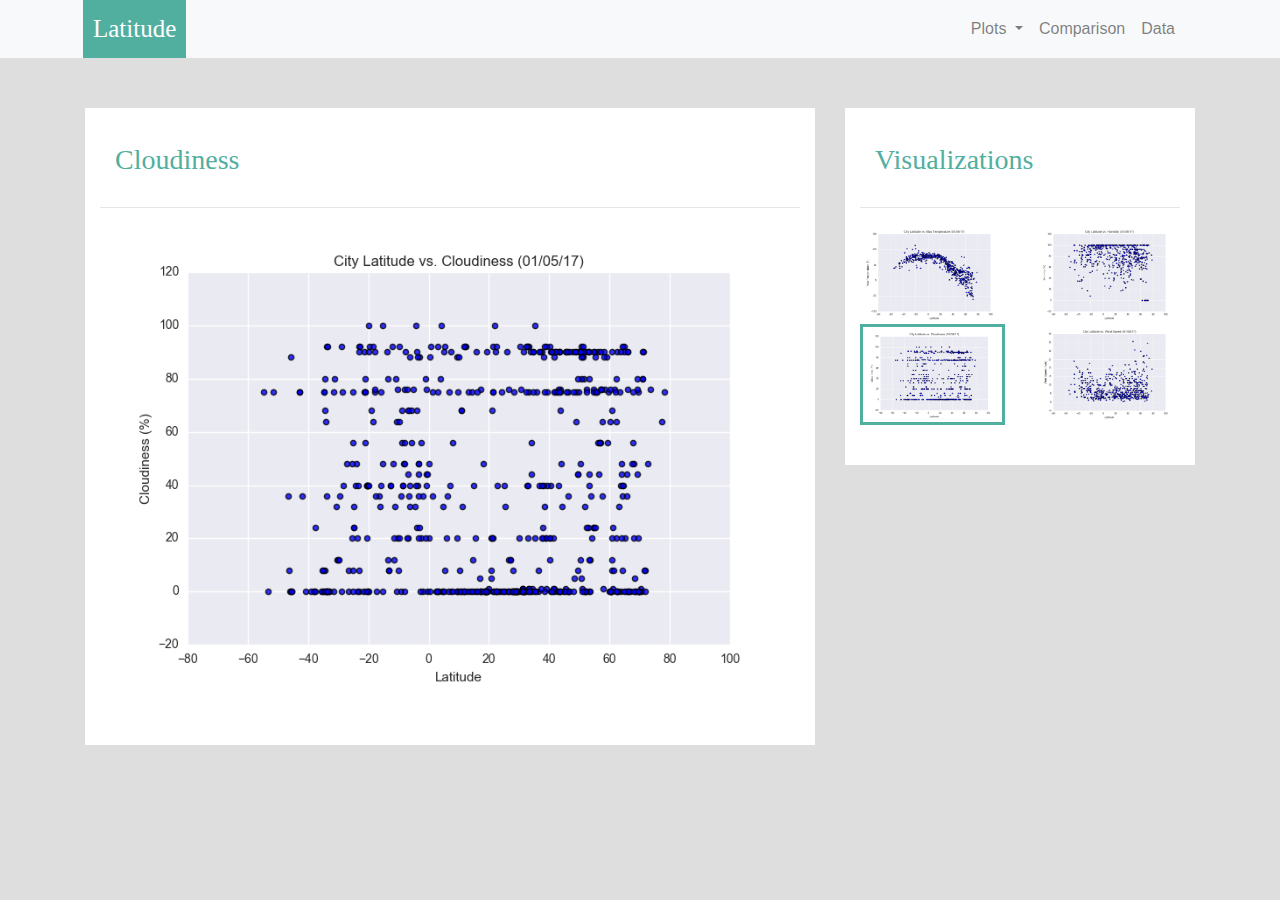
<file: cloudiness.html>
<!DOCTYPE html>
<html lang="en">

<head>
  <meta charset="UTF-8">
  <title>Cloudiness</title>
  <link rel="stylesheet" href="https://stackpath.bootstrapcdn.com/bootstrap/4.3.1/css/bootstrap.min.css" integrity="sha384-ggOyR0iXCbMQv3Xipma34MD+dH/1fQ784/j6cY/iJTQUOhcWr7x9JvoRxT2MZw1T" crossorigin="anonymous">

  <script src="https://code.jquery.com/jquery-3.3.1.slim.min.js" integrity="sha384-q8i/X+965DzO0rT7abK41JStQIAqVgRVzpbzo5smXKp4YfRvH+8abtTE1Pi6jizo" crossorigin="anonymous"></script>
  <script src="https://cdnjs.cloudflare.com/ajax/libs/popper.js/1.14.7/umd/popper.min.js" integrity="sha384-UO2eT0CpHqdSJQ6hJty5KVphtPhzWj9WO1clHTMGa3JDZwrnQq4sF86dIHNDz0W1" crossorigin="anonymous"></script>
  <script src="https://stackpath.bootstrapcdn.com/bootstrap/4.3.1/js/bootstrap.min.js" integrity="sha384-JjSmVgyd0p3pXB1rRibZUAYoIIy6OrQ6VrjIEaFf/nJGzIxFDsf4x0xIM+B07jRM" crossorigin="anonymous"></script>

  <link rel="stylesheet" href="style.css">
</head>
<body>
    <!--Navbar adjustments-->
    <nav class="navbar navbar-expand-lg navbar-light bg-light">
        <div class="container">
            <a class="navbar-brand text-white" href="index.html">Latitude</a>
            <button class="navbar-toggler" type="button" data-toggle="collapse" data-target="#navbarSupportedContent" aria-controls="navbarSupportedContent" aria-expanded="false" aria-label="Toggle navigation">
                <span class="navbar-toggler-icon"></span>
            </button>
                
            <div class="collapse navbar-collapse" id="navbarSupportedContent">
                <ul class="navbar-nav ml-auto">    
                    <li class="nav-item dropdown">
                        <a class="nav-link dropdown-toggle" href="#" id="navbarDropdown" role="button" data-toggle="dropdown" aria-haspopup="true" aria-expanded="false">
                            Plots
                        </a>
                        <div class="dropdown-menu dropdown-menu-right" aria-labelledby="navbarDropdown">
                            <a class="dropdown-item" href="temp.html">Max Temperature</a>
                            <a class="dropdown-item" href="humidity.html">Humidity</a>
                            <a class="dropdown-item" href="cloudiness.html">Cloudiness</a>
                            <a class="dropdown-item" href="windspeed.html">Wind Speed</a>
                        </div>
                    </li>
                    <li class="nav-item">
                        <a class="nav-link" href="comparison.html">Comparison</a>
                    </li>
                    <li class="nav-item">
                        <a class="nav-link" href="data.html">Data</a>
                    </li>
                </ul>
            </div>
        </div> 
    </nav>
    <!--cloudiness content adjustments-->
    <div class="container content">
        <div class="row">
            <div class="col-md-8">
                <div class="col-md-12">
                    <h3>Cloudiness</h3>
                    <hr>
                    <img src="Resources/assets/images/Fig3.png" width="100%" alt="cloudiness">
                    <br>
                </div>
            </div>
            <!--visualizations container adjustments-->
            <div class="col-md-4">
                <div class="col-md-12">
                    <h3>Visualizations</h3>
                    <hr>
                    <div class="row">
                        <div class="col-3 col-md-6">
                            <a href="temp.html"><img src="Resources/assets/images/Fig1.png" width="100%" alt="temprature"></a>
                        </div>
                       
                        <div class="col-3 col-md-6">
                            <a href="humidity.html"><img src="Resources/assets/images/Fig2.png" width="100%" alt="humidity"></a>
                        </div>
                    
                        <div class="col-3 col-md-6">
                            <a href="cloudiness.html"><img class="pic" src="Resources/assets/images/Fig3.png" width="100%" alt="cloudiness"></a>
                        </div>
                        
                        <div class="col-3 col-md-6">
                            <a href="windspeed.html"><img src="Resources/assets/images/Fig4.png" width="100%" alt="windspeed"></a>
                        </div>
                    </div>
                </div>
            </div>            
        </div>    
    </div>
   
</body>
</html>
</file>
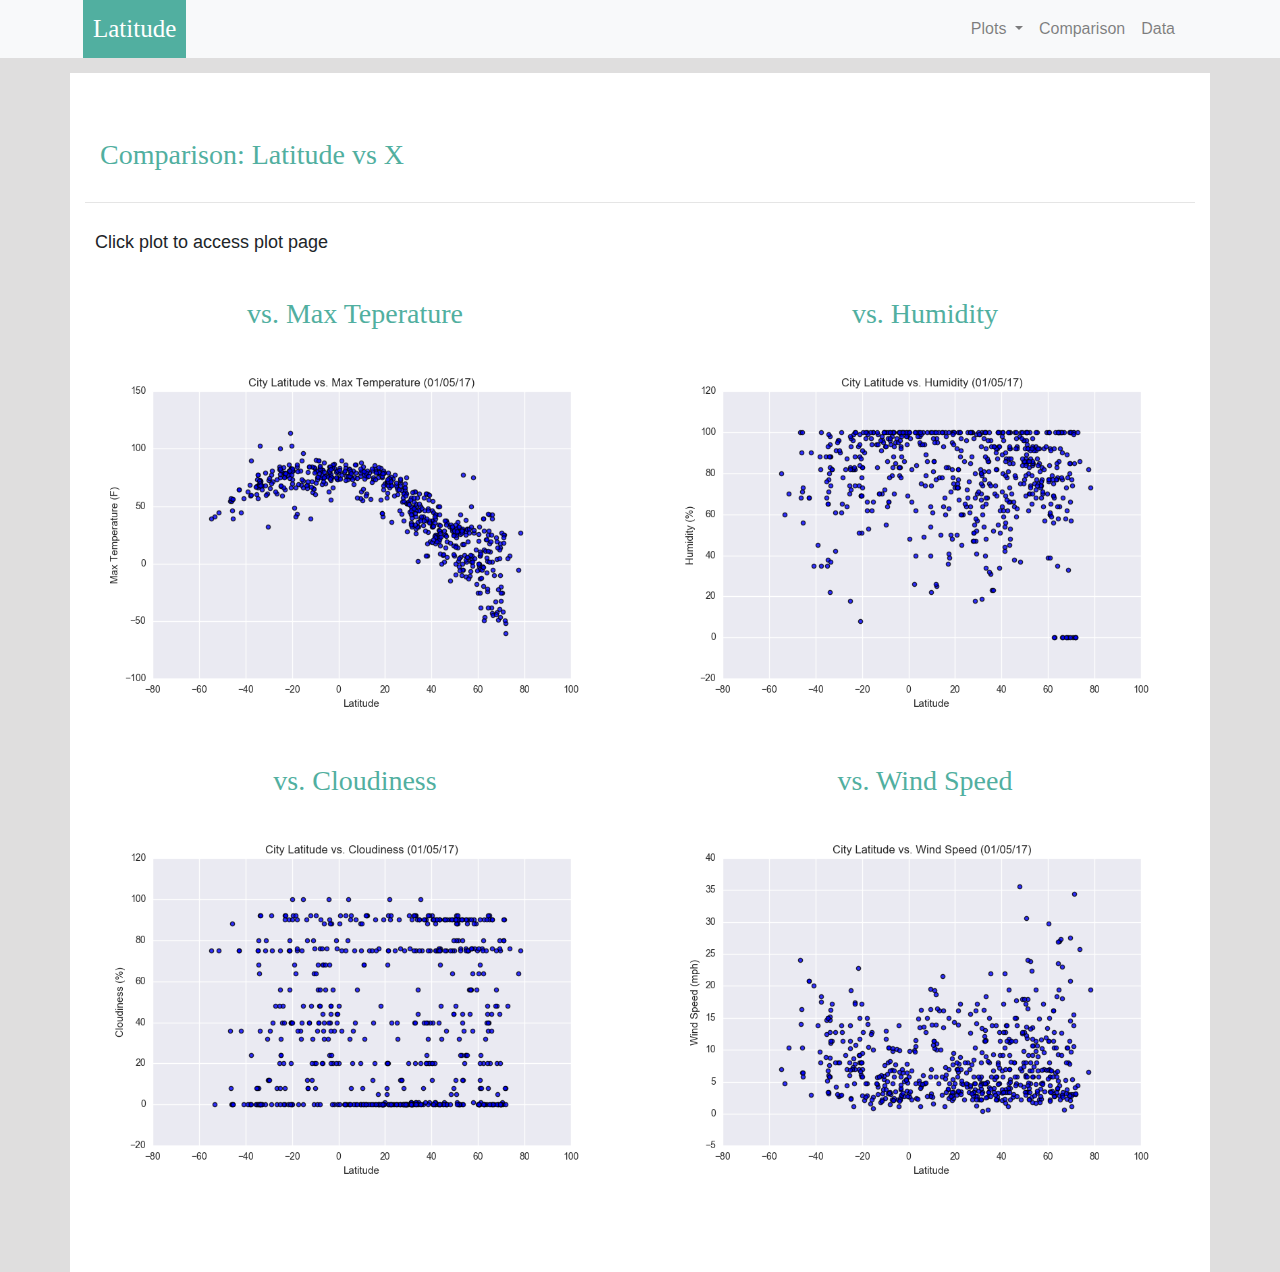
<file: comparison.html>
<!DOCTYPE html>
<html lang="en">

<head>
  <meta charset="UTF-8">
  <title>Comparison</title>
  <link rel="stylesheet" href="https://stackpath.bootstrapcdn.com/bootstrap/4.3.1/css/bootstrap.min.css" integrity="sha384-ggOyR0iXCbMQv3Xipma34MD+dH/1fQ784/j6cY/iJTQUOhcWr7x9JvoRxT2MZw1T" crossorigin="anonymous">

  <script src="https://code.jquery.com/jquery-3.3.1.slim.min.js" integrity="sha384-q8i/X+965DzO0rT7abK41JStQIAqVgRVzpbzo5smXKp4YfRvH+8abtTE1Pi6jizo" crossorigin="anonymous"></script>
  <script src="https://cdnjs.cloudflare.com/ajax/libs/popper.js/1.14.7/umd/popper.min.js" integrity="sha384-UO2eT0CpHqdSJQ6hJty5KVphtPhzWj9WO1clHTMGa3JDZwrnQq4sF86dIHNDz0W1" crossorigin="anonymous"></script>
  <script src="https://stackpath.bootstrapcdn.com/bootstrap/4.3.1/js/bootstrap.min.js" integrity="sha384-JjSmVgyd0p3pXB1rRibZUAYoIIy6OrQ6VrjIEaFf/nJGzIxFDsf4x0xIM+B07jRM" crossorigin="anonymous"></script>

  <link rel="stylesheet" href="style.css">
</head>
<body>
    <!--Navbar adjustments-->
    <nav class="navbar navbar-expand-lg navbar-light bg-light">
        <div class="container">
            <a class="navbar-brand text-white" href="index.html">Latitude</a>
            <button class="navbar-toggler" type="button" data-toggle="collapse" data-target="#navbarSupportedContent" aria-controls="navbarSupportedContent" aria-expanded="false" aria-label="Toggle navigation">
                <span class="navbar-toggler-icon"></span>
            </button>
                
            <div class="collapse navbar-collapse" id="navbarSupportedContent">
                <ul class="navbar-nav ml-auto">    
                    <li class="nav-item dropdown">
                        <a class="nav-link dropdown-toggle" href="#" id="navbarDropdown" role="button" data-toggle="dropdown" aria-haspopup="true" aria-expanded="false">
                            Plots
                        </a>
                        <div class="dropdown-menu dropdown-menu-right" aria-labelledby="navbarDropdown">
                            <a class="dropdown-item" href="temp.html">Max Temperature</a>
                            <a class="dropdown-item" href="humidity.html">Humidity</a>
                            <a class="dropdown-item" href="cloudiness.html">Cloudiness</a>
                            <a class="dropdown-item" href="windspeed.html">Wind Speed</a>
                        </div>
                    </li>
                    <li class="nav-item">
                        <a class="nav-link" href="comparison.html">Comparison</a>
                    </li>
                    <li class="nav-item">
                        <a class="nav-link" href="data.html">Data</a>
                    </li>
                </ul>
            </div>
        </div>
    </nav>
    
    <!--Add plots in a container-->
    <div class="container content bg-white">
        <h3>Comparison: Latitude vs X</h3>
        <hr>
        <p>Click plot to access plot page</p>
        <div class="row">
            <div class="col-md-6">
                <h3 class="text-center">vs. Max Teperature</h3>
                <a href="temp.html"><img width="100%" src="Resources/assets/images/Fig1.png"></a>   
            </div>
            <div class="col-md-6">
                <h3 class="text-center">vs. Humidity</h3>
                <a href="humidity.html"><img width="100%" src="Resources/assets/images/Fig2.png"></a>  
            </div>
        </div>
        <br>
        <div class="row">
            <div class="col-md-6">
                <h3 class="text-center">vs. Cloudiness </h3>
                <a href="cloudiness.html"><img width="100%" src="Resources/assets/images/Fig3.png"></a>   
            </div>
            <div class="col-md-6">
                <h3 class="text-center">vs. Wind Speed</h3>
                <a href="windspeed.html"><img width="100%" src="Resources/assets/images/Fig4.png"></a>  
            </div>
        </div>   
    </div>   
    
</body>
</html>
</file>
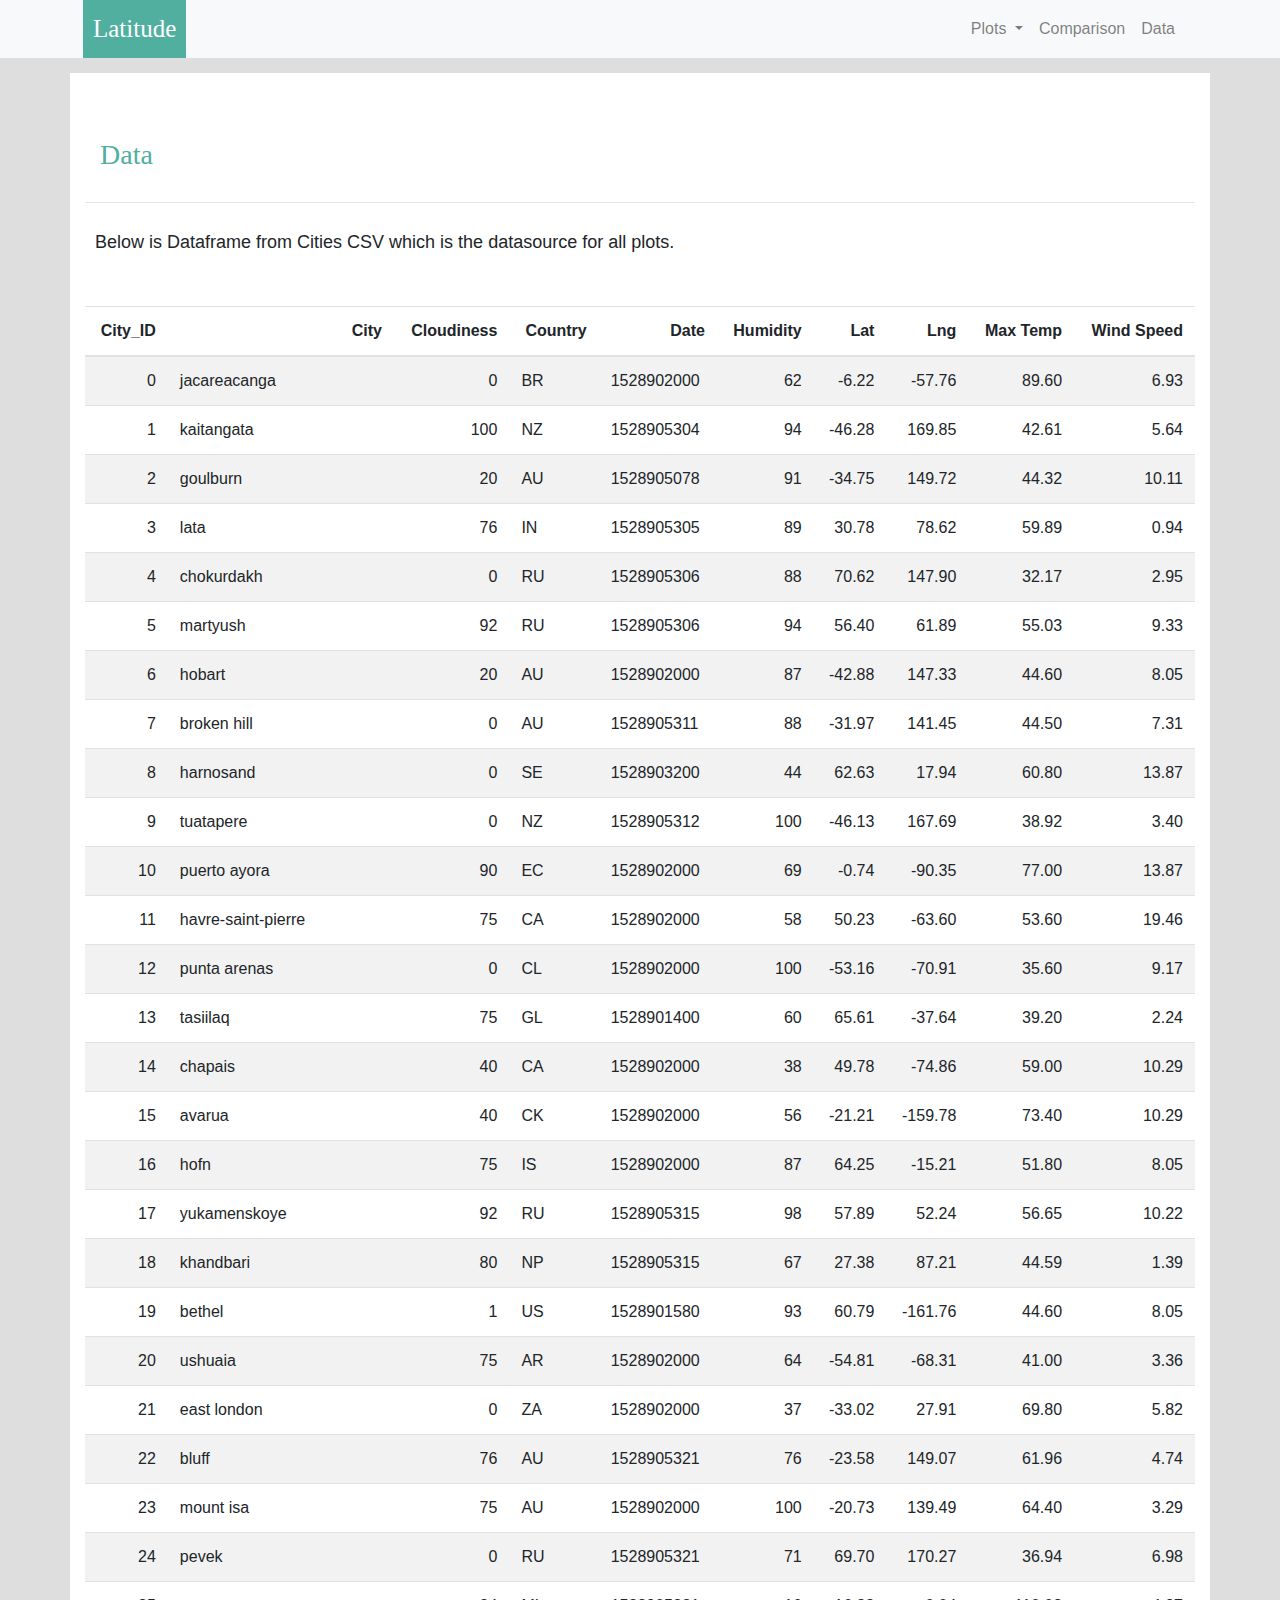
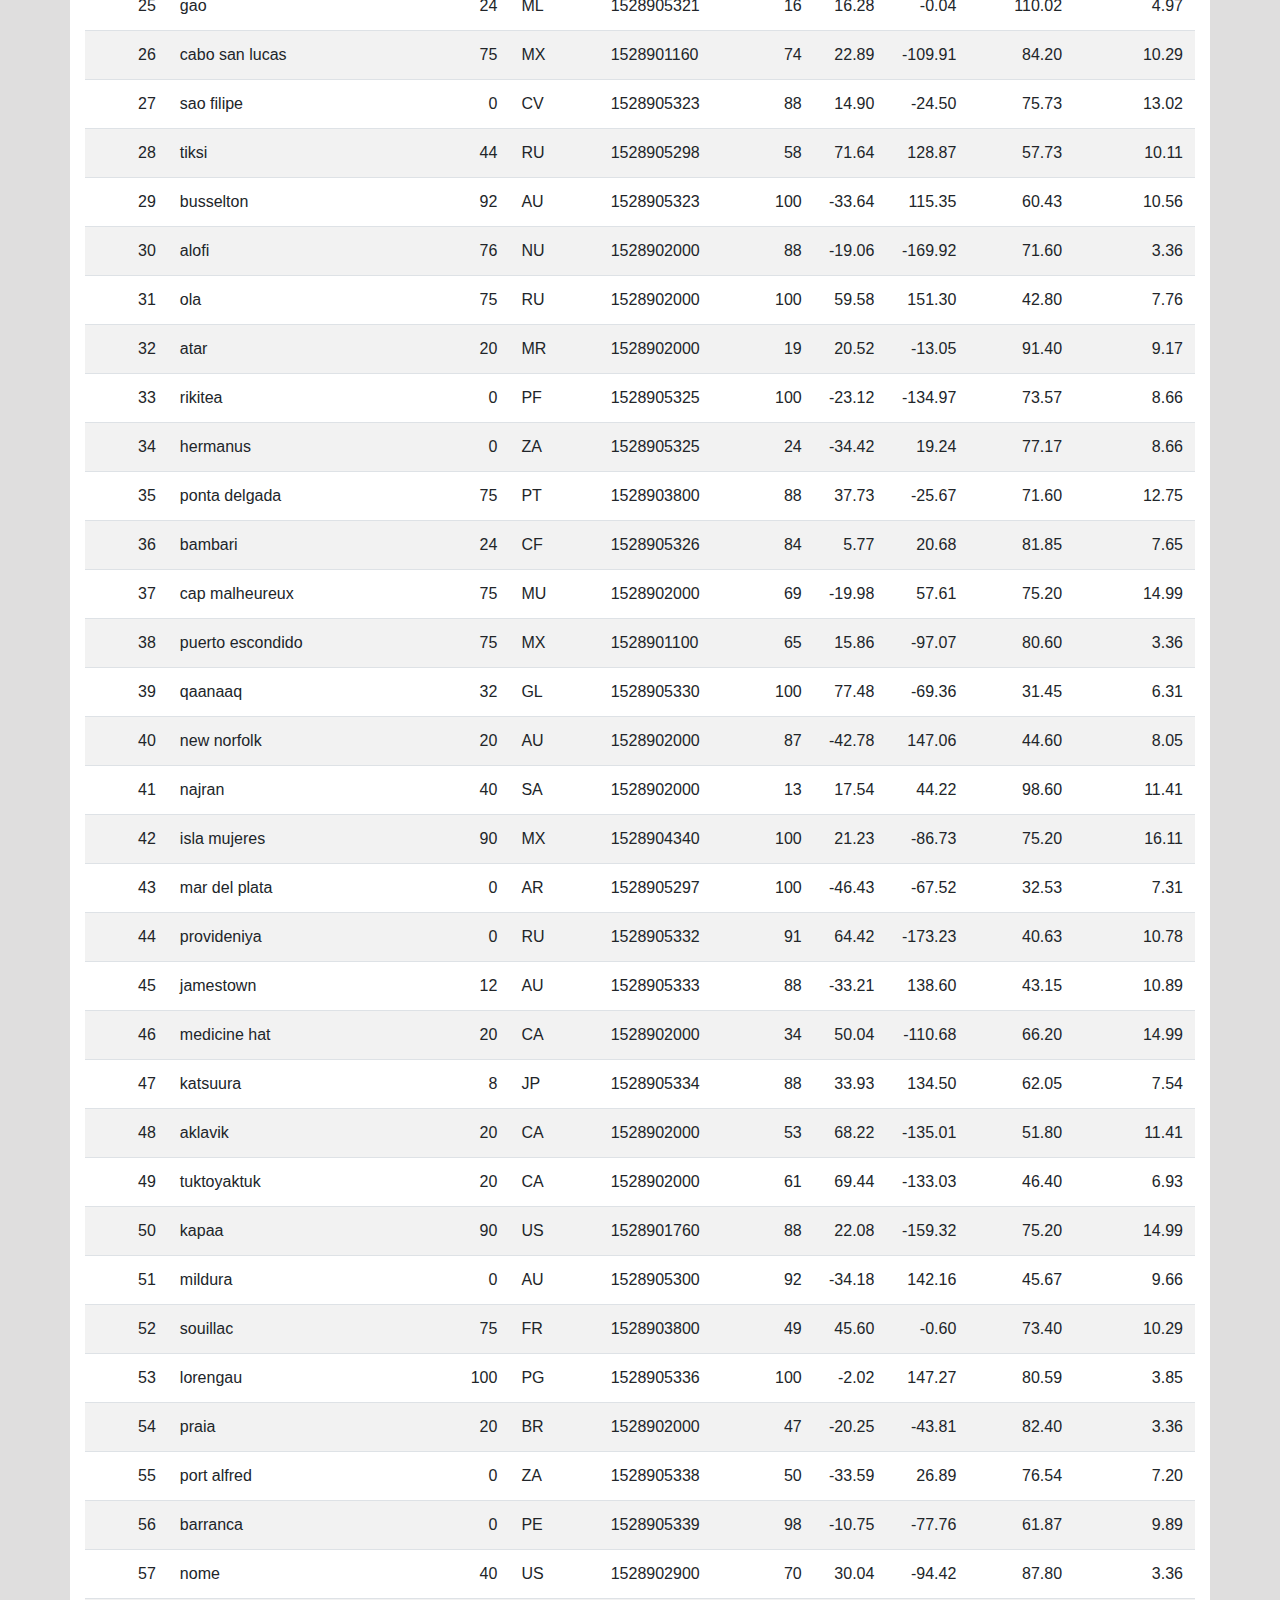
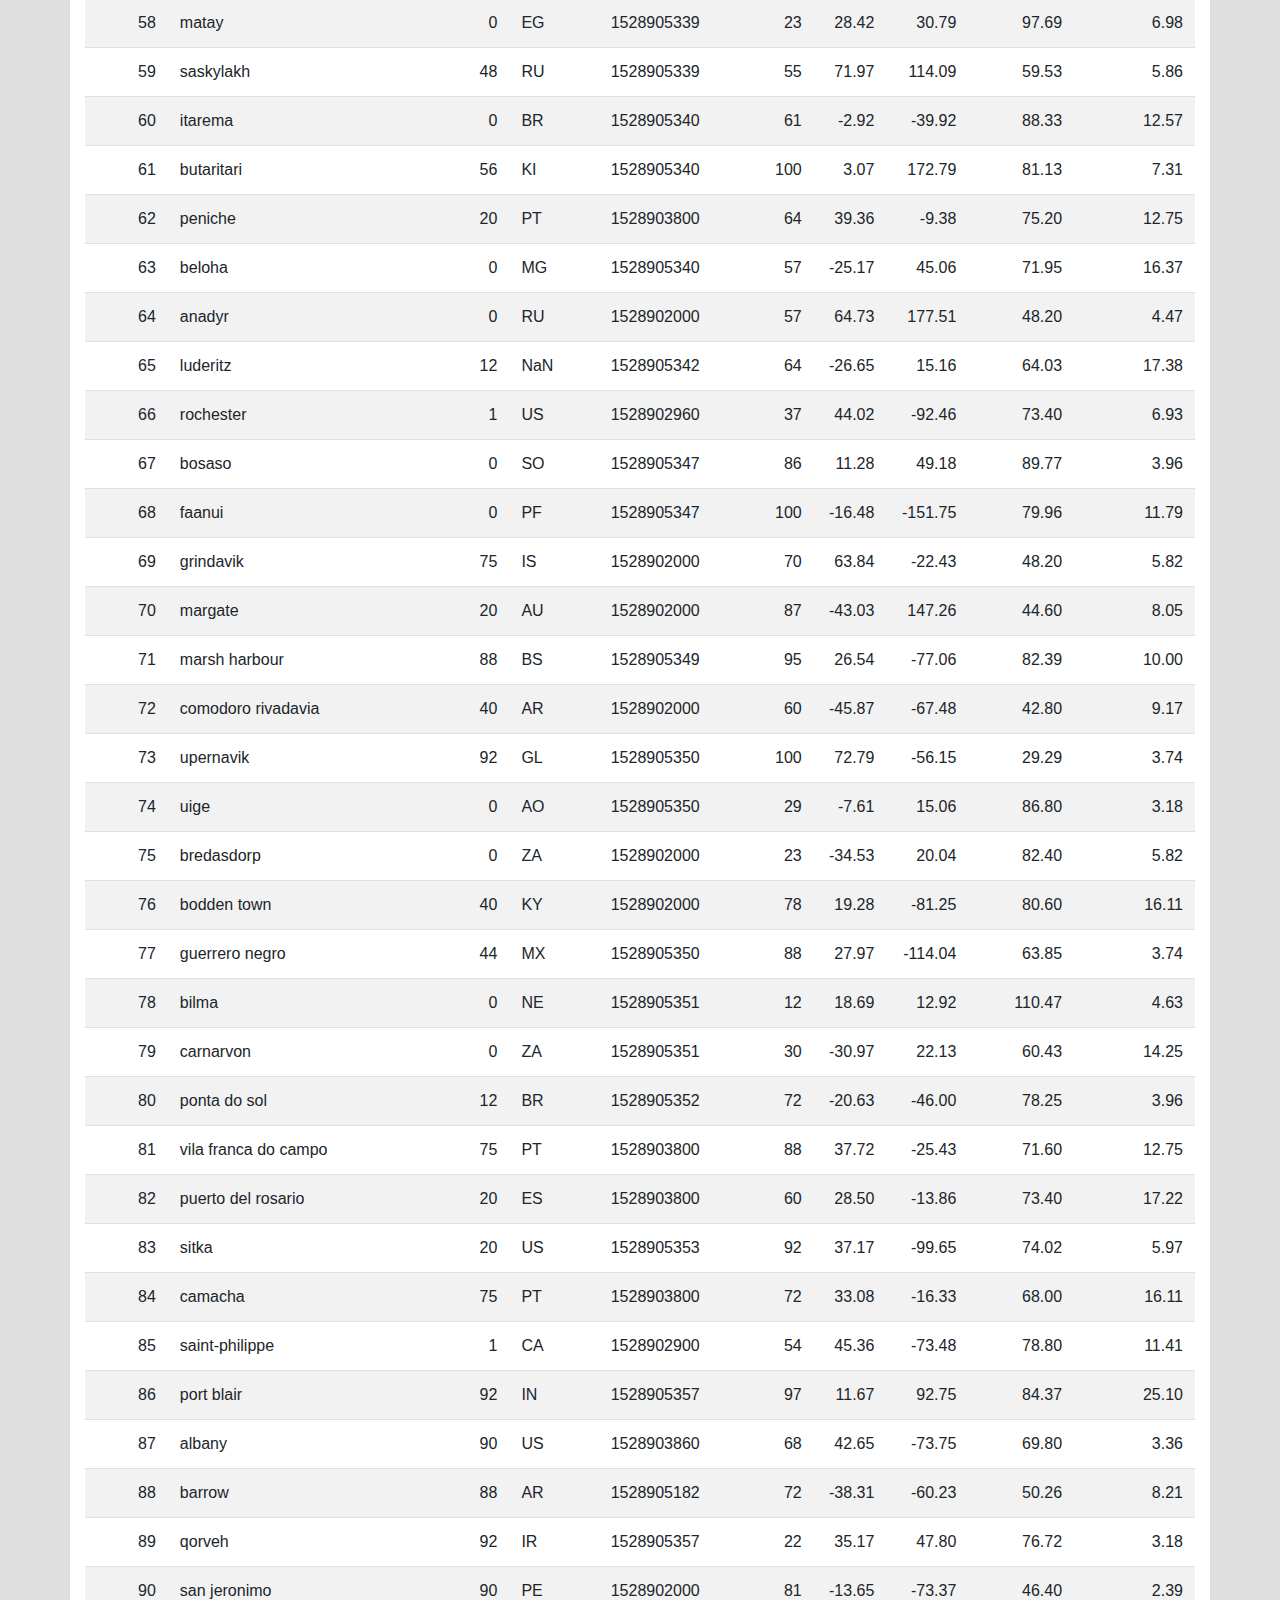
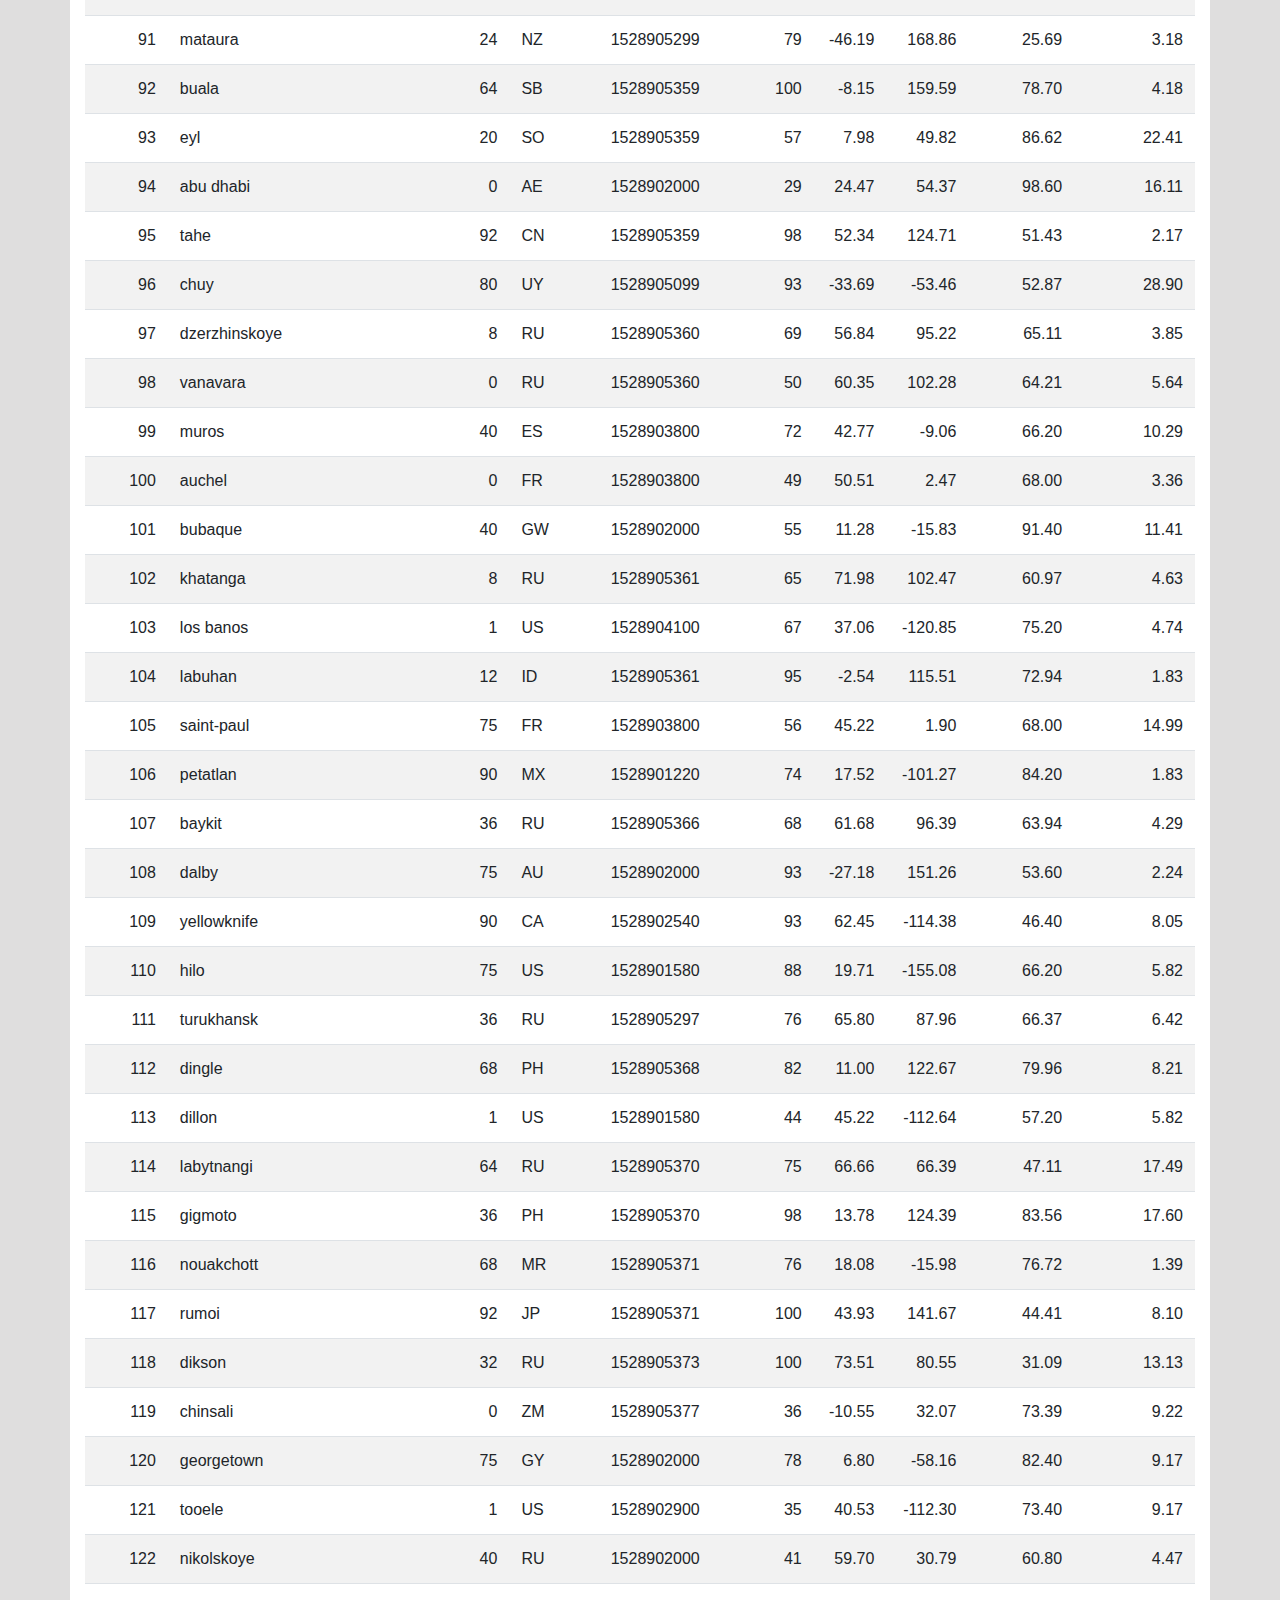
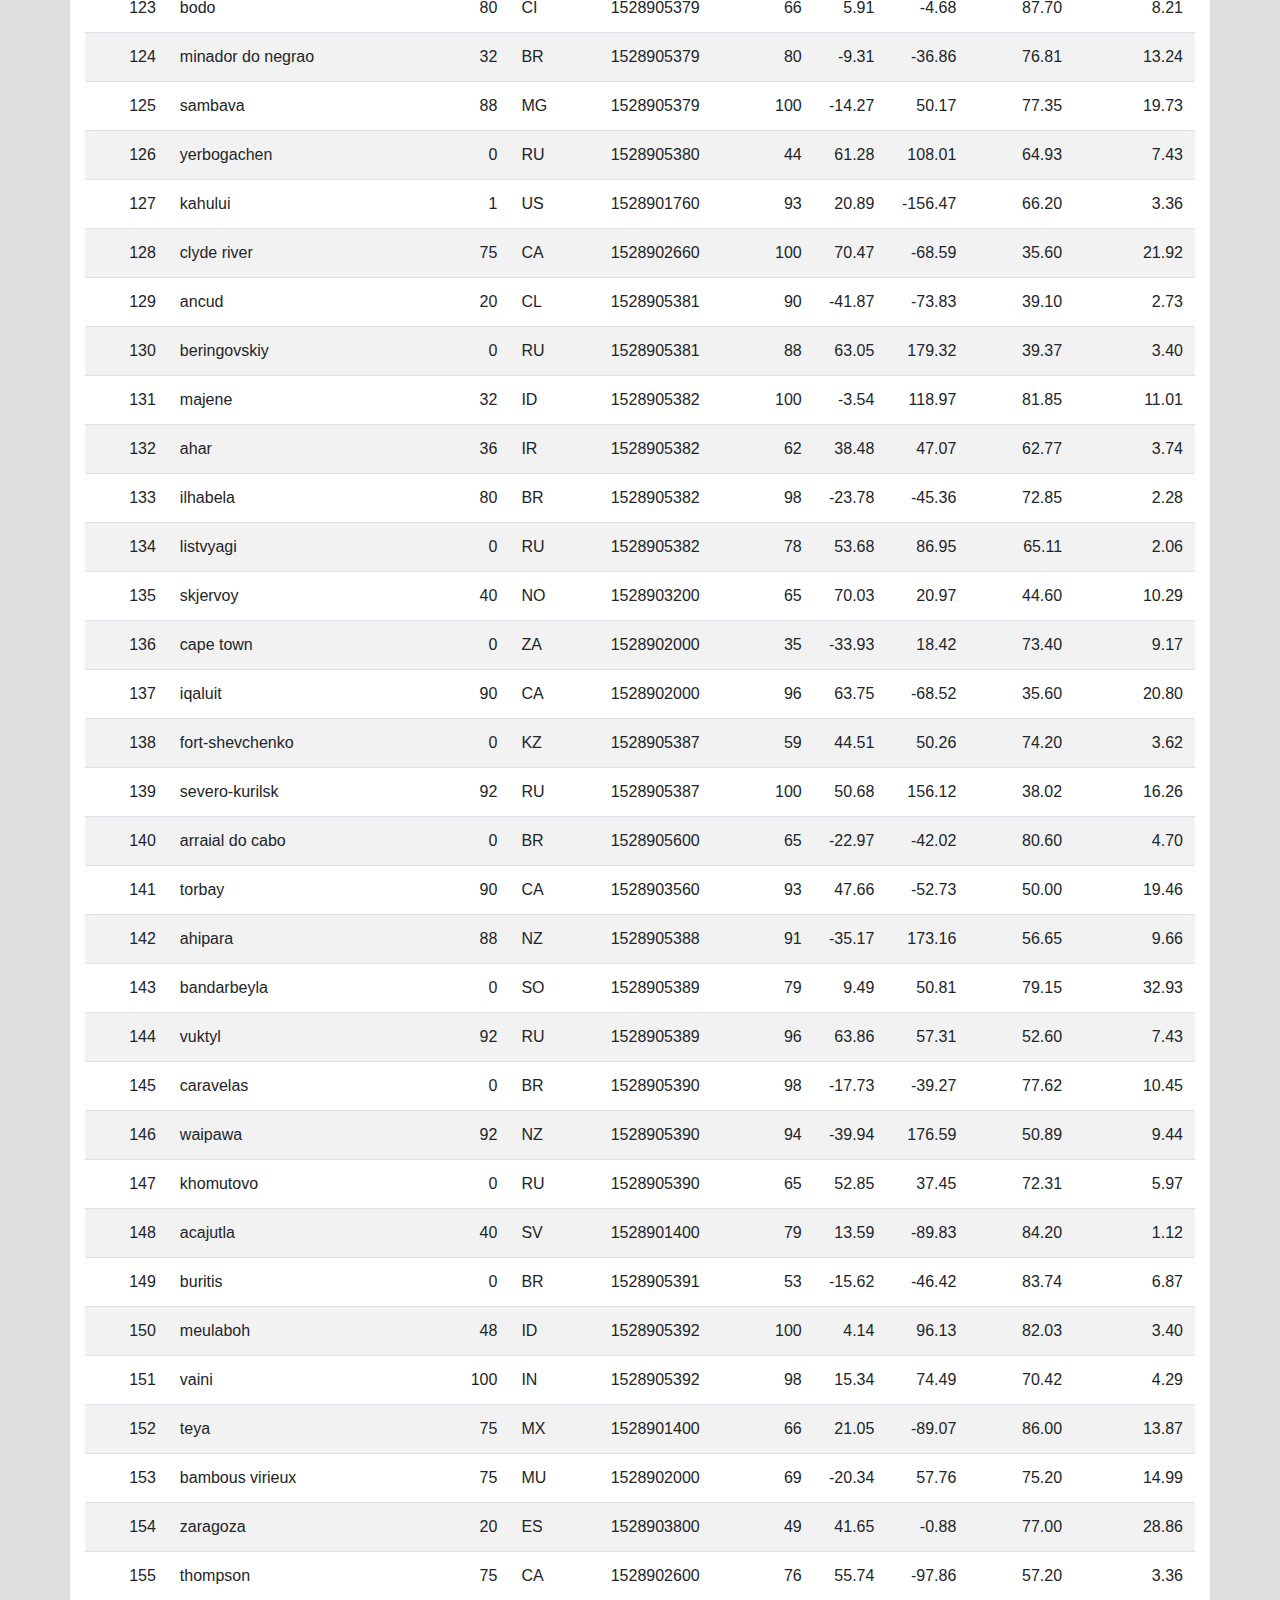
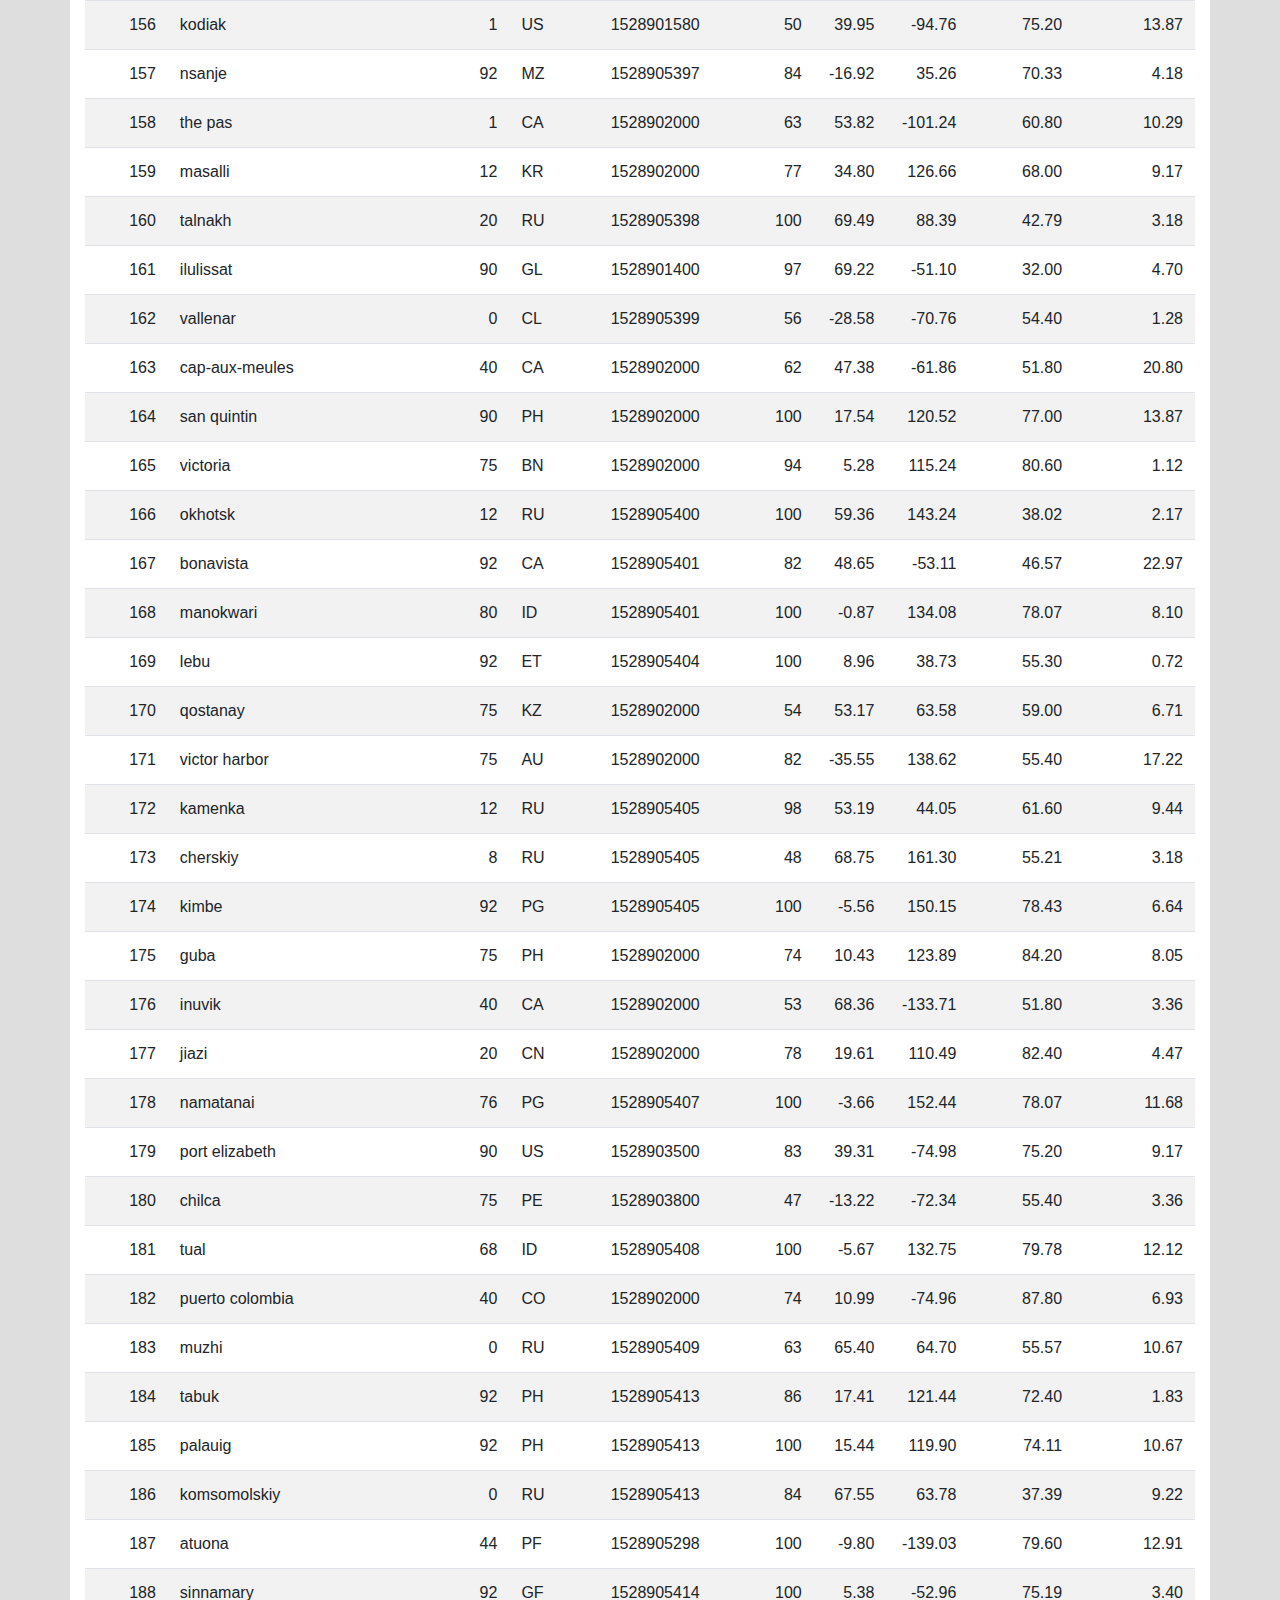
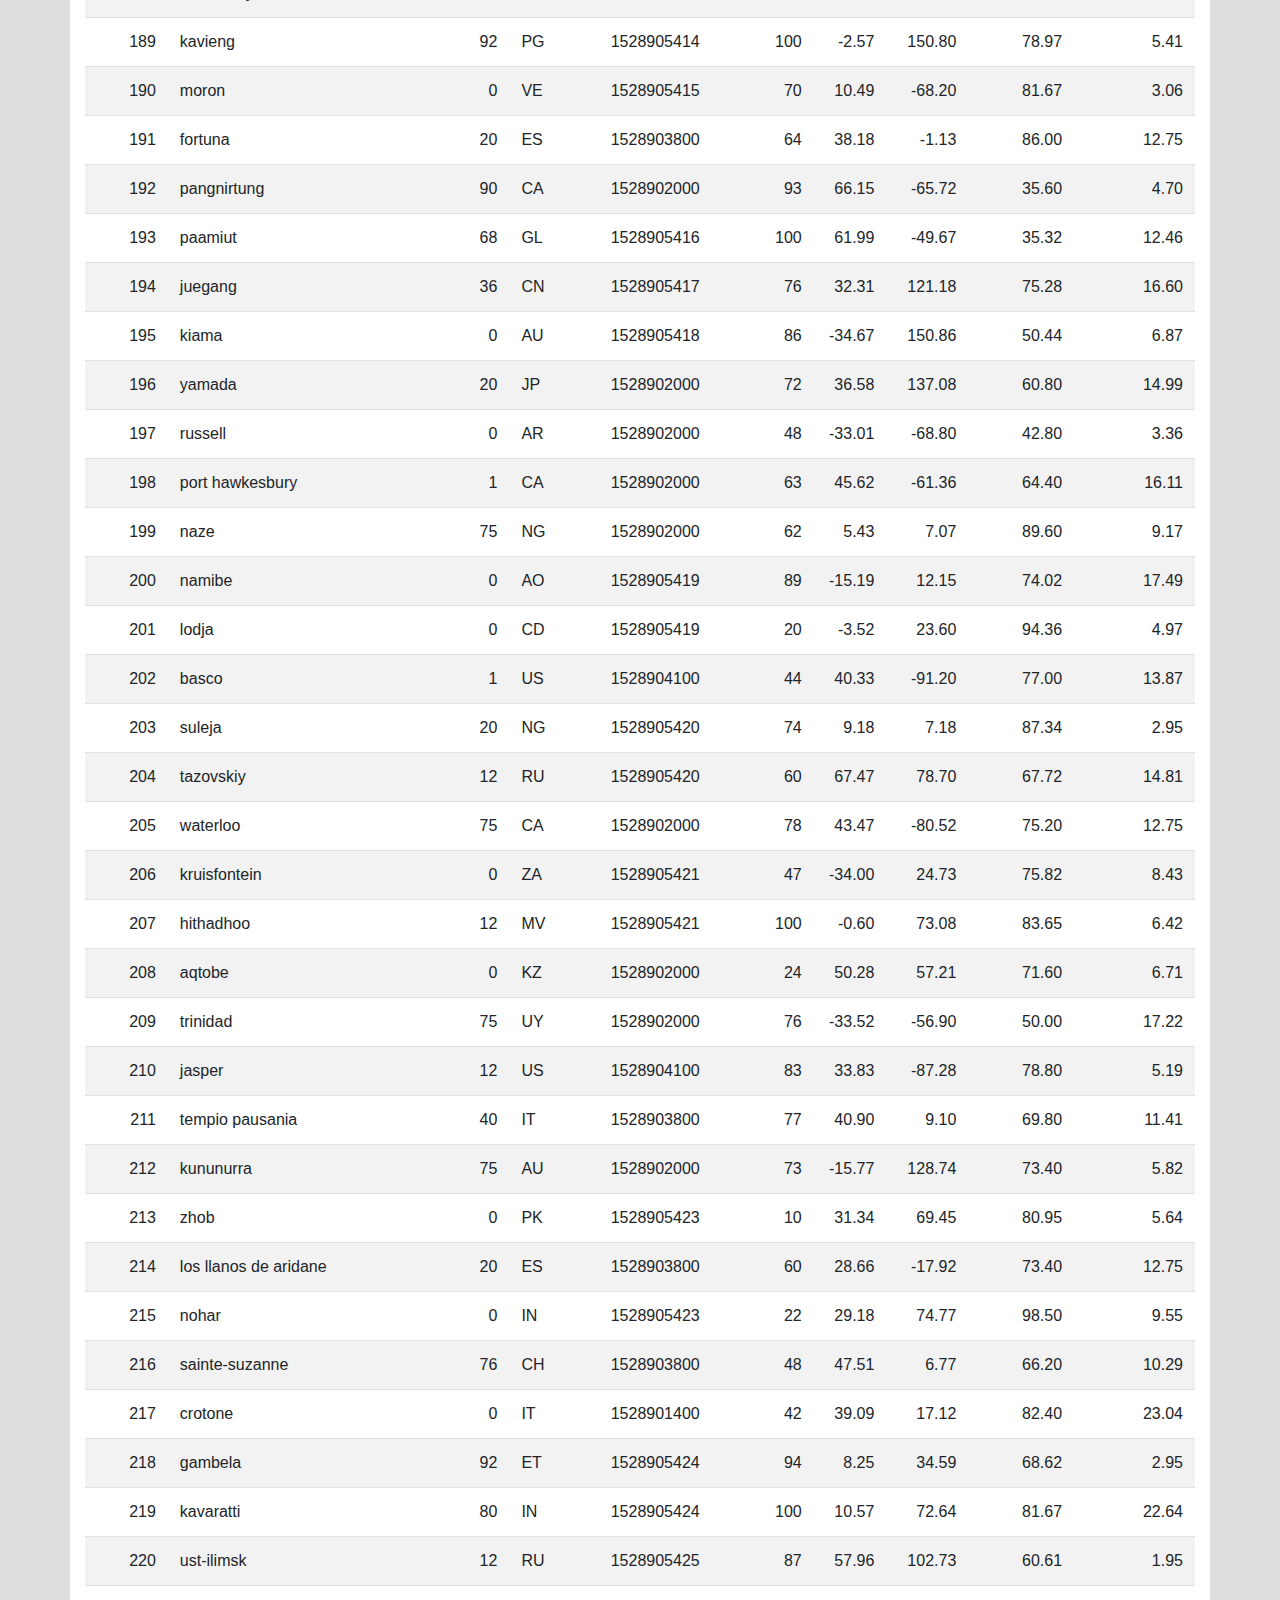
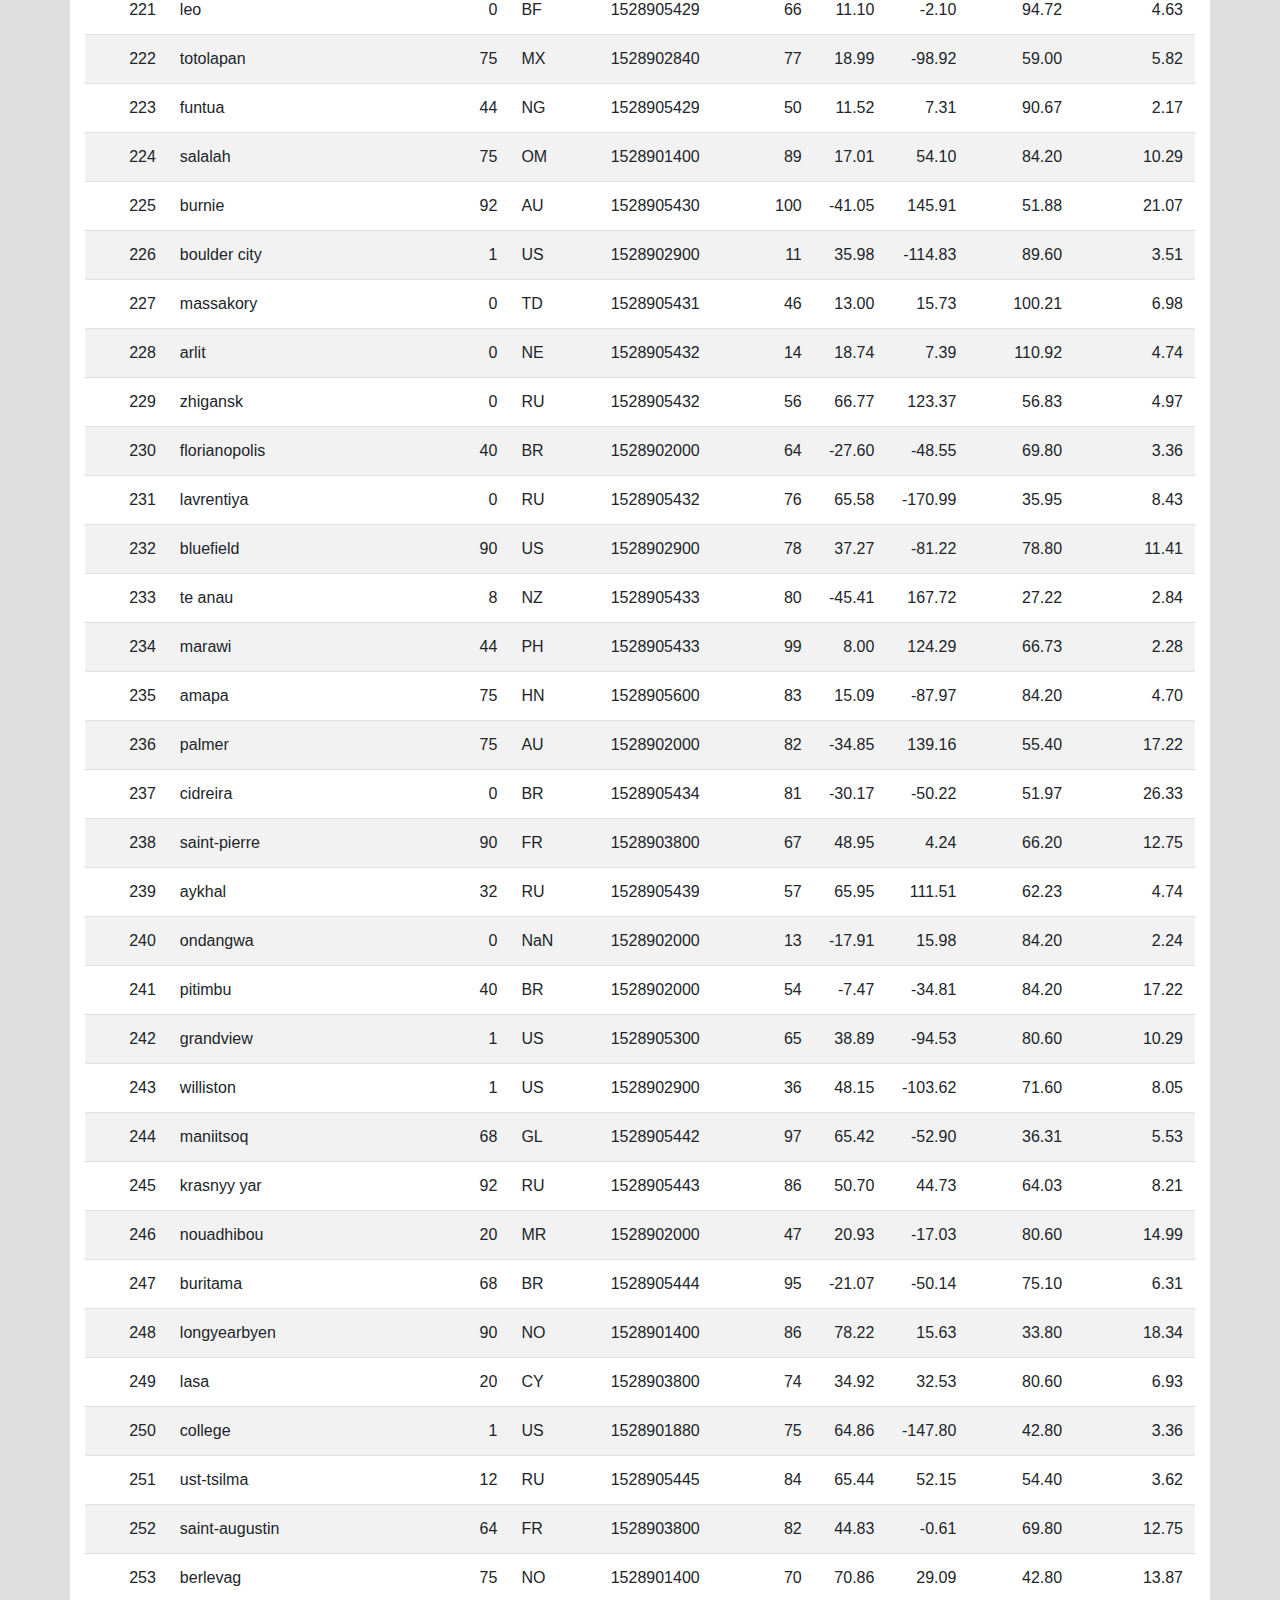
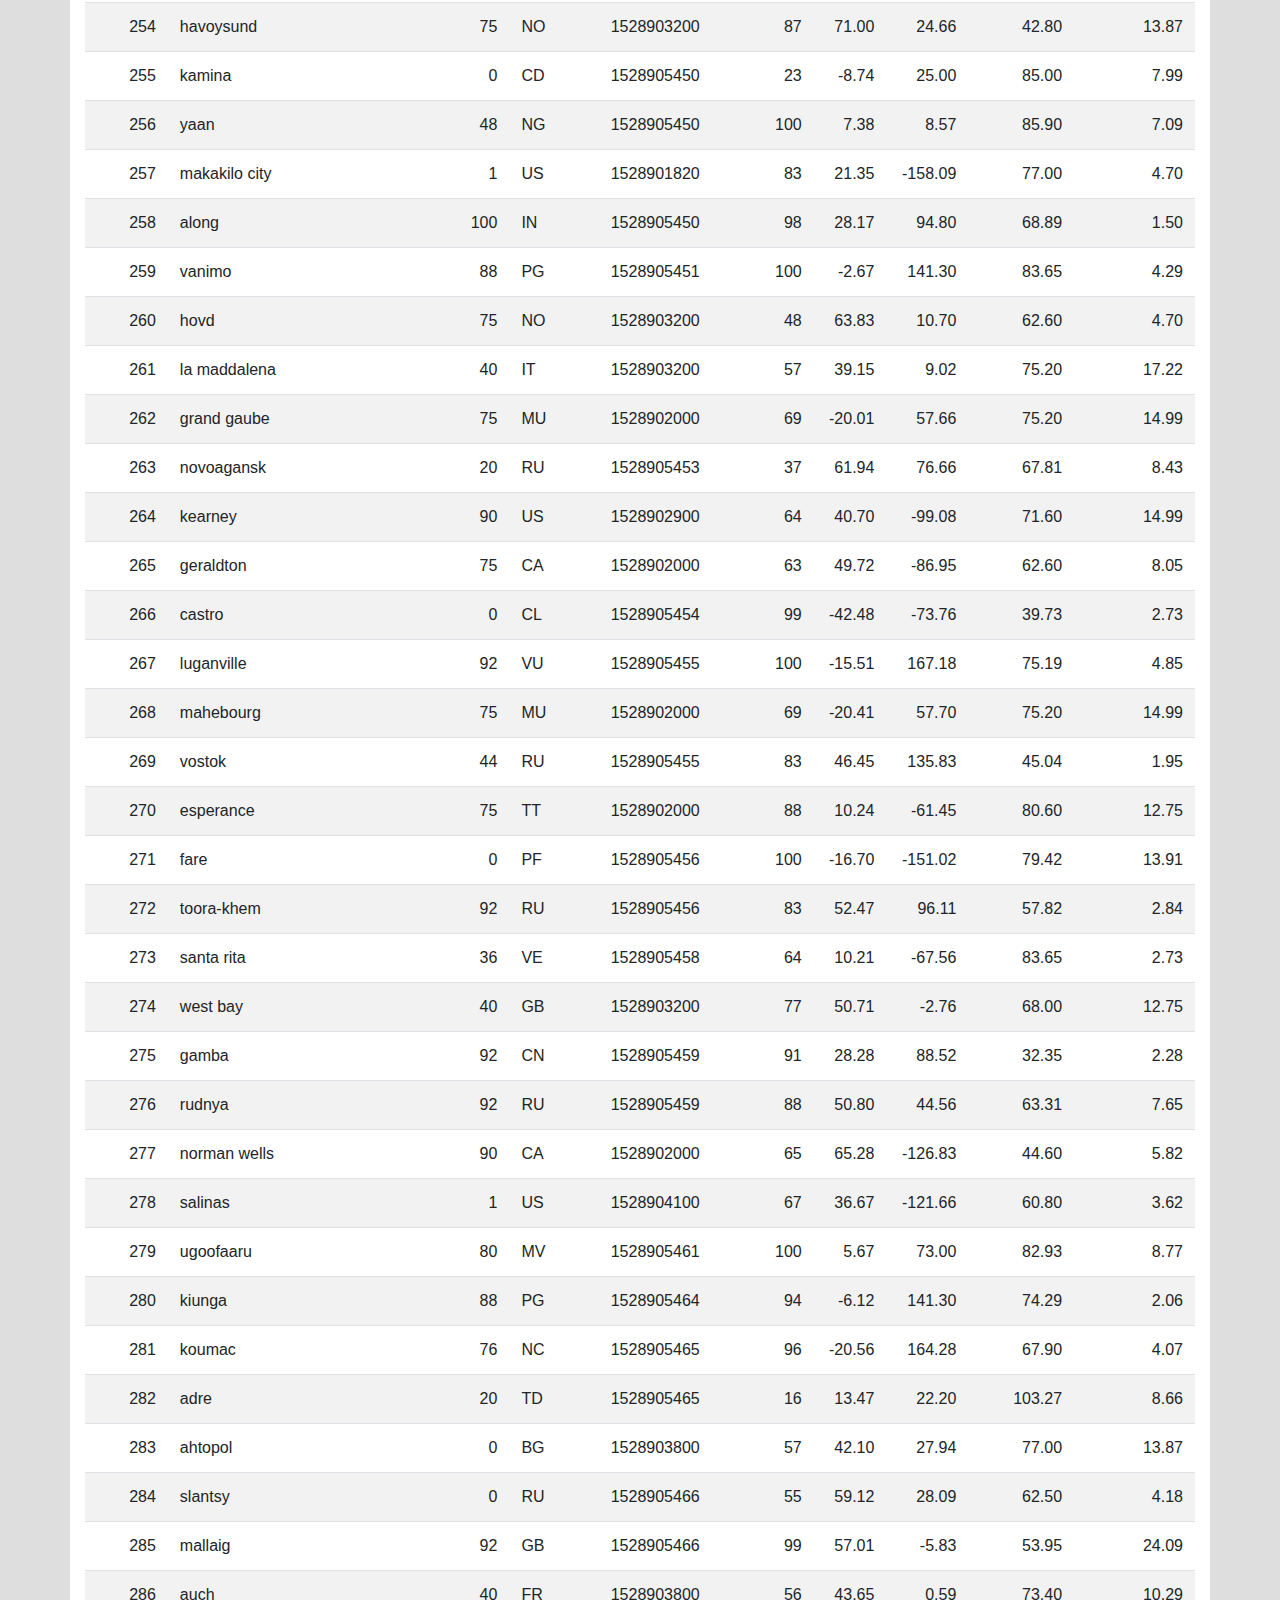
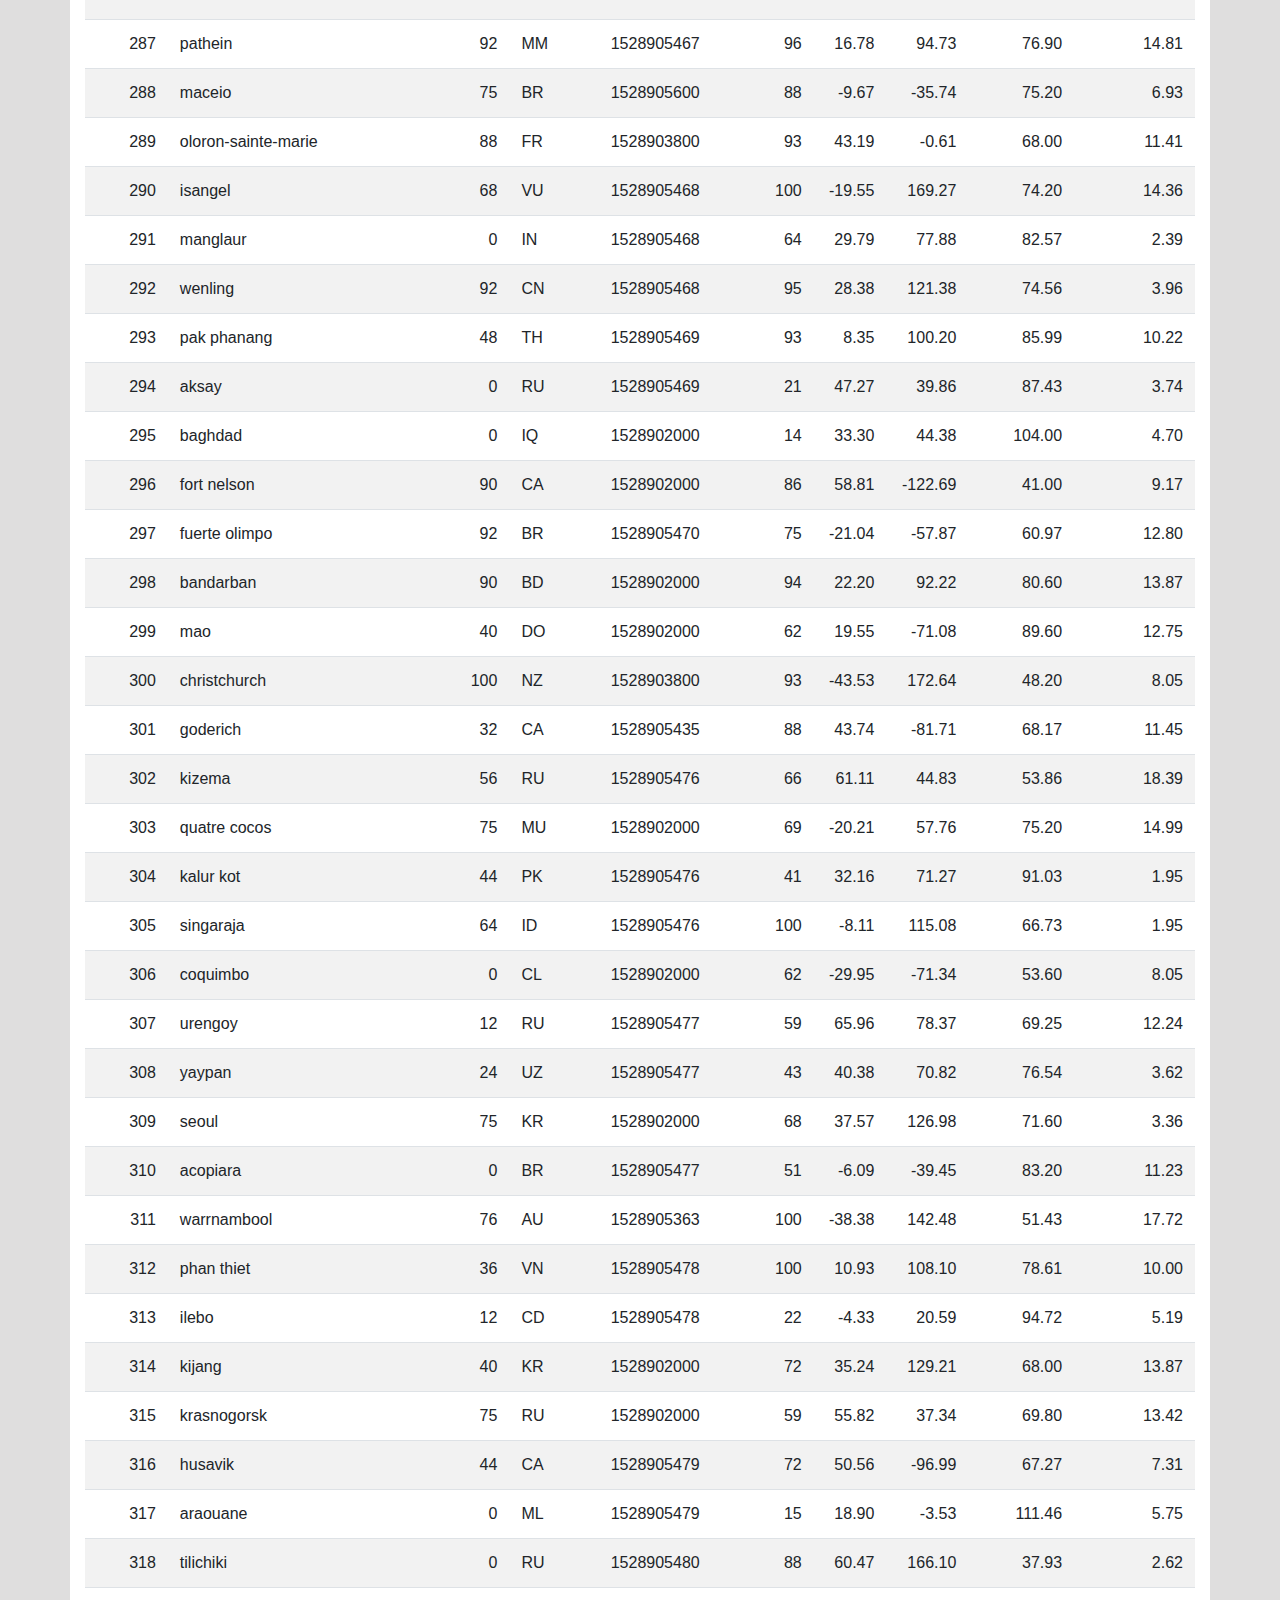
<file: data.html>
<!DOCTYPE html>
<html lang="en">

<head>
  <meta charset="UTF-8">
  <title>Data</title>
  <link rel="stylesheet" href="https://stackpath.bootstrapcdn.com/bootstrap/4.3.1/css/bootstrap.min.css" integrity="sha384-ggOyR0iXCbMQv3Xipma34MD+dH/1fQ784/j6cY/iJTQUOhcWr7x9JvoRxT2MZw1T" crossorigin="anonymous">

  <script src="https://code.jquery.com/jquery-3.3.1.slim.min.js" integrity="sha384-q8i/X+965DzO0rT7abK41JStQIAqVgRVzpbzo5smXKp4YfRvH+8abtTE1Pi6jizo" crossorigin="anonymous"></script>
  <script src="https://cdnjs.cloudflare.com/ajax/libs/popper.js/1.14.7/umd/popper.min.js" integrity="sha384-UO2eT0CpHqdSJQ6hJty5KVphtPhzWj9WO1clHTMGa3JDZwrnQq4sF86dIHNDz0W1" crossorigin="anonymous"></script>
  <script src="https://stackpath.bootstrapcdn.com/bootstrap/4.3.1/js/bootstrap.min.js" integrity="sha384-JjSmVgyd0p3pXB1rRibZUAYoIIy6OrQ6VrjIEaFf/nJGzIxFDsf4x0xIM+B07jRM" crossorigin="anonymous"></script>

  <link rel="stylesheet" href="style.css">
</head>

<body>
  <!--Navbar adjustments-->
  <nav class="navbar navbar-expand-lg navbar-light bg-light">
    <div class="container">
      <a class="navbar-brand text-white" href="index.html">Latitude</a>
      <button class="navbar-toggler" type="button" data-toggle="collapse" data-target="#navbarSupportedContent" aria-controls="navbarSupportedContent" aria-expanded="false" aria-label="Toggle navigation">
          <span class="navbar-toggler-icon"></span>
      </button>
            
      <div class="collapse navbar-collapse" id="navbarSupportedContent">
        <ul class="navbar-nav ml-auto">    
          <li class="nav-item dropdown">
              <a class="nav-link dropdown-toggle" href="#" id="navbarDropdown" role="button" data-toggle="dropdown" aria-haspopup="true" aria-expanded="false">
              Plots
              </a>
              <div class="dropdown-menu dropdown-menu-right" aria-labelledby="navbarDropdown">
                <a class="dropdown-item" href="temp.html">Max Temperature</a>
                <a class="dropdown-item" href="humidity.html">Humidity</a>
                <a class="dropdown-item" href="cloudines.html">Cloudiness</a>
                <a class="dropdown-item" href="windspeed.html">Wind Speed</a>
              </div>
          </li>
          <li class="nav-item">
              <a class="nav-link" href="comparison.html">Comparison</a>
          </li>
          <li class="nav-item">
              <a class="nav-link" href="data.html">Data</a>
          </li>
        </ul>
      </div>
    </div>  
  </nav>
  
  <!--Get the csv data as table-->
  <div class="container content bg-white">
    <h3>Data</h3>
    <hr>
    <p>Below is Dataframe from Cities CSV which is the datasource for all plots.</p>
    <br>

    <table class="table table-striped">

  <thead>
    <tr style="text-align: right;">
      <th>City_ID</th>
      <th>City</th>
      <th>Cloudiness</th>
      <th>Country</th>
      <th>Date</th>
      <th>Humidity</th>
      <th>Lat</th>
      <th>Lng</th>
      <th>Max Temp</th>
      <th>Wind Speed</th>
    </tr>
  </thead>
  <tbody>
    <tr>
      <td>0</td>
      <td>jacareacanga</td>
      <td>0</td>
      <td>BR</td>
      <td>1528902000</td>
      <td>62</td>
      <td>-6.22</td>
      <td>-57.76</td>
      <td>89.60</td>
      <td>6.93</td>
    </tr>
    <tr>
      <td>1</td>
      <td>kaitangata</td>
      <td>100</td>
      <td>NZ</td>
      <td>1528905304</td>
      <td>94</td>
      <td>-46.28</td>
      <td>169.85</td>
      <td>42.61</td>
      <td>5.64</td>
    </tr>
    <tr>
      <td>2</td>
      <td>goulburn</td>
      <td>20</td>
      <td>AU</td>
      <td>1528905078</td>
      <td>91</td>
      <td>-34.75</td>
      <td>149.72</td>
      <td>44.32</td>
      <td>10.11</td>
    </tr>
    <tr>
      <td>3</td>
      <td>lata</td>
      <td>76</td>
      <td>IN</td>
      <td>1528905305</td>
      <td>89</td>
      <td>30.78</td>
      <td>78.62</td>
      <td>59.89</td>
      <td>0.94</td>
    </tr>
    <tr>
      <td>4</td>
      <td>chokurdakh</td>
      <td>0</td>
      <td>RU</td>
      <td>1528905306</td>
      <td>88</td>
      <td>70.62</td>
      <td>147.90</td>
      <td>32.17</td>
      <td>2.95</td>
    </tr>
    <tr>
      <td>5</td>
      <td>martyush</td>
      <td>92</td>
      <td>RU</td>
      <td>1528905306</td>
      <td>94</td>
      <td>56.40</td>
      <td>61.89</td>
      <td>55.03</td>
      <td>9.33</td>
    </tr>
    <tr>
      <td>6</td>
      <td>hobart</td>
      <td>20</td>
      <td>AU</td>
      <td>1528902000</td>
      <td>87</td>
      <td>-42.88</td>
      <td>147.33</td>
      <td>44.60</td>
      <td>8.05</td>
    </tr>
    <tr>
      <td>7</td>
      <td>broken hill</td>
      <td>0</td>
      <td>AU</td>
      <td>1528905311</td>
      <td>88</td>
      <td>-31.97</td>
      <td>141.45</td>
      <td>44.50</td>
      <td>7.31</td>
    </tr>
    <tr>
      <td>8</td>
      <td>harnosand</td>
      <td>0</td>
      <td>SE</td>
      <td>1528903200</td>
      <td>44</td>
      <td>62.63</td>
      <td>17.94</td>
      <td>60.80</td>
      <td>13.87</td>
    </tr>
    <tr>
      <td>9</td>
      <td>tuatapere</td>
      <td>0</td>
      <td>NZ</td>
      <td>1528905312</td>
      <td>100</td>
      <td>-46.13</td>
      <td>167.69</td>
      <td>38.92</td>
      <td>3.40</td>
    </tr>
    <tr>
      <td>10</td>
      <td>puerto ayora</td>
      <td>90</td>
      <td>EC</td>
      <td>1528902000</td>
      <td>69</td>
      <td>-0.74</td>
      <td>-90.35</td>
      <td>77.00</td>
      <td>13.87</td>
    </tr>
    <tr>
      <td>11</td>
      <td>havre-saint-pierre</td>
      <td>75</td>
      <td>CA</td>
      <td>1528902000</td>
      <td>58</td>
      <td>50.23</td>
      <td>-63.60</td>
      <td>53.60</td>
      <td>19.46</td>
    </tr>
    <tr>
      <td>12</td>
      <td>punta arenas</td>
      <td>0</td>
      <td>CL</td>
      <td>1528902000</td>
      <td>100</td>
      <td>-53.16</td>
      <td>-70.91</td>
      <td>35.60</td>
      <td>9.17</td>
    </tr>
    <tr>
      <td>13</td>
      <td>tasiilaq</td>
      <td>75</td>
      <td>GL</td>
      <td>1528901400</td>
      <td>60</td>
      <td>65.61</td>
      <td>-37.64</td>
      <td>39.20</td>
      <td>2.24</td>
    </tr>
    <tr>
      <td>14</td>
      <td>chapais</td>
      <td>40</td>
      <td>CA</td>
      <td>1528902000</td>
      <td>38</td>
      <td>49.78</td>
      <td>-74.86</td>
      <td>59.00</td>
      <td>10.29</td>
    </tr>
    <tr>
      <td>15</td>
      <td>avarua</td>
      <td>40</td>
      <td>CK</td>
      <td>1528902000</td>
      <td>56</td>
      <td>-21.21</td>
      <td>-159.78</td>
      <td>73.40</td>
      <td>10.29</td>
    </tr>
    <tr>
      <td>16</td>
      <td>hofn</td>
      <td>75</td>
      <td>IS</td>
      <td>1528902000</td>
      <td>87</td>
      <td>64.25</td>
      <td>-15.21</td>
      <td>51.80</td>
      <td>8.05</td>
    </tr>
    <tr>
      <td>17</td>
      <td>yukamenskoye</td>
      <td>92</td>
      <td>RU</td>
      <td>1528905315</td>
      <td>98</td>
      <td>57.89</td>
      <td>52.24</td>
      <td>56.65</td>
      <td>10.22</td>
    </tr>
    <tr>
      <td>18</td>
      <td>khandbari</td>
      <td>80</td>
      <td>NP</td>
      <td>1528905315</td>
      <td>67</td>
      <td>27.38</td>
      <td>87.21</td>
      <td>44.59</td>
      <td>1.39</td>
    </tr>
    <tr>
      <td>19</td>
      <td>bethel</td>
      <td>1</td>
      <td>US</td>
      <td>1528901580</td>
      <td>93</td>
      <td>60.79</td>
      <td>-161.76</td>
      <td>44.60</td>
      <td>8.05</td>
    </tr>
    <tr>
      <td>20</td>
      <td>ushuaia</td>
      <td>75</td>
      <td>AR</td>
      <td>1528902000</td>
      <td>64</td>
      <td>-54.81</td>
      <td>-68.31</td>
      <td>41.00</td>
      <td>3.36</td>
    </tr>
    <tr>
      <td>21</td>
      <td>east london</td>
      <td>0</td>
      <td>ZA</td>
      <td>1528902000</td>
      <td>37</td>
      <td>-33.02</td>
      <td>27.91</td>
      <td>69.80</td>
      <td>5.82</td>
    </tr>
    <tr>
      <td>22</td>
      <td>bluff</td>
      <td>76</td>
      <td>AU</td>
      <td>1528905321</td>
      <td>76</td>
      <td>-23.58</td>
      <td>149.07</td>
      <td>61.96</td>
      <td>4.74</td>
    </tr>
    <tr>
      <td>23</td>
      <td>mount isa</td>
      <td>75</td>
      <td>AU</td>
      <td>1528902000</td>
      <td>100</td>
      <td>-20.73</td>
      <td>139.49</td>
      <td>64.40</td>
      <td>3.29</td>
    </tr>
    <tr>
      <td>24</td>
      <td>pevek</td>
      <td>0</td>
      <td>RU</td>
      <td>1528905321</td>
      <td>71</td>
      <td>69.70</td>
      <td>170.27</td>
      <td>36.94</td>
      <td>6.98</td>
    </tr>
    <tr>
      <td>25</td>
      <td>gao</td>
      <td>24</td>
      <td>ML</td>
      <td>1528905321</td>
      <td>16</td>
      <td>16.28</td>
      <td>-0.04</td>
      <td>110.02</td>
      <td>4.97</td>
    </tr>
    <tr>
      <td>26</td>
      <td>cabo san lucas</td>
      <td>75</td>
      <td>MX</td>
      <td>1528901160</td>
      <td>74</td>
      <td>22.89</td>
      <td>-109.91</td>
      <td>84.20</td>
      <td>10.29</td>
    </tr>
    <tr>
      <td>27</td>
      <td>sao filipe</td>
      <td>0</td>
      <td>CV</td>
      <td>1528905323</td>
      <td>88</td>
      <td>14.90</td>
      <td>-24.50</td>
      <td>75.73</td>
      <td>13.02</td>
    </tr>
    <tr>
      <td>28</td>
      <td>tiksi</td>
      <td>44</td>
      <td>RU</td>
      <td>1528905298</td>
      <td>58</td>
      <td>71.64</td>
      <td>128.87</td>
      <td>57.73</td>
      <td>10.11</td>
    </tr>
    <tr>
      <td>29</td>
      <td>busselton</td>
      <td>92</td>
      <td>AU</td>
      <td>1528905323</td>
      <td>100</td>
      <td>-33.64</td>
      <td>115.35</td>
      <td>60.43</td>
      <td>10.56</td>
    </tr>
    <tr>
      <td>30</td>
      <td>alofi</td>
      <td>76</td>
      <td>NU</td>
      <td>1528902000</td>
      <td>88</td>
      <td>-19.06</td>
      <td>-169.92</td>
      <td>71.60</td>
      <td>3.36</td>
    </tr>
    <tr>
      <td>31</td>
      <td>ola</td>
      <td>75</td>
      <td>RU</td>
      <td>1528902000</td>
      <td>100</td>
      <td>59.58</td>
      <td>151.30</td>
      <td>42.80</td>
      <td>7.76</td>
    </tr>
    <tr>
      <td>32</td>
      <td>atar</td>
      <td>20</td>
      <td>MR</td>
      <td>1528902000</td>
      <td>19</td>
      <td>20.52</td>
      <td>-13.05</td>
      <td>91.40</td>
      <td>9.17</td>
    </tr>
    <tr>
      <td>33</td>
      <td>rikitea</td>
      <td>0</td>
      <td>PF</td>
      <td>1528905325</td>
      <td>100</td>
      <td>-23.12</td>
      <td>-134.97</td>
      <td>73.57</td>
      <td>8.66</td>
    </tr>
    <tr>
      <td>34</td>
      <td>hermanus</td>
      <td>0</td>
      <td>ZA</td>
      <td>1528905325</td>
      <td>24</td>
      <td>-34.42</td>
      <td>19.24</td>
      <td>77.17</td>
      <td>8.66</td>
    </tr>
    <tr>
      <td>35</td>
      <td>ponta delgada</td>
      <td>75</td>
      <td>PT</td>
      <td>1528903800</td>
      <td>88</td>
      <td>37.73</td>
      <td>-25.67</td>
      <td>71.60</td>
      <td>12.75</td>
    </tr>
    <tr>
      <td>36</td>
      <td>bambari</td>
      <td>24</td>
      <td>CF</td>
      <td>1528905326</td>
      <td>84</td>
      <td>5.77</td>
      <td>20.68</td>
      <td>81.85</td>
      <td>7.65</td>
    </tr>
    <tr>
      <td>37</td>
      <td>cap malheureux</td>
      <td>75</td>
      <td>MU</td>
      <td>1528902000</td>
      <td>69</td>
      <td>-19.98</td>
      <td>57.61</td>
      <td>75.20</td>
      <td>14.99</td>
    </tr>
    <tr>
      <td>38</td>
      <td>puerto escondido</td>
      <td>75</td>
      <td>MX</td>
      <td>1528901100</td>
      <td>65</td>
      <td>15.86</td>
      <td>-97.07</td>
      <td>80.60</td>
      <td>3.36</td>
    </tr>
    <tr>
      <td>39</td>
      <td>qaanaaq</td>
      <td>32</td>
      <td>GL</td>
      <td>1528905330</td>
      <td>100</td>
      <td>77.48</td>
      <td>-69.36</td>
      <td>31.45</td>
      <td>6.31</td>
    </tr>
    <tr>
      <td>40</td>
      <td>new norfolk</td>
      <td>20</td>
      <td>AU</td>
      <td>1528902000</td>
      <td>87</td>
      <td>-42.78</td>
      <td>147.06</td>
      <td>44.60</td>
      <td>8.05</td>
    </tr>
    <tr>
      <td>41</td>
      <td>najran</td>
      <td>40</td>
      <td>SA</td>
      <td>1528902000</td>
      <td>13</td>
      <td>17.54</td>
      <td>44.22</td>
      <td>98.60</td>
      <td>11.41</td>
    </tr>
    <tr>
      <td>42</td>
      <td>isla mujeres</td>
      <td>90</td>
      <td>MX</td>
      <td>1528904340</td>
      <td>100</td>
      <td>21.23</td>
      <td>-86.73</td>
      <td>75.20</td>
      <td>16.11</td>
    </tr>
    <tr>
      <td>43</td>
      <td>mar del plata</td>
      <td>0</td>
      <td>AR</td>
      <td>1528905297</td>
      <td>100</td>
      <td>-46.43</td>
      <td>-67.52</td>
      <td>32.53</td>
      <td>7.31</td>
    </tr>
    <tr>
      <td>44</td>
      <td>provideniya</td>
      <td>0</td>
      <td>RU</td>
      <td>1528905332</td>
      <td>91</td>
      <td>64.42</td>
      <td>-173.23</td>
      <td>40.63</td>
      <td>10.78</td>
    </tr>
    <tr>
      <td>45</td>
      <td>jamestown</td>
      <td>12</td>
      <td>AU</td>
      <td>1528905333</td>
      <td>88</td>
      <td>-33.21</td>
      <td>138.60</td>
      <td>43.15</td>
      <td>10.89</td>
    </tr>
    <tr>
      <td>46</td>
      <td>medicine hat</td>
      <td>20</td>
      <td>CA</td>
      <td>1528902000</td>
      <td>34</td>
      <td>50.04</td>
      <td>-110.68</td>
      <td>66.20</td>
      <td>14.99</td>
    </tr>
    <tr>
      <td>47</td>
      <td>katsuura</td>
      <td>8</td>
      <td>JP</td>
      <td>1528905334</td>
      <td>88</td>
      <td>33.93</td>
      <td>134.50</td>
      <td>62.05</td>
      <td>7.54</td>
    </tr>
    <tr>
      <td>48</td>
      <td>aklavik</td>
      <td>20</td>
      <td>CA</td>
      <td>1528902000</td>
      <td>53</td>
      <td>68.22</td>
      <td>-135.01</td>
      <td>51.80</td>
      <td>11.41</td>
    </tr>
    <tr>
      <td>49</td>
      <td>tuktoyaktuk</td>
      <td>20</td>
      <td>CA</td>
      <td>1528902000</td>
      <td>61</td>
      <td>69.44</td>
      <td>-133.03</td>
      <td>46.40</td>
      <td>6.93</td>
    </tr>
    <tr>
      <td>50</td>
      <td>kapaa</td>
      <td>90</td>
      <td>US</td>
      <td>1528901760</td>
      <td>88</td>
      <td>22.08</td>
      <td>-159.32</td>
      <td>75.20</td>
      <td>14.99</td>
    </tr>
    <tr>
      <td>51</td>
      <td>mildura</td>
      <td>0</td>
      <td>AU</td>
      <td>1528905300</td>
      <td>92</td>
      <td>-34.18</td>
      <td>142.16</td>
      <td>45.67</td>
      <td>9.66</td>
    </tr>
    <tr>
      <td>52</td>
      <td>souillac</td>
      <td>75</td>
      <td>FR</td>
      <td>1528903800</td>
      <td>49</td>
      <td>45.60</td>
      <td>-0.60</td>
      <td>73.40</td>
      <td>10.29</td>
    </tr>
    <tr>
      <td>53</td>
      <td>lorengau</td>
      <td>100</td>
      <td>PG</td>
      <td>1528905336</td>
      <td>100</td>
      <td>-2.02</td>
      <td>147.27</td>
      <td>80.59</td>
      <td>3.85</td>
    </tr>
    <tr>
      <td>54</td>
      <td>praia</td>
      <td>20</td>
      <td>BR</td>
      <td>1528902000</td>
      <td>47</td>
      <td>-20.25</td>
      <td>-43.81</td>
      <td>82.40</td>
      <td>3.36</td>
    </tr>
    <tr>
      <td>55</td>
      <td>port alfred</td>
      <td>0</td>
      <td>ZA</td>
      <td>1528905338</td>
      <td>50</td>
      <td>-33.59</td>
      <td>26.89</td>
      <td>76.54</td>
      <td>7.20</td>
    </tr>
    <tr>
      <td>56</td>
      <td>barranca</td>
      <td>0</td>
      <td>PE</td>
      <td>1528905339</td>
      <td>98</td>
      <td>-10.75</td>
      <td>-77.76</td>
      <td>61.87</td>
      <td>9.89</td>
    </tr>
    <tr>
      <td>57</td>
      <td>nome</td>
      <td>40</td>
      <td>US</td>
      <td>1528902900</td>
      <td>70</td>
      <td>30.04</td>
      <td>-94.42</td>
      <td>87.80</td>
      <td>3.36</td>
    </tr>
    <tr>
      <td>58</td>
      <td>matay</td>
      <td>0</td>
      <td>EG</td>
      <td>1528905339</td>
      <td>23</td>
      <td>28.42</td>
      <td>30.79</td>
      <td>97.69</td>
      <td>6.98</td>
    </tr>
    <tr>
      <td>59</td>
      <td>saskylakh</td>
      <td>48</td>
      <td>RU</td>
      <td>1528905339</td>
      <td>55</td>
      <td>71.97</td>
      <td>114.09</td>
      <td>59.53</td>
      <td>5.86</td>
    </tr>
    <tr>
      <td>60</td>
      <td>itarema</td>
      <td>0</td>
      <td>BR</td>
      <td>1528905340</td>
      <td>61</td>
      <td>-2.92</td>
      <td>-39.92</td>
      <td>88.33</td>
      <td>12.57</td>
    </tr>
    <tr>
      <td>61</td>
      <td>butaritari</td>
      <td>56</td>
      <td>KI</td>
      <td>1528905340</td>
      <td>100</td>
      <td>3.07</td>
      <td>172.79</td>
      <td>81.13</td>
      <td>7.31</td>
    </tr>
    <tr>
      <td>62</td>
      <td>peniche</td>
      <td>20</td>
      <td>PT</td>
      <td>1528903800</td>
      <td>64</td>
      <td>39.36</td>
      <td>-9.38</td>
      <td>75.20</td>
      <td>12.75</td>
    </tr>
    <tr>
      <td>63</td>
      <td>beloha</td>
      <td>0</td>
      <td>MG</td>
      <td>1528905340</td>
      <td>57</td>
      <td>-25.17</td>
      <td>45.06</td>
      <td>71.95</td>
      <td>16.37</td>
    </tr>
    <tr>
      <td>64</td>
      <td>anadyr</td>
      <td>0</td>
      <td>RU</td>
      <td>1528902000</td>
      <td>57</td>
      <td>64.73</td>
      <td>177.51</td>
      <td>48.20</td>
      <td>4.47</td>
    </tr>
    <tr>
      <td>65</td>
      <td>luderitz</td>
      <td>12</td>
      <td>NaN</td>
      <td>1528905342</td>
      <td>64</td>
      <td>-26.65</td>
      <td>15.16</td>
      <td>64.03</td>
      <td>17.38</td>
    </tr>
    <tr>
      <td>66</td>
      <td>rochester</td>
      <td>1</td>
      <td>US</td>
      <td>1528902960</td>
      <td>37</td>
      <td>44.02</td>
      <td>-92.46</td>
      <td>73.40</td>
      <td>6.93</td>
    </tr>
    <tr>
      <td>67</td>
      <td>bosaso</td>
      <td>0</td>
      <td>SO</td>
      <td>1528905347</td>
      <td>86</td>
      <td>11.28</td>
      <td>49.18</td>
      <td>89.77</td>
      <td>3.96</td>
    </tr>
    <tr>
      <td>68</td>
      <td>faanui</td>
      <td>0</td>
      <td>PF</td>
      <td>1528905347</td>
      <td>100</td>
      <td>-16.48</td>
      <td>-151.75</td>
      <td>79.96</td>
      <td>11.79</td>
    </tr>
    <tr>
      <td>69</td>
      <td>grindavik</td>
      <td>75</td>
      <td>IS</td>
      <td>1528902000</td>
      <td>70</td>
      <td>63.84</td>
      <td>-22.43</td>
      <td>48.20</td>
      <td>5.82</td>
    </tr>
    <tr>
      <td>70</td>
      <td>margate</td>
      <td>20</td>
      <td>AU</td>
      <td>1528902000</td>
      <td>87</td>
      <td>-43.03</td>
      <td>147.26</td>
      <td>44.60</td>
      <td>8.05</td>
    </tr>
    <tr>
      <td>71</td>
      <td>marsh harbour</td>
      <td>88</td>
      <td>BS</td>
      <td>1528905349</td>
      <td>95</td>
      <td>26.54</td>
      <td>-77.06</td>
      <td>82.39</td>
      <td>10.00</td>
    </tr>
    <tr>
      <td>72</td>
      <td>comodoro rivadavia</td>
      <td>40</td>
      <td>AR</td>
      <td>1528902000</td>
      <td>60</td>
      <td>-45.87</td>
      <td>-67.48</td>
      <td>42.80</td>
      <td>9.17</td>
    </tr>
    <tr>
      <td>73</td>
      <td>upernavik</td>
      <td>92</td>
      <td>GL</td>
      <td>1528905350</td>
      <td>100</td>
      <td>72.79</td>
      <td>-56.15</td>
      <td>29.29</td>
      <td>3.74</td>
    </tr>
    <tr>
      <td>74</td>
      <td>uige</td>
      <td>0</td>
      <td>AO</td>
      <td>1528905350</td>
      <td>29</td>
      <td>-7.61</td>
      <td>15.06</td>
      <td>86.80</td>
      <td>3.18</td>
    </tr>
    <tr>
      <td>75</td>
      <td>bredasdorp</td>
      <td>0</td>
      <td>ZA</td>
      <td>1528902000</td>
      <td>23</td>
      <td>-34.53</td>
      <td>20.04</td>
      <td>82.40</td>
      <td>5.82</td>
    </tr>
    <tr>
      <td>76</td>
      <td>bodden town</td>
      <td>40</td>
      <td>KY</td>
      <td>1528902000</td>
      <td>78</td>
      <td>19.28</td>
      <td>-81.25</td>
      <td>80.60</td>
      <td>16.11</td>
    </tr>
    <tr>
      <td>77</td>
      <td>guerrero negro</td>
      <td>44</td>
      <td>MX</td>
      <td>1528905350</td>
      <td>88</td>
      <td>27.97</td>
      <td>-114.04</td>
      <td>63.85</td>
      <td>3.74</td>
    </tr>
    <tr>
      <td>78</td>
      <td>bilma</td>
      <td>0</td>
      <td>NE</td>
      <td>1528905351</td>
      <td>12</td>
      <td>18.69</td>
      <td>12.92</td>
      <td>110.47</td>
      <td>4.63</td>
    </tr>
    <tr>
      <td>79</td>
      <td>carnarvon</td>
      <td>0</td>
      <td>ZA</td>
      <td>1528905351</td>
      <td>30</td>
      <td>-30.97</td>
      <td>22.13</td>
      <td>60.43</td>
      <td>14.25</td>
    </tr>
    <tr>
      <td>80</td>
      <td>ponta do sol</td>
      <td>12</td>
      <td>BR</td>
      <td>1528905352</td>
      <td>72</td>
      <td>-20.63</td>
      <td>-46.00</td>
      <td>78.25</td>
      <td>3.96</td>
    </tr>
    <tr>
      <td>81</td>
      <td>vila franca do campo</td>
      <td>75</td>
      <td>PT</td>
      <td>1528903800</td>
      <td>88</td>
      <td>37.72</td>
      <td>-25.43</td>
      <td>71.60</td>
      <td>12.75</td>
    </tr>
    <tr>
      <td>82</td>
      <td>puerto del rosario</td>
      <td>20</td>
      <td>ES</td>
      <td>1528903800</td>
      <td>60</td>
      <td>28.50</td>
      <td>-13.86</td>
      <td>73.40</td>
      <td>17.22</td>
    </tr>
    <tr>
      <td>83</td>
      <td>sitka</td>
      <td>20</td>
      <td>US</td>
      <td>1528905353</td>
      <td>92</td>
      <td>37.17</td>
      <td>-99.65</td>
      <td>74.02</td>
      <td>5.97</td>
    </tr>
    <tr>
      <td>84</td>
      <td>camacha</td>
      <td>75</td>
      <td>PT</td>
      <td>1528903800</td>
      <td>72</td>
      <td>33.08</td>
      <td>-16.33</td>
      <td>68.00</td>
      <td>16.11</td>
    </tr>
    <tr>
      <td>85</td>
      <td>saint-philippe</td>
      <td>1</td>
      <td>CA</td>
      <td>1528902900</td>
      <td>54</td>
      <td>45.36</td>
      <td>-73.48</td>
      <td>78.80</td>
      <td>11.41</td>
    </tr>
    <tr>
      <td>86</td>
      <td>port blair</td>
      <td>92</td>
      <td>IN</td>
      <td>1528905357</td>
      <td>97</td>
      <td>11.67</td>
      <td>92.75</td>
      <td>84.37</td>
      <td>25.10</td>
    </tr>
    <tr>
      <td>87</td>
      <td>albany</td>
      <td>90</td>
      <td>US</td>
      <td>1528903860</td>
      <td>68</td>
      <td>42.65</td>
      <td>-73.75</td>
      <td>69.80</td>
      <td>3.36</td>
    </tr>
    <tr>
      <td>88</td>
      <td>barrow</td>
      <td>88</td>
      <td>AR</td>
      <td>1528905182</td>
      <td>72</td>
      <td>-38.31</td>
      <td>-60.23</td>
      <td>50.26</td>
      <td>8.21</td>
    </tr>
    <tr>
      <td>89</td>
      <td>qorveh</td>
      <td>92</td>
      <td>IR</td>
      <td>1528905357</td>
      <td>22</td>
      <td>35.17</td>
      <td>47.80</td>
      <td>76.72</td>
      <td>3.18</td>
    </tr>
    <tr>
      <td>90</td>
      <td>san jeronimo</td>
      <td>90</td>
      <td>PE</td>
      <td>1528902000</td>
      <td>81</td>
      <td>-13.65</td>
      <td>-73.37</td>
      <td>46.40</td>
      <td>2.39</td>
    </tr>
    <tr>
      <td>91</td>
      <td>mataura</td>
      <td>24</td>
      <td>NZ</td>
      <td>1528905299</td>
      <td>79</td>
      <td>-46.19</td>
      <td>168.86</td>
      <td>25.69</td>
      <td>3.18</td>
    </tr>
    <tr>
      <td>92</td>
      <td>buala</td>
      <td>64</td>
      <td>SB</td>
      <td>1528905359</td>
      <td>100</td>
      <td>-8.15</td>
      <td>159.59</td>
      <td>78.70</td>
      <td>4.18</td>
    </tr>
    <tr>
      <td>93</td>
      <td>eyl</td>
      <td>20</td>
      <td>SO</td>
      <td>1528905359</td>
      <td>57</td>
      <td>7.98</td>
      <td>49.82</td>
      <td>86.62</td>
      <td>22.41</td>
    </tr>
    <tr>
      <td>94</td>
      <td>abu dhabi</td>
      <td>0</td>
      <td>AE</td>
      <td>1528902000</td>
      <td>29</td>
      <td>24.47</td>
      <td>54.37</td>
      <td>98.60</td>
      <td>16.11</td>
    </tr>
    <tr>
      <td>95</td>
      <td>tahe</td>
      <td>92</td>
      <td>CN</td>
      <td>1528905359</td>
      <td>98</td>
      <td>52.34</td>
      <td>124.71</td>
      <td>51.43</td>
      <td>2.17</td>
    </tr>
    <tr>
      <td>96</td>
      <td>chuy</td>
      <td>80</td>
      <td>UY</td>
      <td>1528905099</td>
      <td>93</td>
      <td>-33.69</td>
      <td>-53.46</td>
      <td>52.87</td>
      <td>28.90</td>
    </tr>
    <tr>
      <td>97</td>
      <td>dzerzhinskoye</td>
      <td>8</td>
      <td>RU</td>
      <td>1528905360</td>
      <td>69</td>
      <td>56.84</td>
      <td>95.22</td>
      <td>65.11</td>
      <td>3.85</td>
    </tr>
    <tr>
      <td>98</td>
      <td>vanavara</td>
      <td>0</td>
      <td>RU</td>
      <td>1528905360</td>
      <td>50</td>
      <td>60.35</td>
      <td>102.28</td>
      <td>64.21</td>
      <td>5.64</td>
    </tr>
    <tr>
      <td>99</td>
      <td>muros</td>
      <td>40</td>
      <td>ES</td>
      <td>1528903800</td>
      <td>72</td>
      <td>42.77</td>
      <td>-9.06</td>
      <td>66.20</td>
      <td>10.29</td>
    </tr>
    <tr>
      <td>100</td>
      <td>auchel</td>
      <td>0</td>
      <td>FR</td>
      <td>1528903800</td>
      <td>49</td>
      <td>50.51</td>
      <td>2.47</td>
      <td>68.00</td>
      <td>3.36</td>
    </tr>
    <tr>
      <td>101</td>
      <td>bubaque</td>
      <td>40</td>
      <td>GW</td>
      <td>1528902000</td>
      <td>55</td>
      <td>11.28</td>
      <td>-15.83</td>
      <td>91.40</td>
      <td>11.41</td>
    </tr>
    <tr>
      <td>102</td>
      <td>khatanga</td>
      <td>8</td>
      <td>RU</td>
      <td>1528905361</td>
      <td>65</td>
      <td>71.98</td>
      <td>102.47</td>
      <td>60.97</td>
      <td>4.63</td>
    </tr>
    <tr>
      <td>103</td>
      <td>los banos</td>
      <td>1</td>
      <td>US</td>
      <td>1528904100</td>
      <td>67</td>
      <td>37.06</td>
      <td>-120.85</td>
      <td>75.20</td>
      <td>4.74</td>
    </tr>
    <tr>
      <td>104</td>
      <td>labuhan</td>
      <td>12</td>
      <td>ID</td>
      <td>1528905361</td>
      <td>95</td>
      <td>-2.54</td>
      <td>115.51</td>
      <td>72.94</td>
      <td>1.83</td>
    </tr>
    <tr>
      <td>105</td>
      <td>saint-paul</td>
      <td>75</td>
      <td>FR</td>
      <td>1528903800</td>
      <td>56</td>
      <td>45.22</td>
      <td>1.90</td>
      <td>68.00</td>
      <td>14.99</td>
    </tr>
    <tr>
      <td>106</td>
      <td>petatlan</td>
      <td>90</td>
      <td>MX</td>
      <td>1528901220</td>
      <td>74</td>
      <td>17.52</td>
      <td>-101.27</td>
      <td>84.20</td>
      <td>1.83</td>
    </tr>
    <tr>
      <td>107</td>
      <td>baykit</td>
      <td>36</td>
      <td>RU</td>
      <td>1528905366</td>
      <td>68</td>
      <td>61.68</td>
      <td>96.39</td>
      <td>63.94</td>
      <td>4.29</td>
    </tr>
    <tr>
      <td>108</td>
      <td>dalby</td>
      <td>75</td>
      <td>AU</td>
      <td>1528902000</td>
      <td>93</td>
      <td>-27.18</td>
      <td>151.26</td>
      <td>53.60</td>
      <td>2.24</td>
    </tr>
    <tr>
      <td>109</td>
      <td>yellowknife</td>
      <td>90</td>
      <td>CA</td>
      <td>1528902540</td>
      <td>93</td>
      <td>62.45</td>
      <td>-114.38</td>
      <td>46.40</td>
      <td>8.05</td>
    </tr>
    <tr>
      <td>110</td>
      <td>hilo</td>
      <td>75</td>
      <td>US</td>
      <td>1528901580</td>
      <td>88</td>
      <td>19.71</td>
      <td>-155.08</td>
      <td>66.20</td>
      <td>5.82</td>
    </tr>
    <tr>
      <td>111</td>
      <td>turukhansk</td>
      <td>36</td>
      <td>RU</td>
      <td>1528905297</td>
      <td>76</td>
      <td>65.80</td>
      <td>87.96</td>
      <td>66.37</td>
      <td>6.42</td>
    </tr>
    <tr>
      <td>112</td>
      <td>dingle</td>
      <td>68</td>
      <td>PH</td>
      <td>1528905368</td>
      <td>82</td>
      <td>11.00</td>
      <td>122.67</td>
      <td>79.96</td>
      <td>8.21</td>
    </tr>
    <tr>
      <td>113</td>
      <td>dillon</td>
      <td>1</td>
      <td>US</td>
      <td>1528901580</td>
      <td>44</td>
      <td>45.22</td>
      <td>-112.64</td>
      <td>57.20</td>
      <td>5.82</td>
    </tr>
    <tr>
      <td>114</td>
      <td>labytnangi</td>
      <td>64</td>
      <td>RU</td>
      <td>1528905370</td>
      <td>75</td>
      <td>66.66</td>
      <td>66.39</td>
      <td>47.11</td>
      <td>17.49</td>
    </tr>
    <tr>
      <td>115</td>
      <td>gigmoto</td>
      <td>36</td>
      <td>PH</td>
      <td>1528905370</td>
      <td>98</td>
      <td>13.78</td>
      <td>124.39</td>
      <td>83.56</td>
      <td>17.60</td>
    </tr>
    <tr>
      <td>116</td>
      <td>nouakchott</td>
      <td>68</td>
      <td>MR</td>
      <td>1528905371</td>
      <td>76</td>
      <td>18.08</td>
      <td>-15.98</td>
      <td>76.72</td>
      <td>1.39</td>
    </tr>
    <tr>
      <td>117</td>
      <td>rumoi</td>
      <td>92</td>
      <td>JP</td>
      <td>1528905371</td>
      <td>100</td>
      <td>43.93</td>
      <td>141.67</td>
      <td>44.41</td>
      <td>8.10</td>
    </tr>
    <tr>
      <td>118</td>
      <td>dikson</td>
      <td>32</td>
      <td>RU</td>
      <td>1528905373</td>
      <td>100</td>
      <td>73.51</td>
      <td>80.55</td>
      <td>31.09</td>
      <td>13.13</td>
    </tr>
    <tr>
      <td>119</td>
      <td>chinsali</td>
      <td>0</td>
      <td>ZM</td>
      <td>1528905377</td>
      <td>36</td>
      <td>-10.55</td>
      <td>32.07</td>
      <td>73.39</td>
      <td>9.22</td>
    </tr>
    <tr>
      <td>120</td>
      <td>georgetown</td>
      <td>75</td>
      <td>GY</td>
      <td>1528902000</td>
      <td>78</td>
      <td>6.80</td>
      <td>-58.16</td>
      <td>82.40</td>
      <td>9.17</td>
    </tr>
    <tr>
      <td>121</td>
      <td>tooele</td>
      <td>1</td>
      <td>US</td>
      <td>1528902900</td>
      <td>35</td>
      <td>40.53</td>
      <td>-112.30</td>
      <td>73.40</td>
      <td>9.17</td>
    </tr>
    <tr>
      <td>122</td>
      <td>nikolskoye</td>
      <td>40</td>
      <td>RU</td>
      <td>1528902000</td>
      <td>41</td>
      <td>59.70</td>
      <td>30.79</td>
      <td>60.80</td>
      <td>4.47</td>
    </tr>
    <tr>
      <td>123</td>
      <td>bodo</td>
      <td>80</td>
      <td>CI</td>
      <td>1528905379</td>
      <td>66</td>
      <td>5.91</td>
      <td>-4.68</td>
      <td>87.70</td>
      <td>8.21</td>
    </tr>
    <tr>
      <td>124</td>
      <td>minador do negrao</td>
      <td>32</td>
      <td>BR</td>
      <td>1528905379</td>
      <td>80</td>
      <td>-9.31</td>
      <td>-36.86</td>
      <td>76.81</td>
      <td>13.24</td>
    </tr>
    <tr>
      <td>125</td>
      <td>sambava</td>
      <td>88</td>
      <td>MG</td>
      <td>1528905379</td>
      <td>100</td>
      <td>-14.27</td>
      <td>50.17</td>
      <td>77.35</td>
      <td>19.73</td>
    </tr>
    <tr>
      <td>126</td>
      <td>yerbogachen</td>
      <td>0</td>
      <td>RU</td>
      <td>1528905380</td>
      <td>44</td>
      <td>61.28</td>
      <td>108.01</td>
      <td>64.93</td>
      <td>7.43</td>
    </tr>
    <tr>
      <td>127</td>
      <td>kahului</td>
      <td>1</td>
      <td>US</td>
      <td>1528901760</td>
      <td>93</td>
      <td>20.89</td>
      <td>-156.47</td>
      <td>66.20</td>
      <td>3.36</td>
    </tr>
    <tr>
      <td>128</td>
      <td>clyde river</td>
      <td>75</td>
      <td>CA</td>
      <td>1528902660</td>
      <td>100</td>
      <td>70.47</td>
      <td>-68.59</td>
      <td>35.60</td>
      <td>21.92</td>
    </tr>
    <tr>
      <td>129</td>
      <td>ancud</td>
      <td>20</td>
      <td>CL</td>
      <td>1528905381</td>
      <td>90</td>
      <td>-41.87</td>
      <td>-73.83</td>
      <td>39.10</td>
      <td>2.73</td>
    </tr>
    <tr>
      <td>130</td>
      <td>beringovskiy</td>
      <td>0</td>
      <td>RU</td>
      <td>1528905381</td>
      <td>88</td>
      <td>63.05</td>
      <td>179.32</td>
      <td>39.37</td>
      <td>3.40</td>
    </tr>
    <tr>
      <td>131</td>
      <td>majene</td>
      <td>32</td>
      <td>ID</td>
      <td>1528905382</td>
      <td>100</td>
      <td>-3.54</td>
      <td>118.97</td>
      <td>81.85</td>
      <td>11.01</td>
    </tr>
    <tr>
      <td>132</td>
      <td>ahar</td>
      <td>36</td>
      <td>IR</td>
      <td>1528905382</td>
      <td>62</td>
      <td>38.48</td>
      <td>47.07</td>
      <td>62.77</td>
      <td>3.74</td>
    </tr>
    <tr>
      <td>133</td>
      <td>ilhabela</td>
      <td>80</td>
      <td>BR</td>
      <td>1528905382</td>
      <td>98</td>
      <td>-23.78</td>
      <td>-45.36</td>
      <td>72.85</td>
      <td>2.28</td>
    </tr>
    <tr>
      <td>134</td>
      <td>listvyagi</td>
      <td>0</td>
      <td>RU</td>
      <td>1528905382</td>
      <td>78</td>
      <td>53.68</td>
      <td>86.95</td>
      <td>65.11</td>
      <td>2.06</td>
    </tr>
    <tr>
      <td>135</td>
      <td>skjervoy</td>
      <td>40</td>
      <td>NO</td>
      <td>1528903200</td>
      <td>65</td>
      <td>70.03</td>
      <td>20.97</td>
      <td>44.60</td>
      <td>10.29</td>
    </tr>
    <tr>
      <td>136</td>
      <td>cape town</td>
      <td>0</td>
      <td>ZA</td>
      <td>1528902000</td>
      <td>35</td>
      <td>-33.93</td>
      <td>18.42</td>
      <td>73.40</td>
      <td>9.17</td>
    </tr>
    <tr>
      <td>137</td>
      <td>iqaluit</td>
      <td>90</td>
      <td>CA</td>
      <td>1528902000</td>
      <td>96</td>
      <td>63.75</td>
      <td>-68.52</td>
      <td>35.60</td>
      <td>20.80</td>
    </tr>
    <tr>
      <td>138</td>
      <td>fort-shevchenko</td>
      <td>0</td>
      <td>KZ</td>
      <td>1528905387</td>
      <td>59</td>
      <td>44.51</td>
      <td>50.26</td>
      <td>74.20</td>
      <td>3.62</td>
    </tr>
    <tr>
      <td>139</td>
      <td>severo-kurilsk</td>
      <td>92</td>
      <td>RU</td>
      <td>1528905387</td>
      <td>100</td>
      <td>50.68</td>
      <td>156.12</td>
      <td>38.02</td>
      <td>16.26</td>
    </tr>
    <tr>
      <td>140</td>
      <td>arraial do cabo</td>
      <td>0</td>
      <td>BR</td>
      <td>1528905600</td>
      <td>65</td>
      <td>-22.97</td>
      <td>-42.02</td>
      <td>80.60</td>
      <td>4.70</td>
    </tr>
    <tr>
      <td>141</td>
      <td>torbay</td>
      <td>90</td>
      <td>CA</td>
      <td>1528903560</td>
      <td>93</td>
      <td>47.66</td>
      <td>-52.73</td>
      <td>50.00</td>
      <td>19.46</td>
    </tr>
    <tr>
      <td>142</td>
      <td>ahipara</td>
      <td>88</td>
      <td>NZ</td>
      <td>1528905388</td>
      <td>91</td>
      <td>-35.17</td>
      <td>173.16</td>
      <td>56.65</td>
      <td>9.66</td>
    </tr>
    <tr>
      <td>143</td>
      <td>bandarbeyla</td>
      <td>0</td>
      <td>SO</td>
      <td>1528905389</td>
      <td>79</td>
      <td>9.49</td>
      <td>50.81</td>
      <td>79.15</td>
      <td>32.93</td>
    </tr>
    <tr>
      <td>144</td>
      <td>vuktyl</td>
      <td>92</td>
      <td>RU</td>
      <td>1528905389</td>
      <td>96</td>
      <td>63.86</td>
      <td>57.31</td>
      <td>52.60</td>
      <td>7.43</td>
    </tr>
    <tr>
      <td>145</td>
      <td>caravelas</td>
      <td>0</td>
      <td>BR</td>
      <td>1528905390</td>
      <td>98</td>
      <td>-17.73</td>
      <td>-39.27</td>
      <td>77.62</td>
      <td>10.45</td>
    </tr>
    <tr>
      <td>146</td>
      <td>waipawa</td>
      <td>92</td>
      <td>NZ</td>
      <td>1528905390</td>
      <td>94</td>
      <td>-39.94</td>
      <td>176.59</td>
      <td>50.89</td>
      <td>9.44</td>
    </tr>
    <tr>
      <td>147</td>
      <td>khomutovo</td>
      <td>0</td>
      <td>RU</td>
      <td>1528905390</td>
      <td>65</td>
      <td>52.85</td>
      <td>37.45</td>
      <td>72.31</td>
      <td>5.97</td>
    </tr>
    <tr>
      <td>148</td>
      <td>acajutla</td>
      <td>40</td>
      <td>SV</td>
      <td>1528901400</td>
      <td>79</td>
      <td>13.59</td>
      <td>-89.83</td>
      <td>84.20</td>
      <td>1.12</td>
    </tr>
    <tr>
      <td>149</td>
      <td>buritis</td>
      <td>0</td>
      <td>BR</td>
      <td>1528905391</td>
      <td>53</td>
      <td>-15.62</td>
      <td>-46.42</td>
      <td>83.74</td>
      <td>6.87</td>
    </tr>
    <tr>
      <td>150</td>
      <td>meulaboh</td>
      <td>48</td>
      <td>ID</td>
      <td>1528905392</td>
      <td>100</td>
      <td>4.14</td>
      <td>96.13</td>
      <td>82.03</td>
      <td>3.40</td>
    </tr>
    <tr>
      <td>151</td>
      <td>vaini</td>
      <td>100</td>
      <td>IN</td>
      <td>1528905392</td>
      <td>98</td>
      <td>15.34</td>
      <td>74.49</td>
      <td>70.42</td>
      <td>4.29</td>
    </tr>
    <tr>
      <td>152</td>
      <td>teya</td>
      <td>75</td>
      <td>MX</td>
      <td>1528901400</td>
      <td>66</td>
      <td>21.05</td>
      <td>-89.07</td>
      <td>86.00</td>
      <td>13.87</td>
    </tr>
    <tr>
      <td>153</td>
      <td>bambous virieux</td>
      <td>75</td>
      <td>MU</td>
      <td>1528902000</td>
      <td>69</td>
      <td>-20.34</td>
      <td>57.76</td>
      <td>75.20</td>
      <td>14.99</td>
    </tr>
    <tr>
      <td>154</td>
      <td>zaragoza</td>
      <td>20</td>
      <td>ES</td>
      <td>1528903800</td>
      <td>49</td>
      <td>41.65</td>
      <td>-0.88</td>
      <td>77.00</td>
      <td>28.86</td>
    </tr>
    <tr>
      <td>155</td>
      <td>thompson</td>
      <td>75</td>
      <td>CA</td>
      <td>1528902600</td>
      <td>76</td>
      <td>55.74</td>
      <td>-97.86</td>
      <td>57.20</td>
      <td>3.36</td>
    </tr>
    <tr>
      <td>156</td>
      <td>kodiak</td>
      <td>1</td>
      <td>US</td>
      <td>1528901580</td>
      <td>50</td>
      <td>39.95</td>
      <td>-94.76</td>
      <td>75.20</td>
      <td>13.87</td>
    </tr>
    <tr>
      <td>157</td>
      <td>nsanje</td>
      <td>92</td>
      <td>MZ</td>
      <td>1528905397</td>
      <td>84</td>
      <td>-16.92</td>
      <td>35.26</td>
      <td>70.33</td>
      <td>4.18</td>
    </tr>
    <tr>
      <td>158</td>
      <td>the pas</td>
      <td>1</td>
      <td>CA</td>
      <td>1528902000</td>
      <td>63</td>
      <td>53.82</td>
      <td>-101.24</td>
      <td>60.80</td>
      <td>10.29</td>
    </tr>
    <tr>
      <td>159</td>
      <td>masalli</td>
      <td>12</td>
      <td>KR</td>
      <td>1528902000</td>
      <td>77</td>
      <td>34.80</td>
      <td>126.66</td>
      <td>68.00</td>
      <td>9.17</td>
    </tr>
    <tr>
      <td>160</td>
      <td>talnakh</td>
      <td>20</td>
      <td>RU</td>
      <td>1528905398</td>
      <td>100</td>
      <td>69.49</td>
      <td>88.39</td>
      <td>42.79</td>
      <td>3.18</td>
    </tr>
    <tr>
      <td>161</td>
      <td>ilulissat</td>
      <td>90</td>
      <td>GL</td>
      <td>1528901400</td>
      <td>97</td>
      <td>69.22</td>
      <td>-51.10</td>
      <td>32.00</td>
      <td>4.70</td>
    </tr>
    <tr>
      <td>162</td>
      <td>vallenar</td>
      <td>0</td>
      <td>CL</td>
      <td>1528905399</td>
      <td>56</td>
      <td>-28.58</td>
      <td>-70.76</td>
      <td>54.40</td>
      <td>1.28</td>
    </tr>
    <tr>
      <td>163</td>
      <td>cap-aux-meules</td>
      <td>40</td>
      <td>CA</td>
      <td>1528902000</td>
      <td>62</td>
      <td>47.38</td>
      <td>-61.86</td>
      <td>51.80</td>
      <td>20.80</td>
    </tr>
    <tr>
      <td>164</td>
      <td>san quintin</td>
      <td>90</td>
      <td>PH</td>
      <td>1528902000</td>
      <td>100</td>
      <td>17.54</td>
      <td>120.52</td>
      <td>77.00</td>
      <td>13.87</td>
    </tr>
    <tr>
      <td>165</td>
      <td>victoria</td>
      <td>75</td>
      <td>BN</td>
      <td>1528902000</td>
      <td>94</td>
      <td>5.28</td>
      <td>115.24</td>
      <td>80.60</td>
      <td>1.12</td>
    </tr>
    <tr>
      <td>166</td>
      <td>okhotsk</td>
      <td>12</td>
      <td>RU</td>
      <td>1528905400</td>
      <td>100</td>
      <td>59.36</td>
      <td>143.24</td>
      <td>38.02</td>
      <td>2.17</td>
    </tr>
    <tr>
      <td>167</td>
      <td>bonavista</td>
      <td>92</td>
      <td>CA</td>
      <td>1528905401</td>
      <td>82</td>
      <td>48.65</td>
      <td>-53.11</td>
      <td>46.57</td>
      <td>22.97</td>
    </tr>
    <tr>
      <td>168</td>
      <td>manokwari</td>
      <td>80</td>
      <td>ID</td>
      <td>1528905401</td>
      <td>100</td>
      <td>-0.87</td>
      <td>134.08</td>
      <td>78.07</td>
      <td>8.10</td>
    </tr>
    <tr>
      <td>169</td>
      <td>lebu</td>
      <td>92</td>
      <td>ET</td>
      <td>1528905404</td>
      <td>100</td>
      <td>8.96</td>
      <td>38.73</td>
      <td>55.30</td>
      <td>0.72</td>
    </tr>
    <tr>
      <td>170</td>
      <td>qostanay</td>
      <td>75</td>
      <td>KZ</td>
      <td>1528902000</td>
      <td>54</td>
      <td>53.17</td>
      <td>63.58</td>
      <td>59.00</td>
      <td>6.71</td>
    </tr>
    <tr>
      <td>171</td>
      <td>victor harbor</td>
      <td>75</td>
      <td>AU</td>
      <td>1528902000</td>
      <td>82</td>
      <td>-35.55</td>
      <td>138.62</td>
      <td>55.40</td>
      <td>17.22</td>
    </tr>
    <tr>
      <td>172</td>
      <td>kamenka</td>
      <td>12</td>
      <td>RU</td>
      <td>1528905405</td>
      <td>98</td>
      <td>53.19</td>
      <td>44.05</td>
      <td>61.60</td>
      <td>9.44</td>
    </tr>
    <tr>
      <td>173</td>
      <td>cherskiy</td>
      <td>8</td>
      <td>RU</td>
      <td>1528905405</td>
      <td>48</td>
      <td>68.75</td>
      <td>161.30</td>
      <td>55.21</td>
      <td>3.18</td>
    </tr>
    <tr>
      <td>174</td>
      <td>kimbe</td>
      <td>92</td>
      <td>PG</td>
      <td>1528905405</td>
      <td>100</td>
      <td>-5.56</td>
      <td>150.15</td>
      <td>78.43</td>
      <td>6.64</td>
    </tr>
    <tr>
      <td>175</td>
      <td>guba</td>
      <td>75</td>
      <td>PH</td>
      <td>1528902000</td>
      <td>74</td>
      <td>10.43</td>
      <td>123.89</td>
      <td>84.20</td>
      <td>8.05</td>
    </tr>
    <tr>
      <td>176</td>
      <td>inuvik</td>
      <td>40</td>
      <td>CA</td>
      <td>1528902000</td>
      <td>53</td>
      <td>68.36</td>
      <td>-133.71</td>
      <td>51.80</td>
      <td>3.36</td>
    </tr>
    <tr>
      <td>177</td>
      <td>jiazi</td>
      <td>20</td>
      <td>CN</td>
      <td>1528902000</td>
      <td>78</td>
      <td>19.61</td>
      <td>110.49</td>
      <td>82.40</td>
      <td>4.47</td>
    </tr>
    <tr>
      <td>178</td>
      <td>namatanai</td>
      <td>76</td>
      <td>PG</td>
      <td>1528905407</td>
      <td>100</td>
      <td>-3.66</td>
      <td>152.44</td>
      <td>78.07</td>
      <td>11.68</td>
    </tr>
    <tr>
      <td>179</td>
      <td>port elizabeth</td>
      <td>90</td>
      <td>US</td>
      <td>1528903500</td>
      <td>83</td>
      <td>39.31</td>
      <td>-74.98</td>
      <td>75.20</td>
      <td>9.17</td>
    </tr>
    <tr>
      <td>180</td>
      <td>chilca</td>
      <td>75</td>
      <td>PE</td>
      <td>1528903800</td>
      <td>47</td>
      <td>-13.22</td>
      <td>-72.34</td>
      <td>55.40</td>
      <td>3.36</td>
    </tr>
    <tr>
      <td>181</td>
      <td>tual</td>
      <td>68</td>
      <td>ID</td>
      <td>1528905408</td>
      <td>100</td>
      <td>-5.67</td>
      <td>132.75</td>
      <td>79.78</td>
      <td>12.12</td>
    </tr>
    <tr>
      <td>182</td>
      <td>puerto colombia</td>
      <td>40</td>
      <td>CO</td>
      <td>1528902000</td>
      <td>74</td>
      <td>10.99</td>
      <td>-74.96</td>
      <td>87.80</td>
      <td>6.93</td>
    </tr>
    <tr>
      <td>183</td>
      <td>muzhi</td>
      <td>0</td>
      <td>RU</td>
      <td>1528905409</td>
      <td>63</td>
      <td>65.40</td>
      <td>64.70</td>
      <td>55.57</td>
      <td>10.67</td>
    </tr>
    <tr>
      <td>184</td>
      <td>tabuk</td>
      <td>92</td>
      <td>PH</td>
      <td>1528905413</td>
      <td>86</td>
      <td>17.41</td>
      <td>121.44</td>
      <td>72.40</td>
      <td>1.83</td>
    </tr>
    <tr>
      <td>185</td>
      <td>palauig</td>
      <td>92</td>
      <td>PH</td>
      <td>1528905413</td>
      <td>100</td>
      <td>15.44</td>
      <td>119.90</td>
      <td>74.11</td>
      <td>10.67</td>
    </tr>
    <tr>
      <td>186</td>
      <td>komsomolskiy</td>
      <td>0</td>
      <td>RU</td>
      <td>1528905413</td>
      <td>84</td>
      <td>67.55</td>
      <td>63.78</td>
      <td>37.39</td>
      <td>9.22</td>
    </tr>
    <tr>
      <td>187</td>
      <td>atuona</td>
      <td>44</td>
      <td>PF</td>
      <td>1528905298</td>
      <td>100</td>
      <td>-9.80</td>
      <td>-139.03</td>
      <td>79.60</td>
      <td>12.91</td>
    </tr>
    <tr>
      <td>188</td>
      <td>sinnamary</td>
      <td>92</td>
      <td>GF</td>
      <td>1528905414</td>
      <td>100</td>
      <td>5.38</td>
      <td>-52.96</td>
      <td>75.19</td>
      <td>3.40</td>
    </tr>
    <tr>
      <td>189</td>
      <td>kavieng</td>
      <td>92</td>
      <td>PG</td>
      <td>1528905414</td>
      <td>100</td>
      <td>-2.57</td>
      <td>150.80</td>
      <td>78.97</td>
      <td>5.41</td>
    </tr>
    <tr>
      <td>190</td>
      <td>moron</td>
      <td>0</td>
      <td>VE</td>
      <td>1528905415</td>
      <td>70</td>
      <td>10.49</td>
      <td>-68.20</td>
      <td>81.67</td>
      <td>3.06</td>
    </tr>
    <tr>
      <td>191</td>
      <td>fortuna</td>
      <td>20</td>
      <td>ES</td>
      <td>1528903800</td>
      <td>64</td>
      <td>38.18</td>
      <td>-1.13</td>
      <td>86.00</td>
      <td>12.75</td>
    </tr>
    <tr>
      <td>192</td>
      <td>pangnirtung</td>
      <td>90</td>
      <td>CA</td>
      <td>1528902000</td>
      <td>93</td>
      <td>66.15</td>
      <td>-65.72</td>
      <td>35.60</td>
      <td>4.70</td>
    </tr>
    <tr>
      <td>193</td>
      <td>paamiut</td>
      <td>68</td>
      <td>GL</td>
      <td>1528905416</td>
      <td>100</td>
      <td>61.99</td>
      <td>-49.67</td>
      <td>35.32</td>
      <td>12.46</td>
    </tr>
    <tr>
      <td>194</td>
      <td>juegang</td>
      <td>36</td>
      <td>CN</td>
      <td>1528905417</td>
      <td>76</td>
      <td>32.31</td>
      <td>121.18</td>
      <td>75.28</td>
      <td>16.60</td>
    </tr>
    <tr>
      <td>195</td>
      <td>kiama</td>
      <td>0</td>
      <td>AU</td>
      <td>1528905418</td>
      <td>86</td>
      <td>-34.67</td>
      <td>150.86</td>
      <td>50.44</td>
      <td>6.87</td>
    </tr>
    <tr>
      <td>196</td>
      <td>yamada</td>
      <td>20</td>
      <td>JP</td>
      <td>1528902000</td>
      <td>72</td>
      <td>36.58</td>
      <td>137.08</td>
      <td>60.80</td>
      <td>14.99</td>
    </tr>
    <tr>
      <td>197</td>
      <td>russell</td>
      <td>0</td>
      <td>AR</td>
      <td>1528902000</td>
      <td>48</td>
      <td>-33.01</td>
      <td>-68.80</td>
      <td>42.80</td>
      <td>3.36</td>
    </tr>
    <tr>
      <td>198</td>
      <td>port hawkesbury</td>
      <td>1</td>
      <td>CA</td>
      <td>1528902000</td>
      <td>63</td>
      <td>45.62</td>
      <td>-61.36</td>
      <td>64.40</td>
      <td>16.11</td>
    </tr>
    <tr>
      <td>199</td>
      <td>naze</td>
      <td>75</td>
      <td>NG</td>
      <td>1528902000</td>
      <td>62</td>
      <td>5.43</td>
      <td>7.07</td>
      <td>89.60</td>
      <td>9.17</td>
    </tr>
    <tr>
      <td>200</td>
      <td>namibe</td>
      <td>0</td>
      <td>AO</td>
      <td>1528905419</td>
      <td>89</td>
      <td>-15.19</td>
      <td>12.15</td>
      <td>74.02</td>
      <td>17.49</td>
    </tr>
    <tr>
      <td>201</td>
      <td>lodja</td>
      <td>0</td>
      <td>CD</td>
      <td>1528905419</td>
      <td>20</td>
      <td>-3.52</td>
      <td>23.60</td>
      <td>94.36</td>
      <td>4.97</td>
    </tr>
    <tr>
      <td>202</td>
      <td>basco</td>
      <td>1</td>
      <td>US</td>
      <td>1528904100</td>
      <td>44</td>
      <td>40.33</td>
      <td>-91.20</td>
      <td>77.00</td>
      <td>13.87</td>
    </tr>
    <tr>
      <td>203</td>
      <td>suleja</td>
      <td>20</td>
      <td>NG</td>
      <td>1528905420</td>
      <td>74</td>
      <td>9.18</td>
      <td>7.18</td>
      <td>87.34</td>
      <td>2.95</td>
    </tr>
    <tr>
      <td>204</td>
      <td>tazovskiy</td>
      <td>12</td>
      <td>RU</td>
      <td>1528905420</td>
      <td>60</td>
      <td>67.47</td>
      <td>78.70</td>
      <td>67.72</td>
      <td>14.81</td>
    </tr>
    <tr>
      <td>205</td>
      <td>waterloo</td>
      <td>75</td>
      <td>CA</td>
      <td>1528902000</td>
      <td>78</td>
      <td>43.47</td>
      <td>-80.52</td>
      <td>75.20</td>
      <td>12.75</td>
    </tr>
    <tr>
      <td>206</td>
      <td>kruisfontein</td>
      <td>0</td>
      <td>ZA</td>
      <td>1528905421</td>
      <td>47</td>
      <td>-34.00</td>
      <td>24.73</td>
      <td>75.82</td>
      <td>8.43</td>
    </tr>
    <tr>
      <td>207</td>
      <td>hithadhoo</td>
      <td>12</td>
      <td>MV</td>
      <td>1528905421</td>
      <td>100</td>
      <td>-0.60</td>
      <td>73.08</td>
      <td>83.65</td>
      <td>6.42</td>
    </tr>
    <tr>
      <td>208</td>
      <td>aqtobe</td>
      <td>0</td>
      <td>KZ</td>
      <td>1528902000</td>
      <td>24</td>
      <td>50.28</td>
      <td>57.21</td>
      <td>71.60</td>
      <td>6.71</td>
    </tr>
    <tr>
      <td>209</td>
      <td>trinidad</td>
      <td>75</td>
      <td>UY</td>
      <td>1528902000</td>
      <td>76</td>
      <td>-33.52</td>
      <td>-56.90</td>
      <td>50.00</td>
      <td>17.22</td>
    </tr>
    <tr>
      <td>210</td>
      <td>jasper</td>
      <td>12</td>
      <td>US</td>
      <td>1528904100</td>
      <td>83</td>
      <td>33.83</td>
      <td>-87.28</td>
      <td>78.80</td>
      <td>5.19</td>
    </tr>
    <tr>
      <td>211</td>
      <td>tempio pausania</td>
      <td>40</td>
      <td>IT</td>
      <td>1528903800</td>
      <td>77</td>
      <td>40.90</td>
      <td>9.10</td>
      <td>69.80</td>
      <td>11.41</td>
    </tr>
    <tr>
      <td>212</td>
      <td>kununurra</td>
      <td>75</td>
      <td>AU</td>
      <td>1528902000</td>
      <td>73</td>
      <td>-15.77</td>
      <td>128.74</td>
      <td>73.40</td>
      <td>5.82</td>
    </tr>
    <tr>
      <td>213</td>
      <td>zhob</td>
      <td>0</td>
      <td>PK</td>
      <td>1528905423</td>
      <td>10</td>
      <td>31.34</td>
      <td>69.45</td>
      <td>80.95</td>
      <td>5.64</td>
    </tr>
    <tr>
      <td>214</td>
      <td>los llanos de aridane</td>
      <td>20</td>
      <td>ES</td>
      <td>1528903800</td>
      <td>60</td>
      <td>28.66</td>
      <td>-17.92</td>
      <td>73.40</td>
      <td>12.75</td>
    </tr>
    <tr>
      <td>215</td>
      <td>nohar</td>
      <td>0</td>
      <td>IN</td>
      <td>1528905423</td>
      <td>22</td>
      <td>29.18</td>
      <td>74.77</td>
      <td>98.50</td>
      <td>9.55</td>
    </tr>
    <tr>
      <td>216</td>
      <td>sainte-suzanne</td>
      <td>76</td>
      <td>CH</td>
      <td>1528903800</td>
      <td>48</td>
      <td>47.51</td>
      <td>6.77</td>
      <td>66.20</td>
      <td>10.29</td>
    </tr>
    <tr>
      <td>217</td>
      <td>crotone</td>
      <td>0</td>
      <td>IT</td>
      <td>1528901400</td>
      <td>42</td>
      <td>39.09</td>
      <td>17.12</td>
      <td>82.40</td>
      <td>23.04</td>
    </tr>
    <tr>
      <td>218</td>
      <td>gambela</td>
      <td>92</td>
      <td>ET</td>
      <td>1528905424</td>
      <td>94</td>
      <td>8.25</td>
      <td>34.59</td>
      <td>68.62</td>
      <td>2.95</td>
    </tr>
    <tr>
      <td>219</td>
      <td>kavaratti</td>
      <td>80</td>
      <td>IN</td>
      <td>1528905424</td>
      <td>100</td>
      <td>10.57</td>
      <td>72.64</td>
      <td>81.67</td>
      <td>22.64</td>
    </tr>
    <tr>
      <td>220</td>
      <td>ust-ilimsk</td>
      <td>12</td>
      <td>RU</td>
      <td>1528905425</td>
      <td>87</td>
      <td>57.96</td>
      <td>102.73</td>
      <td>60.61</td>
      <td>1.95</td>
    </tr>
    <tr>
      <td>221</td>
      <td>leo</td>
      <td>0</td>
      <td>BF</td>
      <td>1528905429</td>
      <td>66</td>
      <td>11.10</td>
      <td>-2.10</td>
      <td>94.72</td>
      <td>4.63</td>
    </tr>
    <tr>
      <td>222</td>
      <td>totolapan</td>
      <td>75</td>
      <td>MX</td>
      <td>1528902840</td>
      <td>77</td>
      <td>18.99</td>
      <td>-98.92</td>
      <td>59.00</td>
      <td>5.82</td>
    </tr>
    <tr>
      <td>223</td>
      <td>funtua</td>
      <td>44</td>
      <td>NG</td>
      <td>1528905429</td>
      <td>50</td>
      <td>11.52</td>
      <td>7.31</td>
      <td>90.67</td>
      <td>2.17</td>
    </tr>
    <tr>
      <td>224</td>
      <td>salalah</td>
      <td>75</td>
      <td>OM</td>
      <td>1528901400</td>
      <td>89</td>
      <td>17.01</td>
      <td>54.10</td>
      <td>84.20</td>
      <td>10.29</td>
    </tr>
    <tr>
      <td>225</td>
      <td>burnie</td>
      <td>92</td>
      <td>AU</td>
      <td>1528905430</td>
      <td>100</td>
      <td>-41.05</td>
      <td>145.91</td>
      <td>51.88</td>
      <td>21.07</td>
    </tr>
    <tr>
      <td>226</td>
      <td>boulder city</td>
      <td>1</td>
      <td>US</td>
      <td>1528902900</td>
      <td>11</td>
      <td>35.98</td>
      <td>-114.83</td>
      <td>89.60</td>
      <td>3.51</td>
    </tr>
    <tr>
      <td>227</td>
      <td>massakory</td>
      <td>0</td>
      <td>TD</td>
      <td>1528905431</td>
      <td>46</td>
      <td>13.00</td>
      <td>15.73</td>
      <td>100.21</td>
      <td>6.98</td>
    </tr>
    <tr>
      <td>228</td>
      <td>arlit</td>
      <td>0</td>
      <td>NE</td>
      <td>1528905432</td>
      <td>14</td>
      <td>18.74</td>
      <td>7.39</td>
      <td>110.92</td>
      <td>4.74</td>
    </tr>
    <tr>
      <td>229</td>
      <td>zhigansk</td>
      <td>0</td>
      <td>RU</td>
      <td>1528905432</td>
      <td>56</td>
      <td>66.77</td>
      <td>123.37</td>
      <td>56.83</td>
      <td>4.97</td>
    </tr>
    <tr>
      <td>230</td>
      <td>florianopolis</td>
      <td>40</td>
      <td>BR</td>
      <td>1528902000</td>
      <td>64</td>
      <td>-27.60</td>
      <td>-48.55</td>
      <td>69.80</td>
      <td>3.36</td>
    </tr>
    <tr>
      <td>231</td>
      <td>lavrentiya</td>
      <td>0</td>
      <td>RU</td>
      <td>1528905432</td>
      <td>76</td>
      <td>65.58</td>
      <td>-170.99</td>
      <td>35.95</td>
      <td>8.43</td>
    </tr>
    <tr>
      <td>232</td>
      <td>bluefield</td>
      <td>90</td>
      <td>US</td>
      <td>1528902900</td>
      <td>78</td>
      <td>37.27</td>
      <td>-81.22</td>
      <td>78.80</td>
      <td>11.41</td>
    </tr>
    <tr>
      <td>233</td>
      <td>te anau</td>
      <td>8</td>
      <td>NZ</td>
      <td>1528905433</td>
      <td>80</td>
      <td>-45.41</td>
      <td>167.72</td>
      <td>27.22</td>
      <td>2.84</td>
    </tr>
    <tr>
      <td>234</td>
      <td>marawi</td>
      <td>44</td>
      <td>PH</td>
      <td>1528905433</td>
      <td>99</td>
      <td>8.00</td>
      <td>124.29</td>
      <td>66.73</td>
      <td>2.28</td>
    </tr>
    <tr>
      <td>235</td>
      <td>amapa</td>
      <td>75</td>
      <td>HN</td>
      <td>1528905600</td>
      <td>83</td>
      <td>15.09</td>
      <td>-87.97</td>
      <td>84.20</td>
      <td>4.70</td>
    </tr>
    <tr>
      <td>236</td>
      <td>palmer</td>
      <td>75</td>
      <td>AU</td>
      <td>1528902000</td>
      <td>82</td>
      <td>-34.85</td>
      <td>139.16</td>
      <td>55.40</td>
      <td>17.22</td>
    </tr>
    <tr>
      <td>237</td>
      <td>cidreira</td>
      <td>0</td>
      <td>BR</td>
      <td>1528905434</td>
      <td>81</td>
      <td>-30.17</td>
      <td>-50.22</td>
      <td>51.97</td>
      <td>26.33</td>
    </tr>
    <tr>
      <td>238</td>
      <td>saint-pierre</td>
      <td>90</td>
      <td>FR</td>
      <td>1528903800</td>
      <td>67</td>
      <td>48.95</td>
      <td>4.24</td>
      <td>66.20</td>
      <td>12.75</td>
    </tr>
    <tr>
      <td>239</td>
      <td>aykhal</td>
      <td>32</td>
      <td>RU</td>
      <td>1528905439</td>
      <td>57</td>
      <td>65.95</td>
      <td>111.51</td>
      <td>62.23</td>
      <td>4.74</td>
    </tr>
    <tr>
      <td>240</td>
      <td>ondangwa</td>
      <td>0</td>
      <td>NaN</td>
      <td>1528902000</td>
      <td>13</td>
      <td>-17.91</td>
      <td>15.98</td>
      <td>84.20</td>
      <td>2.24</td>
    </tr>
    <tr>
      <td>241</td>
      <td>pitimbu</td>
      <td>40</td>
      <td>BR</td>
      <td>1528902000</td>
      <td>54</td>
      <td>-7.47</td>
      <td>-34.81</td>
      <td>84.20</td>
      <td>17.22</td>
    </tr>
    <tr>
      <td>242</td>
      <td>grandview</td>
      <td>1</td>
      <td>US</td>
      <td>1528905300</td>
      <td>65</td>
      <td>38.89</td>
      <td>-94.53</td>
      <td>80.60</td>
      <td>10.29</td>
    </tr>
    <tr>
      <td>243</td>
      <td>williston</td>
      <td>1</td>
      <td>US</td>
      <td>1528902900</td>
      <td>36</td>
      <td>48.15</td>
      <td>-103.62</td>
      <td>71.60</td>
      <td>8.05</td>
    </tr>
    <tr>
      <td>244</td>
      <td>maniitsoq</td>
      <td>68</td>
      <td>GL</td>
      <td>1528905442</td>
      <td>97</td>
      <td>65.42</td>
      <td>-52.90</td>
      <td>36.31</td>
      <td>5.53</td>
    </tr>
    <tr>
      <td>245</td>
      <td>krasnyy yar</td>
      <td>92</td>
      <td>RU</td>
      <td>1528905443</td>
      <td>86</td>
      <td>50.70</td>
      <td>44.73</td>
      <td>64.03</td>
      <td>8.21</td>
    </tr>
    <tr>
      <td>246</td>
      <td>nouadhibou</td>
      <td>20</td>
      <td>MR</td>
      <td>1528902000</td>
      <td>47</td>
      <td>20.93</td>
      <td>-17.03</td>
      <td>80.60</td>
      <td>14.99</td>
    </tr>
    <tr>
      <td>247</td>
      <td>buritama</td>
      <td>68</td>
      <td>BR</td>
      <td>1528905444</td>
      <td>95</td>
      <td>-21.07</td>
      <td>-50.14</td>
      <td>75.10</td>
      <td>6.31</td>
    </tr>
    <tr>
      <td>248</td>
      <td>longyearbyen</td>
      <td>90</td>
      <td>NO</td>
      <td>1528901400</td>
      <td>86</td>
      <td>78.22</td>
      <td>15.63</td>
      <td>33.80</td>
      <td>18.34</td>
    </tr>
    <tr>
      <td>249</td>
      <td>lasa</td>
      <td>20</td>
      <td>CY</td>
      <td>1528903800</td>
      <td>74</td>
      <td>34.92</td>
      <td>32.53</td>
      <td>80.60</td>
      <td>6.93</td>
    </tr>
    <tr>
      <td>250</td>
      <td>college</td>
      <td>1</td>
      <td>US</td>
      <td>1528901880</td>
      <td>75</td>
      <td>64.86</td>
      <td>-147.80</td>
      <td>42.80</td>
      <td>3.36</td>
    </tr>
    <tr>
      <td>251</td>
      <td>ust-tsilma</td>
      <td>12</td>
      <td>RU</td>
      <td>1528905445</td>
      <td>84</td>
      <td>65.44</td>
      <td>52.15</td>
      <td>54.40</td>
      <td>3.62</td>
    </tr>
    <tr>
      <td>252</td>
      <td>saint-augustin</td>
      <td>64</td>
      <td>FR</td>
      <td>1528903800</td>
      <td>82</td>
      <td>44.83</td>
      <td>-0.61</td>
      <td>69.80</td>
      <td>12.75</td>
    </tr>
    <tr>
      <td>253</td>
      <td>berlevag</td>
      <td>75</td>
      <td>NO</td>
      <td>1528901400</td>
      <td>70</td>
      <td>70.86</td>
      <td>29.09</td>
      <td>42.80</td>
      <td>13.87</td>
    </tr>
    <tr>
      <td>254</td>
      <td>havoysund</td>
      <td>75</td>
      <td>NO</td>
      <td>1528903200</td>
      <td>87</td>
      <td>71.00</td>
      <td>24.66</td>
      <td>42.80</td>
      <td>13.87</td>
    </tr>
    <tr>
      <td>255</td>
      <td>kamina</td>
      <td>0</td>
      <td>CD</td>
      <td>1528905450</td>
      <td>23</td>
      <td>-8.74</td>
      <td>25.00</td>
      <td>85.00</td>
      <td>7.99</td>
    </tr>
    <tr>
      <td>256</td>
      <td>yaan</td>
      <td>48</td>
      <td>NG</td>
      <td>1528905450</td>
      <td>100</td>
      <td>7.38</td>
      <td>8.57</td>
      <td>85.90</td>
      <td>7.09</td>
    </tr>
    <tr>
      <td>257</td>
      <td>makakilo city</td>
      <td>1</td>
      <td>US</td>
      <td>1528901820</td>
      <td>83</td>
      <td>21.35</td>
      <td>-158.09</td>
      <td>77.00</td>
      <td>4.70</td>
    </tr>
    <tr>
      <td>258</td>
      <td>along</td>
      <td>100</td>
      <td>IN</td>
      <td>1528905450</td>
      <td>98</td>
      <td>28.17</td>
      <td>94.80</td>
      <td>68.89</td>
      <td>1.50</td>
    </tr>
    <tr>
      <td>259</td>
      <td>vanimo</td>
      <td>88</td>
      <td>PG</td>
      <td>1528905451</td>
      <td>100</td>
      <td>-2.67</td>
      <td>141.30</td>
      <td>83.65</td>
      <td>4.29</td>
    </tr>
    <tr>
      <td>260</td>
      <td>hovd</td>
      <td>75</td>
      <td>NO</td>
      <td>1528903200</td>
      <td>48</td>
      <td>63.83</td>
      <td>10.70</td>
      <td>62.60</td>
      <td>4.70</td>
    </tr>
    <tr>
      <td>261</td>
      <td>la maddalena</td>
      <td>40</td>
      <td>IT</td>
      <td>1528903200</td>
      <td>57</td>
      <td>39.15</td>
      <td>9.02</td>
      <td>75.20</td>
      <td>17.22</td>
    </tr>
    <tr>
      <td>262</td>
      <td>grand gaube</td>
      <td>75</td>
      <td>MU</td>
      <td>1528902000</td>
      <td>69</td>
      <td>-20.01</td>
      <td>57.66</td>
      <td>75.20</td>
      <td>14.99</td>
    </tr>
    <tr>
      <td>263</td>
      <td>novoagansk</td>
      <td>20</td>
      <td>RU</td>
      <td>1528905453</td>
      <td>37</td>
      <td>61.94</td>
      <td>76.66</td>
      <td>67.81</td>
      <td>8.43</td>
    </tr>
    <tr>
      <td>264</td>
      <td>kearney</td>
      <td>90</td>
      <td>US</td>
      <td>1528902900</td>
      <td>64</td>
      <td>40.70</td>
      <td>-99.08</td>
      <td>71.60</td>
      <td>14.99</td>
    </tr>
    <tr>
      <td>265</td>
      <td>geraldton</td>
      <td>75</td>
      <td>CA</td>
      <td>1528902000</td>
      <td>63</td>
      <td>49.72</td>
      <td>-86.95</td>
      <td>62.60</td>
      <td>8.05</td>
    </tr>
    <tr>
      <td>266</td>
      <td>castro</td>
      <td>0</td>
      <td>CL</td>
      <td>1528905454</td>
      <td>99</td>
      <td>-42.48</td>
      <td>-73.76</td>
      <td>39.73</td>
      <td>2.73</td>
    </tr>
    <tr>
      <td>267</td>
      <td>luganville</td>
      <td>92</td>
      <td>VU</td>
      <td>1528905455</td>
      <td>100</td>
      <td>-15.51</td>
      <td>167.18</td>
      <td>75.19</td>
      <td>4.85</td>
    </tr>
    <tr>
      <td>268</td>
      <td>mahebourg</td>
      <td>75</td>
      <td>MU</td>
      <td>1528902000</td>
      <td>69</td>
      <td>-20.41</td>
      <td>57.70</td>
      <td>75.20</td>
      <td>14.99</td>
    </tr>
    <tr>
      <td>269</td>
      <td>vostok</td>
      <td>44</td>
      <td>RU</td>
      <td>1528905455</td>
      <td>83</td>
      <td>46.45</td>
      <td>135.83</td>
      <td>45.04</td>
      <td>1.95</td>
    </tr>
    <tr>
      <td>270</td>
      <td>esperance</td>
      <td>75</td>
      <td>TT</td>
      <td>1528902000</td>
      <td>88</td>
      <td>10.24</td>
      <td>-61.45</td>
      <td>80.60</td>
      <td>12.75</td>
    </tr>
    <tr>
      <td>271</td>
      <td>fare</td>
      <td>0</td>
      <td>PF</td>
      <td>1528905456</td>
      <td>100</td>
      <td>-16.70</td>
      <td>-151.02</td>
      <td>79.42</td>
      <td>13.91</td>
    </tr>
    <tr>
      <td>272</td>
      <td>toora-khem</td>
      <td>92</td>
      <td>RU</td>
      <td>1528905456</td>
      <td>83</td>
      <td>52.47</td>
      <td>96.11</td>
      <td>57.82</td>
      <td>2.84</td>
    </tr>
    <tr>
      <td>273</td>
      <td>santa rita</td>
      <td>36</td>
      <td>VE</td>
      <td>1528905458</td>
      <td>64</td>
      <td>10.21</td>
      <td>-67.56</td>
      <td>83.65</td>
      <td>2.73</td>
    </tr>
    <tr>
      <td>274</td>
      <td>west bay</td>
      <td>40</td>
      <td>GB</td>
      <td>1528903200</td>
      <td>77</td>
      <td>50.71</td>
      <td>-2.76</td>
      <td>68.00</td>
      <td>12.75</td>
    </tr>
    <tr>
      <td>275</td>
      <td>gamba</td>
      <td>92</td>
      <td>CN</td>
      <td>1528905459</td>
      <td>91</td>
      <td>28.28</td>
      <td>88.52</td>
      <td>32.35</td>
      <td>2.28</td>
    </tr>
    <tr>
      <td>276</td>
      <td>rudnya</td>
      <td>92</td>
      <td>RU</td>
      <td>1528905459</td>
      <td>88</td>
      <td>50.80</td>
      <td>44.56</td>
      <td>63.31</td>
      <td>7.65</td>
    </tr>
    <tr>
      <td>277</td>
      <td>norman wells</td>
      <td>90</td>
      <td>CA</td>
      <td>1528902000</td>
      <td>65</td>
      <td>65.28</td>
      <td>-126.83</td>
      <td>44.60</td>
      <td>5.82</td>
    </tr>
    <tr>
      <td>278</td>
      <td>salinas</td>
      <td>1</td>
      <td>US</td>
      <td>1528904100</td>
      <td>67</td>
      <td>36.67</td>
      <td>-121.66</td>
      <td>60.80</td>
      <td>3.62</td>
    </tr>
    <tr>
      <td>279</td>
      <td>ugoofaaru</td>
      <td>80</td>
      <td>MV</td>
      <td>1528905461</td>
      <td>100</td>
      <td>5.67</td>
      <td>73.00</td>
      <td>82.93</td>
      <td>8.77</td>
    </tr>
    <tr>
      <td>280</td>
      <td>kiunga</td>
      <td>88</td>
      <td>PG</td>
      <td>1528905464</td>
      <td>94</td>
      <td>-6.12</td>
      <td>141.30</td>
      <td>74.29</td>
      <td>2.06</td>
    </tr>
    <tr>
      <td>281</td>
      <td>koumac</td>
      <td>76</td>
      <td>NC</td>
      <td>1528905465</td>
      <td>96</td>
      <td>-20.56</td>
      <td>164.28</td>
      <td>67.90</td>
      <td>4.07</td>
    </tr>
    <tr>
      <td>282</td>
      <td>adre</td>
      <td>20</td>
      <td>TD</td>
      <td>1528905465</td>
      <td>16</td>
      <td>13.47</td>
      <td>22.20</td>
      <td>103.27</td>
      <td>8.66</td>
    </tr>
    <tr>
      <td>283</td>
      <td>ahtopol</td>
      <td>0</td>
      <td>BG</td>
      <td>1528903800</td>
      <td>57</td>
      <td>42.10</td>
      <td>27.94</td>
      <td>77.00</td>
      <td>13.87</td>
    </tr>
    <tr>
      <td>284</td>
      <td>slantsy</td>
      <td>0</td>
      <td>RU</td>
      <td>1528905466</td>
      <td>55</td>
      <td>59.12</td>
      <td>28.09</td>
      <td>62.50</td>
      <td>4.18</td>
    </tr>
    <tr>
      <td>285</td>
      <td>mallaig</td>
      <td>92</td>
      <td>GB</td>
      <td>1528905466</td>
      <td>99</td>
      <td>57.01</td>
      <td>-5.83</td>
      <td>53.95</td>
      <td>24.09</td>
    </tr>
    <tr>
      <td>286</td>
      <td>auch</td>
      <td>40</td>
      <td>FR</td>
      <td>1528903800</td>
      <td>56</td>
      <td>43.65</td>
      <td>0.59</td>
      <td>73.40</td>
      <td>10.29</td>
    </tr>
    <tr>
      <td>287</td>
      <td>pathein</td>
      <td>92</td>
      <td>MM</td>
      <td>1528905467</td>
      <td>96</td>
      <td>16.78</td>
      <td>94.73</td>
      <td>76.90</td>
      <td>14.81</td>
    </tr>
    <tr>
      <td>288</td>
      <td>maceio</td>
      <td>75</td>
      <td>BR</td>
      <td>1528905600</td>
      <td>88</td>
      <td>-9.67</td>
      <td>-35.74</td>
      <td>75.20</td>
      <td>6.93</td>
    </tr>
    <tr>
      <td>289</td>
      <td>oloron-sainte-marie</td>
      <td>88</td>
      <td>FR</td>
      <td>1528903800</td>
      <td>93</td>
      <td>43.19</td>
      <td>-0.61</td>
      <td>68.00</td>
      <td>11.41</td>
    </tr>
    <tr>
      <td>290</td>
      <td>isangel</td>
      <td>68</td>
      <td>VU</td>
      <td>1528905468</td>
      <td>100</td>
      <td>-19.55</td>
      <td>169.27</td>
      <td>74.20</td>
      <td>14.36</td>
    </tr>
    <tr>
      <td>291</td>
      <td>manglaur</td>
      <td>0</td>
      <td>IN</td>
      <td>1528905468</td>
      <td>64</td>
      <td>29.79</td>
      <td>77.88</td>
      <td>82.57</td>
      <td>2.39</td>
    </tr>
    <tr>
      <td>292</td>
      <td>wenling</td>
      <td>92</td>
      <td>CN</td>
      <td>1528905468</td>
      <td>95</td>
      <td>28.38</td>
      <td>121.38</td>
      <td>74.56</td>
      <td>3.96</td>
    </tr>
    <tr>
      <td>293</td>
      <td>pak phanang</td>
      <td>48</td>
      <td>TH</td>
      <td>1528905469</td>
      <td>93</td>
      <td>8.35</td>
      <td>100.20</td>
      <td>85.99</td>
      <td>10.22</td>
    </tr>
    <tr>
      <td>294</td>
      <td>aksay</td>
      <td>0</td>
      <td>RU</td>
      <td>1528905469</td>
      <td>21</td>
      <td>47.27</td>
      <td>39.86</td>
      <td>87.43</td>
      <td>3.74</td>
    </tr>
    <tr>
      <td>295</td>
      <td>baghdad</td>
      <td>0</td>
      <td>IQ</td>
      <td>1528902000</td>
      <td>14</td>
      <td>33.30</td>
      <td>44.38</td>
      <td>104.00</td>
      <td>4.70</td>
    </tr>
    <tr>
      <td>296</td>
      <td>fort nelson</td>
      <td>90</td>
      <td>CA</td>
      <td>1528902000</td>
      <td>86</td>
      <td>58.81</td>
      <td>-122.69</td>
      <td>41.00</td>
      <td>9.17</td>
    </tr>
    <tr>
      <td>297</td>
      <td>fuerte olimpo</td>
      <td>92</td>
      <td>BR</td>
      <td>1528905470</td>
      <td>75</td>
      <td>-21.04</td>
      <td>-57.87</td>
      <td>60.97</td>
      <td>12.80</td>
    </tr>
    <tr>
      <td>298</td>
      <td>bandarban</td>
      <td>90</td>
      <td>BD</td>
      <td>1528902000</td>
      <td>94</td>
      <td>22.20</td>
      <td>92.22</td>
      <td>80.60</td>
      <td>13.87</td>
    </tr>
    <tr>
      <td>299</td>
      <td>mao</td>
      <td>40</td>
      <td>DO</td>
      <td>1528902000</td>
      <td>62</td>
      <td>19.55</td>
      <td>-71.08</td>
      <td>89.60</td>
      <td>12.75</td>
    </tr>
    <tr>
      <td>300</td>
      <td>christchurch</td>
      <td>100</td>
      <td>NZ</td>
      <td>1528903800</td>
      <td>93</td>
      <td>-43.53</td>
      <td>172.64</td>
      <td>48.20</td>
      <td>8.05</td>
    </tr>
    <tr>
      <td>301</td>
      <td>goderich</td>
      <td>32</td>
      <td>CA</td>
      <td>1528905435</td>
      <td>88</td>
      <td>43.74</td>
      <td>-81.71</td>
      <td>68.17</td>
      <td>11.45</td>
    </tr>
    <tr>
      <td>302</td>
      <td>kizema</td>
      <td>56</td>
      <td>RU</td>
      <td>1528905476</td>
      <td>66</td>
      <td>61.11</td>
      <td>44.83</td>
      <td>53.86</td>
      <td>18.39</td>
    </tr>
    <tr>
      <td>303</td>
      <td>quatre cocos</td>
      <td>75</td>
      <td>MU</td>
      <td>1528902000</td>
      <td>69</td>
      <td>-20.21</td>
      <td>57.76</td>
      <td>75.20</td>
      <td>14.99</td>
    </tr>
    <tr>
      <td>304</td>
      <td>kalur kot</td>
      <td>44</td>
      <td>PK</td>
      <td>1528905476</td>
      <td>41</td>
      <td>32.16</td>
      <td>71.27</td>
      <td>91.03</td>
      <td>1.95</td>
    </tr>
    <tr>
      <td>305</td>
      <td>singaraja</td>
      <td>64</td>
      <td>ID</td>
      <td>1528905476</td>
      <td>100</td>
      <td>-8.11</td>
      <td>115.08</td>
      <td>66.73</td>
      <td>1.95</td>
    </tr>
    <tr>
      <td>306</td>
      <td>coquimbo</td>
      <td>0</td>
      <td>CL</td>
      <td>1528902000</td>
      <td>62</td>
      <td>-29.95</td>
      <td>-71.34</td>
      <td>53.60</td>
      <td>8.05</td>
    </tr>
    <tr>
      <td>307</td>
      <td>urengoy</td>
      <td>12</td>
      <td>RU</td>
      <td>1528905477</td>
      <td>59</td>
      <td>65.96</td>
      <td>78.37</td>
      <td>69.25</td>
      <td>12.24</td>
    </tr>
    <tr>
      <td>308</td>
      <td>yaypan</td>
      <td>24</td>
      <td>UZ</td>
      <td>1528905477</td>
      <td>43</td>
      <td>40.38</td>
      <td>70.82</td>
      <td>76.54</td>
      <td>3.62</td>
    </tr>
    <tr>
      <td>309</td>
      <td>seoul</td>
      <td>75</td>
      <td>KR</td>
      <td>1528902000</td>
      <td>68</td>
      <td>37.57</td>
      <td>126.98</td>
      <td>71.60</td>
      <td>3.36</td>
    </tr>
    <tr>
      <td>310</td>
      <td>acopiara</td>
      <td>0</td>
      <td>BR</td>
      <td>1528905477</td>
      <td>51</td>
      <td>-6.09</td>
      <td>-39.45</td>
      <td>83.20</td>
      <td>11.23</td>
    </tr>
    <tr>
      <td>311</td>
      <td>warrnambool</td>
      <td>76</td>
      <td>AU</td>
      <td>1528905363</td>
      <td>100</td>
      <td>-38.38</td>
      <td>142.48</td>
      <td>51.43</td>
      <td>17.72</td>
    </tr>
    <tr>
      <td>312</td>
      <td>phan thiet</td>
      <td>36</td>
      <td>VN</td>
      <td>1528905478</td>
      <td>100</td>
      <td>10.93</td>
      <td>108.10</td>
      <td>78.61</td>
      <td>10.00</td>
    </tr>
    <tr>
      <td>313</td>
      <td>ilebo</td>
      <td>12</td>
      <td>CD</td>
      <td>1528905478</td>
      <td>22</td>
      <td>-4.33</td>
      <td>20.59</td>
      <td>94.72</td>
      <td>5.19</td>
    </tr>
    <tr>
      <td>314</td>
      <td>kijang</td>
      <td>40</td>
      <td>KR</td>
      <td>1528902000</td>
      <td>72</td>
      <td>35.24</td>
      <td>129.21</td>
      <td>68.00</td>
      <td>13.87</td>
    </tr>
    <tr>
      <td>315</td>
      <td>krasnogorsk</td>
      <td>75</td>
      <td>RU</td>
      <td>1528902000</td>
      <td>59</td>
      <td>55.82</td>
      <td>37.34</td>
      <td>69.80</td>
      <td>13.42</td>
    </tr>
    <tr>
      <td>316</td>
      <td>husavik</td>
      <td>44</td>
      <td>CA</td>
      <td>1528905479</td>
      <td>72</td>
      <td>50.56</td>
      <td>-96.99</td>
      <td>67.27</td>
      <td>7.31</td>
    </tr>
    <tr>
      <td>317</td>
      <td>araouane</td>
      <td>0</td>
      <td>ML</td>
      <td>1528905479</td>
      <td>15</td>
      <td>18.90</td>
      <td>-3.53</td>
      <td>111.46</td>
      <td>5.75</td>
    </tr>
    <tr>
      <td>318</td>
      <td>tilichiki</td>
      <td>0</td>
      <td>RU</td>
      <td>1528905480</td>
      <td>88</td>
      <td>60.47</td>
      <td>166.10</td>
      <td>37.93</td>
      <td>2.62</td>
    </tr>
    <tr>
      <td>319</td>
      <td>bosobolo</td>
      <td>20</td>
      <td>CD</td>
      <td>1528905481</td>
      <td>70</td>
      <td>4.19</td>
      <td>19.88</td>
      <td>84.19</td>
      <td>6.42</td>
    </tr>
    <tr>
      <td>320</td>
      <td>villarrobledo</td>
      <td>0</td>
      <td>ES</td>
      <td>1528905482</td>
      <td>28</td>
      <td>39.27</td>
      <td>-2.60</td>
      <td>76.99</td>
      <td>12.01</td>
    </tr>
    <tr>
      <td>321</td>
      <td>ribeira grande</td>
      <td>40</td>
      <td>PT</td>
      <td>1528903800</td>
      <td>83</td>
      <td>38.52</td>
      <td>-28.70</td>
      <td>75.20</td>
      <td>11.41</td>
    </tr>
    <tr>
      <td>322</td>
      <td>shakawe</td>
      <td>0</td>
      <td>BW</td>
      <td>1528905485</td>
      <td>23</td>
      <td>-18.36</td>
      <td>21.84</td>
      <td>73.93</td>
      <td>5.19</td>
    </tr>
    <tr>
      <td>323</td>
      <td>nemuro</td>
      <td>80</td>
      <td>JP</td>
      <td>1528905486</td>
      <td>100</td>
      <td>43.32</td>
      <td>145.57</td>
      <td>48.64</td>
      <td>17.83</td>
    </tr>
    <tr>
      <td>324</td>
      <td>miramar</td>
      <td>0</td>
      <td>CR</td>
      <td>1528902000</td>
      <td>61</td>
      <td>10.09</td>
      <td>-84.73</td>
      <td>80.60</td>
      <td>3.36</td>
    </tr>
    <tr>
      <td>325</td>
      <td>kerman</td>
      <td>20</td>
      <td>IR</td>
      <td>1528902000</td>
      <td>5</td>
      <td>30.29</td>
      <td>57.06</td>
      <td>91.40</td>
      <td>13.87</td>
    </tr>
    <tr>
      <td>326</td>
      <td>davidson</td>
      <td>40</td>
      <td>US</td>
      <td>1528905600</td>
      <td>65</td>
      <td>35.50</td>
      <td>-80.85</td>
      <td>78.80</td>
      <td>4.70</td>
    </tr>
    <tr>
      <td>327</td>
      <td>oksfjord</td>
      <td>40</td>
      <td>NO</td>
      <td>1528903200</td>
      <td>65</td>
      <td>70.24</td>
      <td>22.35</td>
      <td>46.40</td>
      <td>10.29</td>
    </tr>
    <tr>
      <td>328</td>
      <td>wattegama</td>
      <td>92</td>
      <td>LK</td>
      <td>1528905487</td>
      <td>97</td>
      <td>7.35</td>
      <td>80.68</td>
      <td>71.41</td>
      <td>5.75</td>
    </tr>
    <tr>
      <td>329</td>
      <td>inyonga</td>
      <td>0</td>
      <td>TZ</td>
      <td>1528905487</td>
      <td>32</td>
      <td>-6.72</td>
      <td>32.06</td>
      <td>79.42</td>
      <td>3.18</td>
    </tr>
    <tr>
      <td>330</td>
      <td>saint george</td>
      <td>40</td>
      <td>GR</td>
      <td>1528903200</td>
      <td>54</td>
      <td>39.45</td>
      <td>22.34</td>
      <td>80.60</td>
      <td>8.05</td>
    </tr>
    <tr>
      <td>331</td>
      <td>jabinyanah</td>
      <td>0</td>
      <td>TN</td>
      <td>1528902000</td>
      <td>47</td>
      <td>35.03</td>
      <td>10.91</td>
      <td>80.60</td>
      <td>13.87</td>
    </tr>
    <tr>
      <td>332</td>
      <td>siddipet</td>
      <td>56</td>
      <td>IN</td>
      <td>1528905488</td>
      <td>58</td>
      <td>18.10</td>
      <td>78.85</td>
      <td>84.10</td>
      <td>11.68</td>
    </tr>
    <tr>
      <td>333</td>
      <td>praia da vitoria</td>
      <td>40</td>
      <td>PT</td>
      <td>1528902000</td>
      <td>78</td>
      <td>38.73</td>
      <td>-27.07</td>
      <td>75.20</td>
      <td>10.22</td>
    </tr>
    <tr>
      <td>334</td>
      <td>duluth</td>
      <td>1</td>
      <td>US</td>
      <td>1528904100</td>
      <td>46</td>
      <td>46.77</td>
      <td>-92.13</td>
      <td>73.40</td>
      <td>8.05</td>
    </tr>
    <tr>
      <td>335</td>
      <td>oistins</td>
      <td>20</td>
      <td>BB</td>
      <td>1528902000</td>
      <td>66</td>
      <td>13.07</td>
      <td>-59.53</td>
      <td>86.00</td>
      <td>25.28</td>
    </tr>
    <tr>
      <td>336</td>
      <td>san onofre</td>
      <td>0</td>
      <td>CO</td>
      <td>1528905495</td>
      <td>93</td>
      <td>9.74</td>
      <td>-75.52</td>
      <td>86.44</td>
      <td>5.30</td>
    </tr>
    <tr>
      <td>337</td>
      <td>avera</td>
      <td>90</td>
      <td>US</td>
      <td>1528904100</td>
      <td>83</td>
      <td>33.19</td>
      <td>-82.53</td>
      <td>78.80</td>
      <td>3.74</td>
    </tr>
    <tr>
      <td>338</td>
      <td>alizai</td>
      <td>0</td>
      <td>PK</td>
      <td>1528905496</td>
      <td>30</td>
      <td>33.94</td>
      <td>71.55</td>
      <td>89.77</td>
      <td>3.29</td>
    </tr>
    <tr>
      <td>339</td>
      <td>bela</td>
      <td>36</td>
      <td>PK</td>
      <td>1528905496</td>
      <td>29</td>
      <td>26.23</td>
      <td>66.31</td>
      <td>93.37</td>
      <td>10.33</td>
    </tr>
    <tr>
      <td>340</td>
      <td>kalas</td>
      <td>0</td>
      <td>PK</td>
      <td>1528903800</td>
      <td>25</td>
      <td>33.49</td>
      <td>72.96</td>
      <td>98.60</td>
      <td>4.97</td>
    </tr>
    <tr>
      <td>341</td>
      <td>gisborne</td>
      <td>12</td>
      <td>NZ</td>
      <td>1528905498</td>
      <td>86</td>
      <td>-38.66</td>
      <td>178.02</td>
      <td>52.60</td>
      <td>10.67</td>
    </tr>
    <tr>
      <td>342</td>
      <td>yuryevets</td>
      <td>24</td>
      <td>RU</td>
      <td>1528905498</td>
      <td>69</td>
      <td>57.32</td>
      <td>43.11</td>
      <td>60.70</td>
      <td>15.03</td>
    </tr>
    <tr>
      <td>343</td>
      <td>bundaberg</td>
      <td>88</td>
      <td>AU</td>
      <td>1528905498</td>
      <td>100</td>
      <td>-24.87</td>
      <td>152.35</td>
      <td>64.66</td>
      <td>12.01</td>
    </tr>
    <tr>
      <td>344</td>
      <td>griffith</td>
      <td>80</td>
      <td>AU</td>
      <td>1528905499</td>
      <td>90</td>
      <td>-34.29</td>
      <td>146.06</td>
      <td>50.62</td>
      <td>8.88</td>
    </tr>
    <tr>
      <td>345</td>
      <td>raudeberg</td>
      <td>75</td>
      <td>NO</td>
      <td>1528903200</td>
      <td>71</td>
      <td>61.99</td>
      <td>5.14</td>
      <td>60.80</td>
      <td>11.41</td>
    </tr>
    <tr>
      <td>346</td>
      <td>rio gallegos</td>
      <td>20</td>
      <td>AR</td>
      <td>1528902000</td>
      <td>86</td>
      <td>-51.62</td>
      <td>-69.22</td>
      <td>33.80</td>
      <td>5.82</td>
    </tr>
    <tr>
      <td>347</td>
      <td>antalaha</td>
      <td>88</td>
      <td>MG</td>
      <td>1528905500</td>
      <td>85</td>
      <td>-14.90</td>
      <td>50.28</td>
      <td>75.01</td>
      <td>14.14</td>
    </tr>
    <tr>
      <td>348</td>
      <td>houma</td>
      <td>0</td>
      <td>CN</td>
      <td>1528905500</td>
      <td>58</td>
      <td>35.63</td>
      <td>111.36</td>
      <td>62.32</td>
      <td>2.51</td>
    </tr>
    <tr>
      <td>349</td>
      <td>verkhoyansk</td>
      <td>0</td>
      <td>RU</td>
      <td>1528905500</td>
      <td>63</td>
      <td>67.55</td>
      <td>133.39</td>
      <td>56.29</td>
      <td>2.62</td>
    </tr>
    <tr>
      <td>350</td>
      <td>donskoye</td>
      <td>0</td>
      <td>RU</td>
      <td>1528902000</td>
      <td>30</td>
      <td>45.45</td>
      <td>41.98</td>
      <td>80.60</td>
      <td>6.71</td>
    </tr>
    <tr>
      <td>351</td>
      <td>mogadishu</td>
      <td>64</td>
      <td>SO</td>
      <td>1528905402</td>
      <td>100</td>
      <td>2.04</td>
      <td>45.34</td>
      <td>78.25</td>
      <td>22.08</td>
    </tr>
    <tr>
      <td>352</td>
      <td>lewistown</td>
      <td>1</td>
      <td>US</td>
      <td>1528904100</td>
      <td>53</td>
      <td>40.39</td>
      <td>-90.15</td>
      <td>78.80</td>
      <td>12.75</td>
    </tr>
    <tr>
      <td>353</td>
      <td>leningradskiy</td>
      <td>0</td>
      <td>RU</td>
      <td>1528905501</td>
      <td>88</td>
      <td>69.38</td>
      <td>178.42</td>
      <td>33.79</td>
      <td>21.74</td>
    </tr>
    <tr>
      <td>354</td>
      <td>airai</td>
      <td>76</td>
      <td>TL</td>
      <td>1528905503</td>
      <td>93</td>
      <td>-8.93</td>
      <td>125.41</td>
      <td>68.98</td>
      <td>1.72</td>
    </tr>
    <tr>
      <td>355</td>
      <td>nantucket</td>
      <td>90</td>
      <td>US</td>
      <td>1528904100</td>
      <td>77</td>
      <td>41.28</td>
      <td>-70.10</td>
      <td>69.80</td>
      <td>17.22</td>
    </tr>
    <tr>
      <td>356</td>
      <td>mount gambier</td>
      <td>92</td>
      <td>AU</td>
      <td>1528905506</td>
      <td>81</td>
      <td>-37.83</td>
      <td>140.78</td>
      <td>49.72</td>
      <td>6.87</td>
    </tr>
    <tr>
      <td>357</td>
      <td>katobu</td>
      <td>24</td>
      <td>ID</td>
      <td>1528905506</td>
      <td>100</td>
      <td>-4.94</td>
      <td>122.53</td>
      <td>77.98</td>
      <td>2.62</td>
    </tr>
    <tr>
      <td>358</td>
      <td>baiyin</td>
      <td>0</td>
      <td>CN</td>
      <td>1528902000</td>
      <td>31</td>
      <td>36.55</td>
      <td>104.13</td>
      <td>60.80</td>
      <td>4.47</td>
    </tr>
    <tr>
      <td>359</td>
      <td>jumla</td>
      <td>88</td>
      <td>NP</td>
      <td>1528905507</td>
      <td>95</td>
      <td>29.28</td>
      <td>82.18</td>
      <td>37.75</td>
      <td>2.51</td>
    </tr>
    <tr>
      <td>360</td>
      <td>voh</td>
      <td>8</td>
      <td>NC</td>
      <td>1528905507</td>
      <td>100</td>
      <td>-20.95</td>
      <td>164.69</td>
      <td>71.59</td>
      <td>14.81</td>
    </tr>
    <tr>
      <td>361</td>
      <td>kamaishi</td>
      <td>0</td>
      <td>JP</td>
      <td>1528905507</td>
      <td>78</td>
      <td>39.28</td>
      <td>141.86</td>
      <td>53.95</td>
      <td>12.80</td>
    </tr>
    <tr>
      <td>362</td>
      <td>jurm</td>
      <td>56</td>
      <td>AF</td>
      <td>1528905508</td>
      <td>100</td>
      <td>36.86</td>
      <td>70.83</td>
      <td>40.09</td>
      <td>1.61</td>
    </tr>
    <tr>
      <td>363</td>
      <td>la ronge</td>
      <td>75</td>
      <td>CA</td>
      <td>1528902000</td>
      <td>76</td>
      <td>55.10</td>
      <td>-105.30</td>
      <td>53.60</td>
      <td>8.05</td>
    </tr>
    <tr>
      <td>364</td>
      <td>paragominas</td>
      <td>20</td>
      <td>BR</td>
      <td>1528905508</td>
      <td>56</td>
      <td>-3.00</td>
      <td>-47.35</td>
      <td>91.93</td>
      <td>5.41</td>
    </tr>
    <tr>
      <td>365</td>
      <td>fairbanks</td>
      <td>1</td>
      <td>US</td>
      <td>1528901880</td>
      <td>75</td>
      <td>64.84</td>
      <td>-147.72</td>
      <td>42.80</td>
      <td>3.36</td>
    </tr>
    <tr>
      <td>366</td>
      <td>poum</td>
      <td>40</td>
      <td>MK</td>
      <td>1528903800</td>
      <td>47</td>
      <td>41.28</td>
      <td>20.71</td>
      <td>78.80</td>
      <td>8.05</td>
    </tr>
    <tr>
      <td>367</td>
      <td>boyle</td>
      <td>75</td>
      <td>IE</td>
      <td>1528902000</td>
      <td>100</td>
      <td>53.97</td>
      <td>-8.30</td>
      <td>55.40</td>
      <td>18.34</td>
    </tr>
    <tr>
      <td>368</td>
      <td>klaksvik</td>
      <td>92</td>
      <td>FO</td>
      <td>1528903200</td>
      <td>93</td>
      <td>62.23</td>
      <td>-6.59</td>
      <td>48.20</td>
      <td>19.46</td>
    </tr>
    <tr>
      <td>369</td>
      <td>aleksandro-nevskiy</td>
      <td>0</td>
      <td>RU</td>
      <td>1528905510</td>
      <td>49</td>
      <td>53.48</td>
      <td>40.21</td>
      <td>74.20</td>
      <td>9.78</td>
    </tr>
    <tr>
      <td>370</td>
      <td>graham</td>
      <td>75</td>
      <td>US</td>
      <td>1528905240</td>
      <td>78</td>
      <td>36.07</td>
      <td>-79.40</td>
      <td>75.20</td>
      <td>9.17</td>
    </tr>
    <tr>
      <td>371</td>
      <td>paraiso</td>
      <td>75</td>
      <td>MX</td>
      <td>1528901040</td>
      <td>68</td>
      <td>24.01</td>
      <td>-104.61</td>
      <td>66.20</td>
      <td>3.36</td>
    </tr>
    <tr>
      <td>372</td>
      <td>nishihara</td>
      <td>75</td>
      <td>JP</td>
      <td>1528902000</td>
      <td>68</td>
      <td>35.74</td>
      <td>139.53</td>
      <td>69.80</td>
      <td>3.36</td>
    </tr>
    <tr>
      <td>373</td>
      <td>charyshskoye</td>
      <td>8</td>
      <td>RU</td>
      <td>1528905511</td>
      <td>37</td>
      <td>51.40</td>
      <td>83.56</td>
      <td>69.70</td>
      <td>3.40</td>
    </tr>
    <tr>
      <td>374</td>
      <td>struer</td>
      <td>8</td>
      <td>DK</td>
      <td>1528903200</td>
      <td>63</td>
      <td>56.48</td>
      <td>8.60</td>
      <td>60.80</td>
      <td>17.22</td>
    </tr>
    <tr>
      <td>375</td>
      <td>hualmay</td>
      <td>12</td>
      <td>PE</td>
      <td>1528905511</td>
      <td>77</td>
      <td>-11.10</td>
      <td>-77.61</td>
      <td>65.02</td>
      <td>3.62</td>
    </tr>
    <tr>
      <td>376</td>
      <td>ystad</td>
      <td>75</td>
      <td>SE</td>
      <td>1528903200</td>
      <td>60</td>
      <td>55.43</td>
      <td>13.82</td>
      <td>68.00</td>
      <td>13.87</td>
    </tr>
    <tr>
      <td>377</td>
      <td>buin</td>
      <td>0</td>
      <td>CL</td>
      <td>1528905600</td>
      <td>65</td>
      <td>-33.73</td>
      <td>-70.74</td>
      <td>46.40</td>
      <td>3.36</td>
    </tr>
    <tr>
      <td>378</td>
      <td>gamboma</td>
      <td>0</td>
      <td>CG</td>
      <td>1528905516</td>
      <td>64</td>
      <td>-1.87</td>
      <td>15.88</td>
      <td>87.34</td>
      <td>6.53</td>
    </tr>
    <tr>
      <td>379</td>
      <td>bristol</td>
      <td>75</td>
      <td>GB</td>
      <td>1528903200</td>
      <td>77</td>
      <td>51.45</td>
      <td>-2.60</td>
      <td>68.00</td>
      <td>10.29</td>
    </tr>
    <tr>
      <td>380</td>
      <td>imbituba</td>
      <td>40</td>
      <td>BR</td>
      <td>1528902000</td>
      <td>64</td>
      <td>-28.24</td>
      <td>-48.67</td>
      <td>69.80</td>
      <td>3.36</td>
    </tr>
    <tr>
      <td>381</td>
      <td>comrie</td>
      <td>40</td>
      <td>GB</td>
      <td>1528903200</td>
      <td>72</td>
      <td>56.09</td>
      <td>-3.58</td>
      <td>60.80</td>
      <td>14.99</td>
    </tr>
    <tr>
      <td>382</td>
      <td>esil</td>
      <td>0</td>
      <td>KZ</td>
      <td>1528905517</td>
      <td>50</td>
      <td>51.96</td>
      <td>66.41</td>
      <td>60.25</td>
      <td>7.65</td>
    </tr>
    <tr>
      <td>383</td>
      <td>lompoc</td>
      <td>1</td>
      <td>US</td>
      <td>1528904100</td>
      <td>63</td>
      <td>34.64</td>
      <td>-120.46</td>
      <td>62.60</td>
      <td>2.51</td>
    </tr>
    <tr>
      <td>384</td>
      <td>coihaique</td>
      <td>80</td>
      <td>CL</td>
      <td>1528902000</td>
      <td>85</td>
      <td>-45.58</td>
      <td>-72.07</td>
      <td>33.80</td>
      <td>2.24</td>
    </tr>
    <tr>
      <td>385</td>
      <td>hamilton</td>
      <td>40</td>
      <td>BM</td>
      <td>1528901700</td>
      <td>73</td>
      <td>32.30</td>
      <td>-64.78</td>
      <td>77.00</td>
      <td>10.29</td>
    </tr>
    <tr>
      <td>386</td>
      <td>hasaki</td>
      <td>75</td>
      <td>JP</td>
      <td>1528902000</td>
      <td>93</td>
      <td>35.73</td>
      <td>140.83</td>
      <td>64.40</td>
      <td>3.36</td>
    </tr>
    <tr>
      <td>387</td>
      <td>kajaani</td>
      <td>0</td>
      <td>FI</td>
      <td>1528903200</td>
      <td>52</td>
      <td>64.22</td>
      <td>27.73</td>
      <td>53.60</td>
      <td>4.70</td>
    </tr>
    <tr>
      <td>388</td>
      <td>tupik</td>
      <td>0</td>
      <td>RU</td>
      <td>1528905520</td>
      <td>63</td>
      <td>54.43</td>
      <td>119.94</td>
      <td>51.25</td>
      <td>4.63</td>
    </tr>
    <tr>
      <td>389</td>
      <td>kloulklubed</td>
      <td>90</td>
      <td>PW</td>
      <td>1528901700</td>
      <td>83</td>
      <td>7.04</td>
      <td>134.26</td>
      <td>82.40</td>
      <td>9.17</td>
    </tr>
    <tr>
      <td>390</td>
      <td>kieta</td>
      <td>32</td>
      <td>PG</td>
      <td>1528905520</td>
      <td>100</td>
      <td>-6.22</td>
      <td>155.63</td>
      <td>76.81</td>
      <td>2.73</td>
    </tr>
    <tr>
      <td>391</td>
      <td>maldonado</td>
      <td>75</td>
      <td>UY</td>
      <td>1528902000</td>
      <td>76</td>
      <td>-34.91</td>
      <td>-54.96</td>
      <td>51.80</td>
      <td>19.46</td>
    </tr>
    <tr>
      <td>392</td>
      <td>smithers</td>
      <td>75</td>
      <td>CA</td>
      <td>1528902000</td>
      <td>81</td>
      <td>54.78</td>
      <td>-127.17</td>
      <td>48.20</td>
      <td>2.62</td>
    </tr>
    <tr>
      <td>393</td>
      <td>mareeba</td>
      <td>0</td>
      <td>AU</td>
      <td>1528902000</td>
      <td>93</td>
      <td>-16.99</td>
      <td>145.42</td>
      <td>60.80</td>
      <td>3.40</td>
    </tr>
    <tr>
      <td>394</td>
      <td>kaputa</td>
      <td>0</td>
      <td>ZM</td>
      <td>1528905521</td>
      <td>29</td>
      <td>-8.47</td>
      <td>29.66</td>
      <td>78.88</td>
      <td>3.62</td>
    </tr>
    <tr>
      <td>395</td>
      <td>lira</td>
      <td>68</td>
      <td>UG</td>
      <td>1528905521</td>
      <td>45</td>
      <td>2.25</td>
      <td>32.90</td>
      <td>82.39</td>
      <td>8.21</td>
    </tr>
    <tr>
      <td>396</td>
      <td>constitucion</td>
      <td>75</td>
      <td>MX</td>
      <td>1528901040</td>
      <td>68</td>
      <td>23.99</td>
      <td>-104.67</td>
      <td>66.20</td>
      <td>3.36</td>
    </tr>
    <tr>
      <td>397</td>
      <td>ternate</td>
      <td>90</td>
      <td>PH</td>
      <td>1528902000</td>
      <td>100</td>
      <td>14.29</td>
      <td>120.72</td>
      <td>77.00</td>
      <td>10.29</td>
    </tr>
    <tr>
      <td>398</td>
      <td>haines junction</td>
      <td>68</td>
      <td>CA</td>
      <td>1528905526</td>
      <td>52</td>
      <td>60.75</td>
      <td>-137.51</td>
      <td>42.79</td>
      <td>2.62</td>
    </tr>
    <tr>
      <td>399</td>
      <td>zagora</td>
      <td>75</td>
      <td>HR</td>
      <td>1528903800</td>
      <td>73</td>
      <td>46.19</td>
      <td>15.87</td>
      <td>71.60</td>
      <td>2.24</td>
    </tr>
    <tr>
      <td>400</td>
      <td>zhongxing</td>
      <td>8</td>
      <td>CN</td>
      <td>1528905527</td>
      <td>69</td>
      <td>32.02</td>
      <td>116.14</td>
      <td>74.29</td>
      <td>7.99</td>
    </tr>
    <tr>
      <td>401</td>
      <td>snezhnogorsk</td>
      <td>75</td>
      <td>RU</td>
      <td>1528903800</td>
      <td>70</td>
      <td>69.19</td>
      <td>33.23</td>
      <td>42.80</td>
      <td>2.24</td>
    </tr>
    <tr>
      <td>402</td>
      <td>sola</td>
      <td>75</td>
      <td>FI</td>
      <td>1528903200</td>
      <td>76</td>
      <td>62.78</td>
      <td>29.36</td>
      <td>50.00</td>
      <td>10.29</td>
    </tr>
    <tr>
      <td>403</td>
      <td>sioux lookout</td>
      <td>20</td>
      <td>CA</td>
      <td>1528902000</td>
      <td>59</td>
      <td>50.10</td>
      <td>-91.92</td>
      <td>66.20</td>
      <td>4.70</td>
    </tr>
    <tr>
      <td>404</td>
      <td>sur</td>
      <td>0</td>
      <td>OM</td>
      <td>1528905530</td>
      <td>82</td>
      <td>22.57</td>
      <td>59.53</td>
      <td>89.32</td>
      <td>4.85</td>
    </tr>
    <tr>
      <td>405</td>
      <td>utete</td>
      <td>12</td>
      <td>TZ</td>
      <td>1528905531</td>
      <td>51</td>
      <td>-7.99</td>
      <td>38.76</td>
      <td>81.76</td>
      <td>6.08</td>
    </tr>
    <tr>
      <td>406</td>
      <td>saint-joseph</td>
      <td>75</td>
      <td>FR</td>
      <td>1528903800</td>
      <td>60</td>
      <td>43.56</td>
      <td>6.97</td>
      <td>71.60</td>
      <td>4.70</td>
    </tr>
    <tr>
      <td>407</td>
      <td>sadao</td>
      <td>75</td>
      <td>TH</td>
      <td>1528902000</td>
      <td>83</td>
      <td>6.63</td>
      <td>100.42</td>
      <td>82.40</td>
      <td>2.24</td>
    </tr>
    <tr>
      <td>408</td>
      <td>petropavlovsk-kamchatskiy</td>
      <td>90</td>
      <td>RU</td>
      <td>1528902000</td>
      <td>86</td>
      <td>53.05</td>
      <td>158.65</td>
      <td>41.00</td>
      <td>2.24</td>
    </tr>
    <tr>
      <td>409</td>
      <td>vestmanna</td>
      <td>92</td>
      <td>FO</td>
      <td>1528903200</td>
      <td>93</td>
      <td>62.16</td>
      <td>-7.17</td>
      <td>48.20</td>
      <td>19.46</td>
    </tr>
    <tr>
      <td>410</td>
      <td>chifeng</td>
      <td>8</td>
      <td>CN</td>
      <td>1528905536</td>
      <td>90</td>
      <td>42.27</td>
      <td>118.96</td>
      <td>52.42</td>
      <td>0.72</td>
    </tr>
    <tr>
      <td>411</td>
      <td>grants pass</td>
      <td>90</td>
      <td>US</td>
      <td>1528901760</td>
      <td>50</td>
      <td>42.44</td>
      <td>-123.33</td>
      <td>59.00</td>
      <td>2.62</td>
    </tr>
    <tr>
      <td>412</td>
      <td>lampazos de naranjo</td>
      <td>0</td>
      <td>MX</td>
      <td>1528905536</td>
      <td>57</td>
      <td>27.02</td>
      <td>-100.51</td>
      <td>82.93</td>
      <td>6.76</td>
    </tr>
    <tr>
      <td>413</td>
      <td>salym</td>
      <td>48</td>
      <td>RU</td>
      <td>1528905536</td>
      <td>51</td>
      <td>60.06</td>
      <td>71.48</td>
      <td>60.61</td>
      <td>5.08</td>
    </tr>
    <tr>
      <td>414</td>
      <td>verkh-chebula</td>
      <td>0</td>
      <td>RU</td>
      <td>1528905536</td>
      <td>75</td>
      <td>56.03</td>
      <td>87.61</td>
      <td>67.36</td>
      <td>2.73</td>
    </tr>
    <tr>
      <td>415</td>
      <td>tsiroanomandidy</td>
      <td>64</td>
      <td>MG</td>
      <td>1528905537</td>
      <td>36</td>
      <td>-18.77</td>
      <td>46.05</td>
      <td>71.86</td>
      <td>4.97</td>
    </tr>
    <tr>
      <td>416</td>
      <td>lagoa</td>
      <td>20</td>
      <td>PT</td>
      <td>1528903800</td>
      <td>56</td>
      <td>37.14</td>
      <td>-8.45</td>
      <td>71.60</td>
      <td>10.29</td>
    </tr>
    <tr>
      <td>417</td>
      <td>les cayes</td>
      <td>88</td>
      <td>HT</td>
      <td>1528905538</td>
      <td>92</td>
      <td>18.19</td>
      <td>-73.75</td>
      <td>82.93</td>
      <td>22.41</td>
    </tr>
    <tr>
      <td>418</td>
      <td>mackay</td>
      <td>75</td>
      <td>CA</td>
      <td>1528902000</td>
      <td>81</td>
      <td>53.65</td>
      <td>-115.58</td>
      <td>50.00</td>
      <td>3.36</td>
    </tr>
    <tr>
      <td>419</td>
      <td>treuchtlingen</td>
      <td>75</td>
      <td>DE</td>
      <td>1528903200</td>
      <td>67</td>
      <td>48.96</td>
      <td>10.91</td>
      <td>60.80</td>
      <td>8.05</td>
    </tr>
    <tr>
      <td>420</td>
      <td>witney</td>
      <td>40</td>
      <td>GB</td>
      <td>1528903200</td>
      <td>56</td>
      <td>51.78</td>
      <td>-1.49</td>
      <td>69.80</td>
      <td>16.11</td>
    </tr>
    <tr>
      <td>421</td>
      <td>tabou</td>
      <td>0</td>
      <td>CI</td>
      <td>1528905538</td>
      <td>100</td>
      <td>4.42</td>
      <td>-7.36</td>
      <td>80.86</td>
      <td>9.78</td>
    </tr>
    <tr>
      <td>422</td>
      <td>koson</td>
      <td>0</td>
      <td>UZ</td>
      <td>1528902000</td>
      <td>19</td>
      <td>39.04</td>
      <td>65.59</td>
      <td>89.60</td>
      <td>9.17</td>
    </tr>
    <tr>
      <td>423</td>
      <td>burewala</td>
      <td>0</td>
      <td>PK</td>
      <td>1528905539</td>
      <td>34</td>
      <td>30.16</td>
      <td>72.68</td>
      <td>95.62</td>
      <td>7.20</td>
    </tr>
    <tr>
      <td>424</td>
      <td>aksum</td>
      <td>80</td>
      <td>ET</td>
      <td>1528905539</td>
      <td>94</td>
      <td>14.12</td>
      <td>38.72</td>
      <td>61.15</td>
      <td>3.40</td>
    </tr>
    <tr>
      <td>425</td>
      <td>iquitos</td>
      <td>20</td>
      <td>PE</td>
      <td>1528902000</td>
      <td>74</td>
      <td>-3.75</td>
      <td>-73.25</td>
      <td>84.20</td>
      <td>4.70</td>
    </tr>
    <tr>
      <td>426</td>
      <td>bealanana</td>
      <td>20</td>
      <td>MG</td>
      <td>1528905541</td>
      <td>53</td>
      <td>-14.54</td>
      <td>48.75</td>
      <td>69.07</td>
      <td>6.98</td>
    </tr>
    <tr>
      <td>427</td>
      <td>linqiong</td>
      <td>92</td>
      <td>CN</td>
      <td>1528902000</td>
      <td>83</td>
      <td>30.42</td>
      <td>103.46</td>
      <td>75.20</td>
      <td>6.71</td>
    </tr>
    <tr>
      <td>428</td>
      <td>bonaventure</td>
      <td>75</td>
      <td>CA</td>
      <td>1528902000</td>
      <td>32</td>
      <td>48.04</td>
      <td>-65.49</td>
      <td>66.20</td>
      <td>8.05</td>
    </tr>
    <tr>
      <td>429</td>
      <td>ostrovnoy</td>
      <td>92</td>
      <td>RU</td>
      <td>1528905546</td>
      <td>82</td>
      <td>68.05</td>
      <td>39.51</td>
      <td>36.58</td>
      <td>18.28</td>
    </tr>
    <tr>
      <td>430</td>
      <td>narsaq</td>
      <td>40</td>
      <td>GL</td>
      <td>1528905000</td>
      <td>43</td>
      <td>60.91</td>
      <td>-46.05</td>
      <td>55.40</td>
      <td>9.17</td>
    </tr>
    <tr>
      <td>431</td>
      <td>richards bay</td>
      <td>0</td>
      <td>ZA</td>
      <td>1528905547</td>
      <td>75</td>
      <td>-28.77</td>
      <td>32.06</td>
      <td>68.53</td>
      <td>1.72</td>
    </tr>
    <tr>
      <td>432</td>
      <td>antofagasta</td>
      <td>40</td>
      <td>CL</td>
      <td>1528902000</td>
      <td>67</td>
      <td>-23.65</td>
      <td>-70.40</td>
      <td>57.20</td>
      <td>8.05</td>
    </tr>
    <tr>
      <td>433</td>
      <td>yeniseysk</td>
      <td>8</td>
      <td>RU</td>
      <td>1528905547</td>
      <td>71</td>
      <td>58.45</td>
      <td>92.17</td>
      <td>63.49</td>
      <td>2.84</td>
    </tr>
    <tr>
      <td>434</td>
      <td>taguatinga</td>
      <td>20</td>
      <td>BR</td>
      <td>1528902000</td>
      <td>36</td>
      <td>-15.83</td>
      <td>-48.06</td>
      <td>78.80</td>
      <td>5.82</td>
    </tr>
    <tr>
      <td>435</td>
      <td>port-gentil</td>
      <td>20</td>
      <td>GA</td>
      <td>1528902000</td>
      <td>78</td>
      <td>-0.72</td>
      <td>8.78</td>
      <td>82.40</td>
      <td>16.11</td>
    </tr>
    <tr>
      <td>436</td>
      <td>yulara</td>
      <td>0</td>
      <td>AU</td>
      <td>1528902000</td>
      <td>56</td>
      <td>-25.24</td>
      <td>130.99</td>
      <td>41.00</td>
      <td>4.70</td>
    </tr>
    <tr>
      <td>437</td>
      <td>adrar</td>
      <td>0</td>
      <td>DZ</td>
      <td>1528902000</td>
      <td>12</td>
      <td>27.87</td>
      <td>-0.29</td>
      <td>109.40</td>
      <td>11.41</td>
    </tr>
    <tr>
      <td>438</td>
      <td>samur</td>
      <td>0</td>
      <td>RU</td>
      <td>1528905549</td>
      <td>84</td>
      <td>41.83</td>
      <td>48.49</td>
      <td>71.23</td>
      <td>13.13</td>
    </tr>
    <tr>
      <td>439</td>
      <td>chicla</td>
      <td>20</td>
      <td>PE</td>
      <td>1528905550</td>
      <td>74</td>
      <td>-11.71</td>
      <td>-76.27</td>
      <td>43.69</td>
      <td>2.39</td>
    </tr>
    <tr>
      <td>440</td>
      <td>tombouctou</td>
      <td>24</td>
      <td>ML</td>
      <td>1528905550</td>
      <td>18</td>
      <td>16.77</td>
      <td>-3.01</td>
      <td>110.65</td>
      <td>4.74</td>
    </tr>
    <tr>
      <td>441</td>
      <td>pyaozerskiy</td>
      <td>48</td>
      <td>RU</td>
      <td>1528905550</td>
      <td>57</td>
      <td>65.83</td>
      <td>31.17</td>
      <td>49.00</td>
      <td>3.96</td>
    </tr>
    <tr>
      <td>442</td>
      <td>vagur</td>
      <td>92</td>
      <td>FO</td>
      <td>1528905550</td>
      <td>97</td>
      <td>61.47</td>
      <td>-6.81</td>
      <td>49.63</td>
      <td>27.89</td>
    </tr>
    <tr>
      <td>443</td>
      <td>yar-sale</td>
      <td>76</td>
      <td>RU</td>
      <td>1528905551</td>
      <td>89</td>
      <td>66.83</td>
      <td>70.83</td>
      <td>36.22</td>
      <td>14.81</td>
    </tr>
    <tr>
      <td>444</td>
      <td>ust-nera</td>
      <td>48</td>
      <td>RU</td>
      <td>1528905551</td>
      <td>65</td>
      <td>64.57</td>
      <td>143.24</td>
      <td>46.93</td>
      <td>1.72</td>
    </tr>
    <tr>
      <td>445</td>
      <td>solnechnyy</td>
      <td>0</td>
      <td>RU</td>
      <td>1528905551</td>
      <td>78</td>
      <td>50.72</td>
      <td>136.64</td>
      <td>51.52</td>
      <td>4.18</td>
    </tr>
    <tr>
      <td>446</td>
      <td>san patricio</td>
      <td>0</td>
      <td>PY</td>
      <td>1528905551</td>
      <td>74</td>
      <td>-26.98</td>
      <td>-56.83</td>
      <td>51.79</td>
      <td>4.63</td>
    </tr>
    <tr>
      <td>447</td>
      <td>angoram</td>
      <td>88</td>
      <td>PG</td>
      <td>1528905555</td>
      <td>100</td>
      <td>-4.06</td>
      <td>144.07</td>
      <td>74.47</td>
      <td>1.95</td>
    </tr>
    <tr>
      <td>448</td>
      <td>champerico</td>
      <td>90</td>
      <td>MX</td>
      <td>1528900860</td>
      <td>94</td>
      <td>16.38</td>
      <td>-93.60</td>
      <td>71.60</td>
      <td>2.62</td>
    </tr>
    <tr>
      <td>449</td>
      <td>san policarpo</td>
      <td>80</td>
      <td>PH</td>
      <td>1528905556</td>
      <td>100</td>
      <td>12.18</td>
      <td>125.51</td>
      <td>78.43</td>
      <td>7.76</td>
    </tr>
    <tr>
      <td>450</td>
      <td>port-cartier</td>
      <td>40</td>
      <td>CA</td>
      <td>1528902000</td>
      <td>47</td>
      <td>50.03</td>
      <td>-66.88</td>
      <td>55.40</td>
      <td>16.11</td>
    </tr>
    <tr>
      <td>451</td>
      <td>tateyama</td>
      <td>12</td>
      <td>JP</td>
      <td>1528905556</td>
      <td>100</td>
      <td>36.66</td>
      <td>137.31</td>
      <td>49.45</td>
      <td>1.95</td>
    </tr>
    <tr>
      <td>452</td>
      <td>mandalgovi</td>
      <td>8</td>
      <td>MN</td>
      <td>1528905556</td>
      <td>35</td>
      <td>45.76</td>
      <td>106.27</td>
      <td>62.59</td>
      <td>6.64</td>
    </tr>
    <tr>
      <td>453</td>
      <td>bartica</td>
      <td>75</td>
      <td>GY</td>
      <td>1528902000</td>
      <td>78</td>
      <td>6.41</td>
      <td>-58.62</td>
      <td>82.40</td>
      <td>9.17</td>
    </tr>
    <tr>
      <td>454</td>
      <td>bathsheba</td>
      <td>20</td>
      <td>BB</td>
      <td>1528902000</td>
      <td>66</td>
      <td>13.22</td>
      <td>-59.52</td>
      <td>86.00</td>
      <td>25.28</td>
    </tr>
    <tr>
      <td>455</td>
      <td>bueu</td>
      <td>0</td>
      <td>ES</td>
      <td>1528903800</td>
      <td>53</td>
      <td>42.33</td>
      <td>-8.79</td>
      <td>71.60</td>
      <td>16.11</td>
    </tr>
    <tr>
      <td>456</td>
      <td>chaltyr</td>
      <td>0</td>
      <td>RU</td>
      <td>1528905557</td>
      <td>21</td>
      <td>47.28</td>
      <td>39.48</td>
      <td>87.43</td>
      <td>3.74</td>
    </tr>
    <tr>
      <td>457</td>
      <td>prince rupert</td>
      <td>90</td>
      <td>CA</td>
      <td>1528902000</td>
      <td>93</td>
      <td>54.32</td>
      <td>-130.32</td>
      <td>53.60</td>
      <td>6.93</td>
    </tr>
    <tr>
      <td>458</td>
      <td>plouzane</td>
      <td>90</td>
      <td>FR</td>
      <td>1528903800</td>
      <td>63</td>
      <td>48.38</td>
      <td>-4.62</td>
      <td>66.20</td>
      <td>8.05</td>
    </tr>
    <tr>
      <td>459</td>
      <td>belaya gora</td>
      <td>36</td>
      <td>RU</td>
      <td>1528905558</td>
      <td>35</td>
      <td>68.54</td>
      <td>146.19</td>
      <td>62.77</td>
      <td>4.07</td>
    </tr>
    <tr>
      <td>460</td>
      <td>tongren</td>
      <td>12</td>
      <td>CN</td>
      <td>1528905558</td>
      <td>85</td>
      <td>27.72</td>
      <td>109.18</td>
      <td>67.90</td>
      <td>1.95</td>
    </tr>
    <tr>
      <td>461</td>
      <td>narsimhapur</td>
      <td>88</td>
      <td>IN</td>
      <td>1528905558</td>
      <td>78</td>
      <td>17.14</td>
      <td>74.26</td>
      <td>76.00</td>
      <td>9.22</td>
    </tr>
    <tr>
      <td>462</td>
      <td>sao joao da barra</td>
      <td>0</td>
      <td>BR</td>
      <td>1528902000</td>
      <td>43</td>
      <td>-21.64</td>
      <td>-41.05</td>
      <td>87.80</td>
      <td>5.82</td>
    </tr>
    <tr>
      <td>463</td>
      <td>mamakan</td>
      <td>32</td>
      <td>RU</td>
      <td>1528905559</td>
      <td>83</td>
      <td>57.82</td>
      <td>114.02</td>
      <td>51.70</td>
      <td>2.06</td>
    </tr>
    <tr>
      <td>464</td>
      <td>inirida</td>
      <td>80</td>
      <td>CO</td>
      <td>1528905559</td>
      <td>84</td>
      <td>3.87</td>
      <td>-67.92</td>
      <td>80.32</td>
      <td>2.95</td>
    </tr>
    <tr>
      <td>465</td>
      <td>payo</td>
      <td>56</td>
      <td>ID</td>
      <td>1528905559</td>
      <td>84</td>
      <td>-3.75</td>
      <td>103.64</td>
      <td>77.98</td>
      <td>4.74</td>
    </tr>
    <tr>
      <td>466</td>
      <td>san carlos de bariloche</td>
      <td>75</td>
      <td>AR</td>
      <td>1528902000</td>
      <td>86</td>
      <td>-41.13</td>
      <td>-71.31</td>
      <td>26.60</td>
      <td>10.29</td>
    </tr>
    <tr>
      <td>467</td>
      <td>piacabucu</td>
      <td>44</td>
      <td>BR</td>
      <td>1528905560</td>
      <td>57</td>
      <td>-10.41</td>
      <td>-36.43</td>
      <td>84.37</td>
      <td>15.48</td>
    </tr>
    <tr>
      <td>468</td>
      <td>auki</td>
      <td>44</td>
      <td>NG</td>
      <td>1528905560</td>
      <td>55</td>
      <td>12.18</td>
      <td>6.51</td>
      <td>94.81</td>
      <td>1.61</td>
    </tr>
    <tr>
      <td>469</td>
      <td>ambon</td>
      <td>90</td>
      <td>FR</td>
      <td>1528903800</td>
      <td>64</td>
      <td>47.55</td>
      <td>-2.56</td>
      <td>69.80</td>
      <td>8.05</td>
    </tr>
    <tr>
      <td>470</td>
      <td>bilibino</td>
      <td>0</td>
      <td>RU</td>
      <td>1528905560</td>
      <td>60</td>
      <td>68.06</td>
      <td>166.44</td>
      <td>52.33</td>
      <td>1.95</td>
    </tr>
    <tr>
      <td>471</td>
      <td>jiangyou</td>
      <td>92</td>
      <td>CN</td>
      <td>1528905561</td>
      <td>64</td>
      <td>31.78</td>
      <td>104.73</td>
      <td>73.30</td>
      <td>4.18</td>
    </tr>
    <tr>
      <td>472</td>
      <td>ambilobe</td>
      <td>8</td>
      <td>MG</td>
      <td>1528905561</td>
      <td>44</td>
      <td>-13.19</td>
      <td>49.05</td>
      <td>80.95</td>
      <td>13.80</td>
    </tr>
    <tr>
      <td>473</td>
      <td>shebunino</td>
      <td>0</td>
      <td>RU</td>
      <td>1528905561</td>
      <td>69</td>
      <td>57.66</td>
      <td>40.04</td>
      <td>59.98</td>
      <td>14.14</td>
    </tr>
    <tr>
      <td>474</td>
      <td>broome</td>
      <td>20</td>
      <td>GB</td>
      <td>1528903200</td>
      <td>52</td>
      <td>52.47</td>
      <td>1.45</td>
      <td>71.60</td>
      <td>11.41</td>
    </tr>
    <tr>
      <td>475</td>
      <td>biedenkopf</td>
      <td>75</td>
      <td>DE</td>
      <td>1528903200</td>
      <td>71</td>
      <td>50.92</td>
      <td>8.53</td>
      <td>59.00</td>
      <td>6.93</td>
    </tr>
    <tr>
      <td>476</td>
      <td>aquiraz</td>
      <td>20</td>
      <td>BR</td>
      <td>1528905600</td>
      <td>52</td>
      <td>-3.90</td>
      <td>-38.39</td>
      <td>87.80</td>
      <td>19.46</td>
    </tr>
    <tr>
      <td>477</td>
      <td>karangasem</td>
      <td>20</td>
      <td>ID</td>
      <td>1528905563</td>
      <td>100</td>
      <td>-6.70</td>
      <td>108.49</td>
      <td>81.40</td>
      <td>15.70</td>
    </tr>
    <tr>
      <td>478</td>
      <td>boca do acre</td>
      <td>76</td>
      <td>BR</td>
      <td>1528905563</td>
      <td>77</td>
      <td>-8.76</td>
      <td>-67.39</td>
      <td>83.56</td>
      <td>2.84</td>
    </tr>
    <tr>
      <td>479</td>
      <td>la antigua</td>
      <td>48</td>
      <td>CO</td>
      <td>1528905564</td>
      <td>94</td>
      <td>6.72</td>
      <td>-76.08</td>
      <td>68.35</td>
      <td>1.50</td>
    </tr>
    <tr>
      <td>480</td>
      <td>sibolga</td>
      <td>76</td>
      <td>ID</td>
      <td>1528905564</td>
      <td>94</td>
      <td>1.74</td>
      <td>98.78</td>
      <td>74.56</td>
      <td>1.95</td>
    </tr>
    <tr>
      <td>481</td>
      <td>glebychevo</td>
      <td>68</td>
      <td>RU</td>
      <td>1528905564</td>
      <td>46</td>
      <td>60.44</td>
      <td>28.72</td>
      <td>60.79</td>
      <td>4.63</td>
    </tr>
    <tr>
      <td>482</td>
      <td>campos altos</td>
      <td>0</td>
      <td>BR</td>
      <td>1528905564</td>
      <td>62</td>
      <td>-19.70</td>
      <td>-46.17</td>
      <td>79.69</td>
      <td>6.42</td>
    </tr>
    <tr>
      <td>483</td>
      <td>santiago del estero</td>
      <td>0</td>
      <td>AR</td>
      <td>1528905565</td>
      <td>49</td>
      <td>-27.80</td>
      <td>-64.26</td>
      <td>52.33</td>
      <td>6.20</td>
    </tr>
    <tr>
      <td>484</td>
      <td>banff</td>
      <td>24</td>
      <td>CA</td>
      <td>1528905565</td>
      <td>36</td>
      <td>51.18</td>
      <td>-115.57</td>
      <td>48.01</td>
      <td>2.17</td>
    </tr>
    <tr>
      <td>485</td>
      <td>santa helena</td>
      <td>36</td>
      <td>BR</td>
      <td>1528905565</td>
      <td>71</td>
      <td>-2.23</td>
      <td>-45.30</td>
      <td>88.51</td>
      <td>6.53</td>
    </tr>
    <tr>
      <td>486</td>
      <td>lewiston</td>
      <td>1</td>
      <td>US</td>
      <td>1528901760</td>
      <td>55</td>
      <td>46.42</td>
      <td>-117.02</td>
      <td>64.40</td>
      <td>4.70</td>
    </tr>
    <tr>
      <td>487</td>
      <td>bouna</td>
      <td>0</td>
      <td>CI</td>
      <td>1528905567</td>
      <td>78</td>
      <td>9.27</td>
      <td>-3.00</td>
      <td>89.86</td>
      <td>4.18</td>
    </tr>
    <tr>
      <td>488</td>
      <td>upington</td>
      <td>0</td>
      <td>ZA</td>
      <td>1528902000</td>
      <td>19</td>
      <td>-28.46</td>
      <td>21.24</td>
      <td>69.80</td>
      <td>5.82</td>
    </tr>
    <tr>
      <td>489</td>
      <td>acaponeta</td>
      <td>68</td>
      <td>MX</td>
      <td>1528905567</td>
      <td>100</td>
      <td>22.49</td>
      <td>-105.36</td>
      <td>77.35</td>
      <td>4.29</td>
    </tr>
    <tr>
      <td>490</td>
      <td>orito</td>
      <td>88</td>
      <td>CO</td>
      <td>1528905567</td>
      <td>97</td>
      <td>0.67</td>
      <td>-76.88</td>
      <td>70.42</td>
      <td>2.73</td>
    </tr>
    <tr>
      <td>491</td>
      <td>vao</td>
      <td>0</td>
      <td>EE</td>
      <td>1528905567</td>
      <td>45</td>
      <td>59.10</td>
      <td>26.19</td>
      <td>62.95</td>
      <td>5.41</td>
    </tr>
    <tr>
      <td>492</td>
      <td>nkhotakota</td>
      <td>0</td>
      <td>MW</td>
      <td>1528905568</td>
      <td>74</td>
      <td>-12.93</td>
      <td>34.30</td>
      <td>70.69</td>
      <td>6.08</td>
    </tr>
    <tr>
      <td>493</td>
      <td>boyuibe</td>
      <td>90</td>
      <td>BO</td>
      <td>1528902000</td>
      <td>47</td>
      <td>-20.43</td>
      <td>-63.28</td>
      <td>55.40</td>
      <td>5.82</td>
    </tr>
    <tr>
      <td>494</td>
      <td>necochea</td>
      <td>80</td>
      <td>AR</td>
      <td>1528905573</td>
      <td>81</td>
      <td>-38.55</td>
      <td>-58.74</td>
      <td>50.26</td>
      <td>14.03</td>
    </tr>
    <tr>
      <td>495</td>
      <td>paitan</td>
      <td>0</td>
      <td>CN</td>
      <td>1528902000</td>
      <td>78</td>
      <td>23.49</td>
      <td>113.78</td>
      <td>77.00</td>
      <td>11.18</td>
    </tr>
    <tr>
      <td>496</td>
      <td>claresholm</td>
      <td>1</td>
      <td>CA</td>
      <td>1528902000</td>
      <td>31</td>
      <td>50.02</td>
      <td>-113.58</td>
      <td>60.80</td>
      <td>23.04</td>
    </tr>
    <tr>
      <td>497</td>
      <td>sabha</td>
      <td>24</td>
      <td>LY</td>
      <td>1528905575</td>
      <td>10</td>
      <td>27.03</td>
      <td>14.43</td>
      <td>112.45</td>
      <td>9.66</td>
    </tr>
    <tr>
      <td>498</td>
      <td>northam</td>
      <td>40</td>
      <td>GB</td>
      <td>1528903200</td>
      <td>77</td>
      <td>51.04</td>
      <td>-4.21</td>
      <td>66.20</td>
      <td>12.75</td>
    </tr>
    <tr>
      <td>499</td>
      <td>sarakhs</td>
      <td>80</td>
      <td>TM</td>
      <td>1528902000</td>
      <td>37</td>
      <td>36.54</td>
      <td>61.16</td>
      <td>82.40</td>
      <td>6.93</td>
    </tr>
    <tr>
      <td>500</td>
      <td>moroni</td>
      <td>0</td>
      <td>US</td>
      <td>1528905577</td>
      <td>19</td>
      <td>39.52</td>
      <td>-111.59</td>
      <td>70.69</td>
      <td>3.06</td>
    </tr>
    <tr>
      <td>501</td>
      <td>nisia floresta</td>
      <td>75</td>
      <td>BR</td>
      <td>1528905600</td>
      <td>51</td>
      <td>-6.09</td>
      <td>-35.21</td>
      <td>86.00</td>
      <td>24.16</td>
    </tr>
    <tr>
      <td>502</td>
      <td>yantarnyy</td>
      <td>20</td>
      <td>RU</td>
      <td>1528903800</td>
      <td>72</td>
      <td>54.87</td>
      <td>19.94</td>
      <td>64.40</td>
      <td>6.71</td>
    </tr>
    <tr>
      <td>503</td>
      <td>banjar</td>
      <td>12</td>
      <td>ID</td>
      <td>1528905582</td>
      <td>88</td>
      <td>-7.37</td>
      <td>108.54</td>
      <td>71.50</td>
      <td>3.62</td>
    </tr>
    <tr>
      <td>504</td>
      <td>khandyga</td>
      <td>48</td>
      <td>RU</td>
      <td>1528905583</td>
      <td>47</td>
      <td>62.65</td>
      <td>135.58</td>
      <td>54.85</td>
      <td>6.20</td>
    </tr>
    <tr>
      <td>505</td>
      <td>heinola</td>
      <td>0</td>
      <td>FI</td>
      <td>1528903200</td>
      <td>33</td>
      <td>61.20</td>
      <td>26.03</td>
      <td>62.60</td>
      <td>3.36</td>
    </tr>
    <tr>
      <td>506</td>
      <td>sept-iles</td>
      <td>40</td>
      <td>CA</td>
      <td>1528902000</td>
      <td>47</td>
      <td>50.20</td>
      <td>-66.38</td>
      <td>55.40</td>
      <td>16.11</td>
    </tr>
    <tr>
      <td>507</td>
      <td>yenagoa</td>
      <td>92</td>
      <td>NG</td>
      <td>1528905584</td>
      <td>80</td>
      <td>4.92</td>
      <td>6.26</td>
      <td>81.94</td>
      <td>11.01</td>
    </tr>
    <tr>
      <td>508</td>
      <td>pontianak</td>
      <td>44</td>
      <td>ID</td>
      <td>1528905585</td>
      <td>99</td>
      <td>-0.02</td>
      <td>109.34</td>
      <td>77.89</td>
      <td>3.40</td>
    </tr>
    <tr>
      <td>509</td>
      <td>okha</td>
      <td>80</td>
      <td>RU</td>
      <td>1528905585</td>
      <td>90</td>
      <td>53.59</td>
      <td>142.95</td>
      <td>40.09</td>
      <td>10.78</td>
    </tr>
    <tr>
      <td>510</td>
      <td>bismarck</td>
      <td>1</td>
      <td>US</td>
      <td>1528905300</td>
      <td>30</td>
      <td>46.81</td>
      <td>-100.78</td>
      <td>71.60</td>
      <td>12.75</td>
    </tr>
    <tr>
      <td>511</td>
      <td>dunedin</td>
      <td>92</td>
      <td>NZ</td>
      <td>1528905434</td>
      <td>100</td>
      <td>-45.87</td>
      <td>170.50</td>
      <td>43.33</td>
      <td>2.95</td>
    </tr>
    <tr>
      <td>512</td>
      <td>dabakala</td>
      <td>24</td>
      <td>CI</td>
      <td>1528905587</td>
      <td>74</td>
      <td>8.36</td>
      <td>-4.43</td>
      <td>88.78</td>
      <td>4.52</td>
    </tr>
    <tr>
      <td>513</td>
      <td>pitelino</td>
      <td>64</td>
      <td>RU</td>
      <td>1528905589</td>
      <td>66</td>
      <td>54.58</td>
      <td>41.81</td>
      <td>69.70</td>
      <td>11.23</td>
    </tr>
    <tr>
      <td>514</td>
      <td>egvekinot</td>
      <td>0</td>
      <td>RU</td>
      <td>1528905592</td>
      <td>71</td>
      <td>66.32</td>
      <td>-179.17</td>
      <td>37.30</td>
      <td>2.51</td>
    </tr>
    <tr>
      <td>515</td>
      <td>melo</td>
      <td>56</td>
      <td>UY</td>
      <td>1528905592</td>
      <td>78</td>
      <td>-32.37</td>
      <td>-54.17</td>
      <td>50.08</td>
      <td>22.08</td>
    </tr>
    <tr>
      <td>516</td>
      <td>mbeya</td>
      <td>0</td>
      <td>TZ</td>
      <td>1528905593</td>
      <td>40</td>
      <td>-8.91</td>
      <td>33.47</td>
      <td>71.05</td>
      <td>3.85</td>
    </tr>
    <tr>
      <td>517</td>
      <td>kochi</td>
      <td>90</td>
      <td>IN</td>
      <td>1528903800</td>
      <td>94</td>
      <td>9.96</td>
      <td>76.25</td>
      <td>77.00</td>
      <td>2.24</td>
    </tr>
    <tr>
      <td>518</td>
      <td>notse</td>
      <td>56</td>
      <td>TG</td>
      <td>1528905594</td>
      <td>76</td>
      <td>6.95</td>
      <td>1.17</td>
      <td>86.62</td>
      <td>8.77</td>
    </tr>
    <tr>
      <td>519</td>
      <td>amuntai</td>
      <td>36</td>
      <td>ID</td>
      <td>1528905596</td>
      <td>88</td>
      <td>-2.42</td>
      <td>115.25</td>
      <td>77.17</td>
      <td>2.17</td>
    </tr>
    <tr>
      <td>520</td>
      <td>san juan</td>
      <td>90</td>
      <td>PH</td>
      <td>1528902000</td>
      <td>100</td>
      <td>14.60</td>
      <td>121.03</td>
      <td>77.00</td>
      <td>10.29</td>
    </tr>
    <tr>
      <td>521</td>
      <td>rocha</td>
      <td>56</td>
      <td>UY</td>
      <td>1528905597</td>
      <td>93</td>
      <td>-34.48</td>
      <td>-54.34</td>
      <td>49.99</td>
      <td>21.18</td>
    </tr>
    <tr>
      <td>522</td>
      <td>elizabeth city</td>
      <td>90</td>
      <td>US</td>
      <td>1528904640</td>
      <td>83</td>
      <td>36.30</td>
      <td>-76.22</td>
      <td>78.80</td>
      <td>12.75</td>
    </tr>
    <tr>
      <td>523</td>
      <td>narathiwat</td>
      <td>75</td>
      <td>TH</td>
      <td>1528902000</td>
      <td>83</td>
      <td>6.43</td>
      <td>101.80</td>
      <td>82.40</td>
      <td>4.70</td>
    </tr>
    <tr>
      <td>524</td>
      <td>acari</td>
      <td>0</td>
      <td>BR</td>
      <td>1528905599</td>
      <td>48</td>
      <td>-6.44</td>
      <td>-36.64</td>
      <td>84.10</td>
      <td>15.26</td>
    </tr>
    <tr>
      <td>525</td>
      <td>puerto carreno</td>
      <td>40</td>
      <td>CO</td>
      <td>1528902000</td>
      <td>74</td>
      <td>6.19</td>
      <td>-67.49</td>
      <td>84.20</td>
      <td>3.36</td>
    </tr>
    <tr>
      <td>526</td>
      <td>troitskiy</td>
      <td>0</td>
      <td>RU</td>
      <td>1528903800</td>
      <td>48</td>
      <td>45.15</td>
      <td>38.14</td>
      <td>82.40</td>
      <td>6.71</td>
    </tr>
    <tr>
      <td>527</td>
      <td>dhidhdhoo</td>
      <td>88</td>
      <td>MV</td>
      <td>1528905605</td>
      <td>100</td>
      <td>6.88</td>
      <td>73.10</td>
      <td>82.39</td>
      <td>12.24</td>
    </tr>
    <tr>
      <td>528</td>
      <td>santa fe</td>
      <td>12</td>
      <td>AR</td>
      <td>1528905642</td>
      <td>84</td>
      <td>-31.62</td>
      <td>-60.70</td>
      <td>47.47</td>
      <td>10.45</td>
    </tr>
    <tr>
      <td>529</td>
      <td>kuytun</td>
      <td>20</td>
      <td>RU</td>
      <td>1528905610</td>
      <td>73</td>
      <td>54.34</td>
      <td>101.51</td>
      <td>64.30</td>
      <td>2.62</td>
    </tr>
    <tr>
      <td>530</td>
      <td>evans</td>
      <td>1</td>
      <td>US</td>
      <td>1528904100</td>
      <td>41</td>
      <td>40.38</td>
      <td>-104.69</td>
      <td>78.80</td>
      <td>3.36</td>
    </tr>
    <tr>
      <td>531</td>
      <td>sokoni</td>
      <td>0</td>
      <td>CD</td>
      <td>1528905646</td>
      <td>37</td>
      <td>-12.89</td>
      <td>28.78</td>
      <td>74.56</td>
      <td>4.07</td>
    </tr>
    <tr>
      <td>532</td>
      <td>sovetskiy</td>
      <td>76</td>
      <td>RU</td>
      <td>1528905619</td>
      <td>85</td>
      <td>56.76</td>
      <td>48.47</td>
      <td>61.33</td>
      <td>14.03</td>
    </tr>
    <tr>
      <td>533</td>
      <td>pagudpud</td>
      <td>90</td>
      <td>PH</td>
      <td>1528902000</td>
      <td>100</td>
      <td>18.56</td>
      <td>120.79</td>
      <td>77.00</td>
      <td>13.87</td>
    </tr>
    <tr>
      <td>534</td>
      <td>southbridge</td>
      <td>90</td>
      <td>US</td>
      <td>1528903440</td>
      <td>82</td>
      <td>42.08</td>
      <td>-72.03</td>
      <td>69.80</td>
      <td>19.46</td>
    </tr>
    <tr>
      <td>535</td>
      <td>brazzaville</td>
      <td>8</td>
      <td>CD</td>
      <td>1528902000</td>
      <td>55</td>
      <td>-4.27</td>
      <td>15.27</td>
      <td>86.00</td>
      <td>5.82</td>
    </tr>
    <tr>
      <td>536</td>
      <td>tutoia</td>
      <td>40</td>
      <td>BR</td>
      <td>1528902000</td>
      <td>52</td>
      <td>-2.76</td>
      <td>-42.27</td>
      <td>91.40</td>
      <td>8.05</td>
    </tr>
    <tr>
      <td>537</td>
      <td>harlingen</td>
      <td>75</td>
      <td>US</td>
      <td>1528902900</td>
      <td>62</td>
      <td>26.19</td>
      <td>-97.70</td>
      <td>89.60</td>
      <td>10.29</td>
    </tr>
    <tr>
      <td>538</td>
      <td>calamar</td>
      <td>92</td>
      <td>CO</td>
      <td>1528905629</td>
      <td>100</td>
      <td>1.96</td>
      <td>-72.65</td>
      <td>70.87</td>
      <td>2.95</td>
    </tr>
    <tr>
      <td>539</td>
      <td>road town</td>
      <td>40</td>
      <td>VG</td>
      <td>1528905600</td>
      <td>66</td>
      <td>18.42</td>
      <td>-64.62</td>
      <td>87.80</td>
      <td>12.75</td>
    </tr>
    <tr>
      <td>540</td>
      <td>tabas</td>
      <td>36</td>
      <td>IR</td>
      <td>1528905630</td>
      <td>11</td>
      <td>33.60</td>
      <td>56.92</td>
      <td>94.27</td>
      <td>6.98</td>
    </tr>
    <tr>
      <td>541</td>
      <td>shieli</td>
      <td>88</td>
      <td>KZ</td>
      <td>1528905630</td>
      <td>41</td>
      <td>44.18</td>
      <td>66.74</td>
      <td>67.27</td>
      <td>14.81</td>
    </tr>
    <tr>
      <td>542</td>
      <td>scalea</td>
      <td>36</td>
      <td>IT</td>
      <td>1528905631</td>
      <td>100</td>
      <td>39.82</td>
      <td>15.79</td>
      <td>70.06</td>
      <td>5.30</td>
    </tr>
    <tr>
      <td>543</td>
      <td>san andres</td>
      <td>68</td>
      <td>PH</td>
      <td>1528905632</td>
      <td>100</td>
      <td>13.32</td>
      <td>122.68</td>
      <td>83.47</td>
      <td>22.64</td>
    </tr>
    <tr>
      <td>544</td>
      <td>muisne</td>
      <td>92</td>
      <td>EC</td>
      <td>1528905633</td>
      <td>84</td>
      <td>0.61</td>
      <td>-80.02</td>
      <td>76.90</td>
      <td>4.63</td>
    </tr>
    <tr>
      <td>545</td>
      <td>ati</td>
      <td>20</td>
      <td>TD</td>
      <td>1528905633</td>
      <td>25</td>
      <td>13.21</td>
      <td>18.34</td>
      <td>104.53</td>
      <td>4.97</td>
    </tr>
    <tr>
      <td>546</td>
      <td>san luis</td>
      <td>0</td>
      <td>AR</td>
      <td>1528905472</td>
      <td>53</td>
      <td>-33.30</td>
      <td>-66.34</td>
      <td>42.43</td>
      <td>2.62</td>
    </tr>
  </tbody>
</table>
</file>
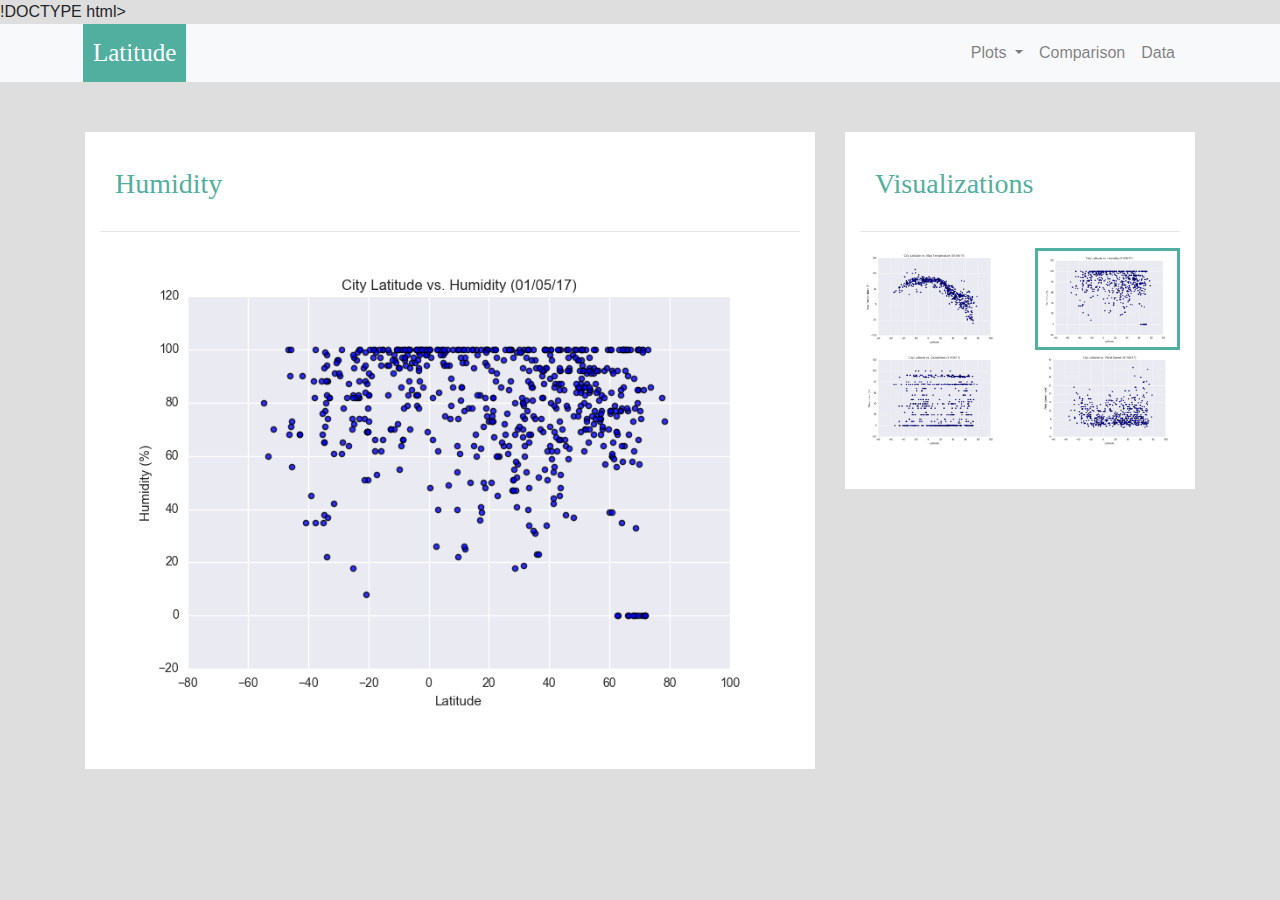
<file: humidity.html>
!DOCTYPE html>
<html lang="en">

<head>
  <meta charset="UTF-8">
  <title>Humidity</title>
  <link rel="stylesheet" href="https://stackpath.bootstrapcdn.com/bootstrap/4.3.1/css/bootstrap.min.css" integrity="sha384-ggOyR0iXCbMQv3Xipma34MD+dH/1fQ784/j6cY/iJTQUOhcWr7x9JvoRxT2MZw1T" crossorigin="anonymous">

  <script src="https://code.jquery.com/jquery-3.3.1.slim.min.js" integrity="sha384-q8i/X+965DzO0rT7abK41JStQIAqVgRVzpbzo5smXKp4YfRvH+8abtTE1Pi6jizo" crossorigin="anonymous"></script>
  <script src="https://cdnjs.cloudflare.com/ajax/libs/popper.js/1.14.7/umd/popper.min.js" integrity="sha384-UO2eT0CpHqdSJQ6hJty5KVphtPhzWj9WO1clHTMGa3JDZwrnQq4sF86dIHNDz0W1" crossorigin="anonymous"></script>
  <script src="https://stackpath.bootstrapcdn.com/bootstrap/4.3.1/js/bootstrap.min.js" integrity="sha384-JjSmVgyd0p3pXB1rRibZUAYoIIy6OrQ6VrjIEaFf/nJGzIxFDsf4x0xIM+B07jRM" crossorigin="anonymous"></script>

  <link rel="stylesheet" href="style.css">
</head>
<body>
    <!--Navbar adjustments-->
    <nav class="navbar navbar-expand-lg navbar-light bg-light">
        <div class="container">
            <a class="navbar-brand text-white" href="index.html">Latitude</a>
            <button class="navbar-toggler" type="button" data-toggle="collapse" data-target="#navbarSupportedContent" aria-controls="navbarSupportedContent" aria-expanded="false" aria-label="Toggle navigation">
                <span class="navbar-toggler-icon"></span>
            </button>
                
            <div class="collapse navbar-collapse" id="navbarSupportedContent">
                <ul class="navbar-nav ml-auto">    
                    <li class="nav-item dropdown">
                        <a class="nav-link dropdown-toggle" href="#" id="navbarDropdown" role="button" data-toggle="dropdown" aria-haspopup="true" aria-expanded="false">
                            Plots
                        </a>
                        <div class="dropdown-menu dropdown-menu-right" aria-labelledby="navbarDropdown">
                            <a class="dropdown-item" href="temp.html">Max Temperature</a>
                            <a class="dropdown-item" href="humidity.html">Humidity</a>
                            <a class="dropdown-item" href="cloudiness.html">Cloudiness</a>
                            <a class="dropdown-item" href="windspeed.html">Wind Speed</a>
                        </div>
                    </li>
                    <li class="nav-item">
                        <a class="nav-link" href="comparison.html">Comparison</a>
                    </li>
                    <li class="nav-item">
                        <a class="nav-link" href="data.html">Data</a>
                    </li>
                </ul>
            </div>
        </div>
    </nav>

    <div class="container content">
        <div class="row">
            <div class="col-md-8">
                <div class="col-md-12">
                    <h3>Humidity</h3>
                    <hr>
                    
                    <img src="Resources/assets/images/Fig2.png" width="100%" alt="humidity">
                    <br>
                </div>
            </div>
<!--visualization part of the page-->            
            <div class="col-md-4">
                <div class="col-md-12">
                    <h3>Visualizations</h3>
                    <hr>
                    <div class="row">
                        <div class="col-3 col-md-6">
                            <a href="temp.html"><img src="Resources/assets/images/Fig1.png" width="100%" alt="temprature">
                            </a>
                        </div>
                        
                        <div class="col-3 col-md-6">
                            <a href="humidity.html"><img class="pic" src="Resources/assets/images/Fig2.png" width="100%" alt="humidity"></a>
                        </div>
                    
                        <div class="col-3 col-md-6">
                            <a href="cloudiness.html"><img src="Resources/assets/images/Fig3.png" width="100%" alt="cloudiness"></a>
                        </div>
                        
                        <div class="col-3 col-md-6">
                            <a href="windspeed.html"><img src="Resources/assets/images/Fig4.png" width="100%" alt="windspeed"></a>
                        </div>
                    </div>
                </div>
            </div>            
        </div>    
    </div>
</body>
</html>
</file>
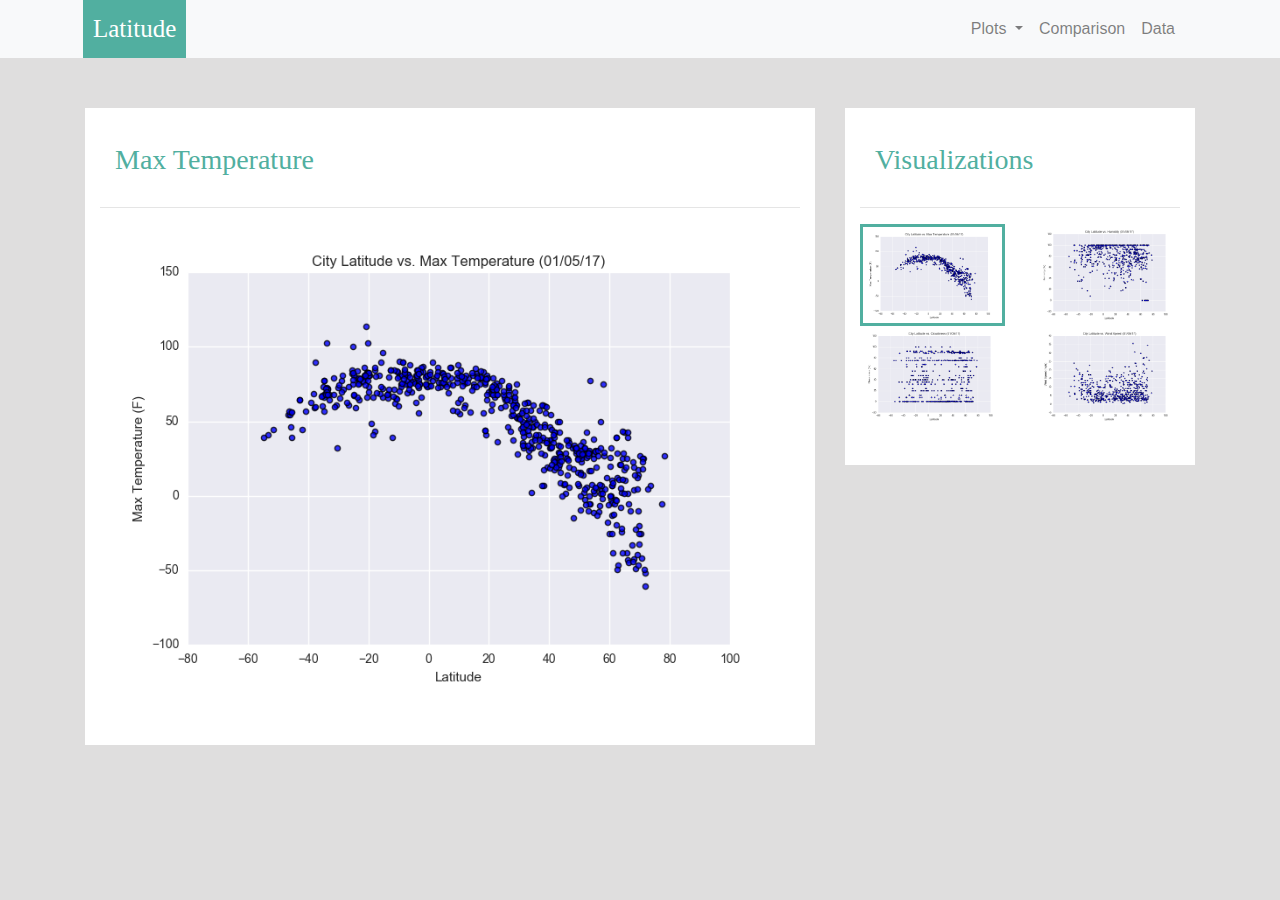
<file: temp.html>
<!DOCTYPE html>
<html lang="en">

<head>
  <meta charset="UTF-8">
  <title>Temperature</title>
  <link rel="stylesheet" href="https://stackpath.bootstrapcdn.com/bootstrap/4.3.1/css/bootstrap.min.css" integrity="sha384-ggOyR0iXCbMQv3Xipma34MD+dH/1fQ784/j6cY/iJTQUOhcWr7x9JvoRxT2MZw1T" crossorigin="anonymous">

  <script src="https://code.jquery.com/jquery-3.3.1.slim.min.js" integrity="sha384-q8i/X+965DzO0rT7abK41JStQIAqVgRVzpbzo5smXKp4YfRvH+8abtTE1Pi6jizo" crossorigin="anonymous"></script>
  <script src="https://cdnjs.cloudflare.com/ajax/libs/popper.js/1.14.7/umd/popper.min.js" integrity="sha384-UO2eT0CpHqdSJQ6hJty5KVphtPhzWj9WO1clHTMGa3JDZwrnQq4sF86dIHNDz0W1" crossorigin="anonymous"></script>
  <script src="https://stackpath.bootstrapcdn.com/bootstrap/4.3.1/js/bootstrap.min.js" integrity="sha384-JjSmVgyd0p3pXB1rRibZUAYoIIy6OrQ6VrjIEaFf/nJGzIxFDsf4x0xIM+B07jRM" crossorigin="anonymous"></script>

  <link rel="stylesheet" href="style.css">
</head>
<body>
    <!--Navbar adjustments-->
    <nav class="navbar navbar-expand-lg navbar-light bg-light">
        <div class="container">
            <a class="navbar-brand text-white" href="index.html">Latitude</a>
            <button class="navbar-toggler" type="button" data-toggle="collapse" data-target="#navbarSupportedContent" aria-controls="navbarSupportedContent" aria-expanded="false" aria-label="Toggle navigation">
                <span class="navbar-toggler-icon"></span>
            </button>
                
            <div class="collapse navbar-collapse" id="navbarSupportedContent">
                <ul class="navbar-nav ml-auto">    
                    <li class="nav-item dropdown">
                        <a class="nav-link dropdown-toggle" href="#" id="navbarDropdown" role="button" data-toggle="dropdown" aria-haspopup="true" aria-expanded="false">
                            Plots
                        </a>
                        <div class="dropdown-menu dropdown-menu-right" aria-labelledby="navbarDropdown">
                            <a class="dropdown-item" href="temp.html">Max Temperature</a>
                            <a class="dropdown-item" href="humidity.html">Humidity</a>
                            <a class="dropdown-item" href="cloudiness.html">Cloudiness</a>
                            <a class="dropdown-item" href="windspeed.html">Wind Speed</a>
                        </div>
                    </li>
                    <li class="nav-item">
                        <a class="nav-link" href="comparison.html">Comparison</a>
                    </li>
                    <li class="nav-item">
                        <a class="nav-link" href="data.html">Data</a>
                    </li>
                </ul>
            </div>
        </div>
    </nav>
    <!--temprature content adjustments-->
    <div class="container content">
        <div class="row">
            <div class="col-md-8">
                <div class="col-md-12">
                    <h3>Max Temperature</h3>
                    <hr>
                    <img src="Resources/assets/images/Fig1.png" width="100%" alt="temperature">
                    <br>
                </div>
            </div>
            <!--visualizations container -->
            <div class="col-md-4">
                <div class="col-md-12">
                    <h3>Visualizations</h3>
                    <hr>
                    <div class="row">
                        <div class="col-3 col-md-6">
                            <a href="temp.html"><img class="pic" src="Resources/assets/images/Fig1.png" width="100%" alt="temprature"></a>
                        </div>
                        
                        <div class="col-3 col-md-6">
                            <a href="humidity.html"><img src="Resources/assets/images/Fig2.png" width="100%" alt="humidity"></a>
                        </div>
                    
                        <div class="col-3 col-md-6">
                            <a href="cloudiness.html"><img src="Resources/assets/images/Fig3.png" width="100%" alt="cloudiness"></a>
                        </div>
                        
                        <div class="col-3 col-md-6">
                            <a href="windspeed.html"><img src="Resources/assets/images/Fig4.png" width="100%" alt="windspeed"></a>
                        </div>
                    </div>
                </div>
            </div>            
        </div>    
    </div>
</body>
</html>
</file>
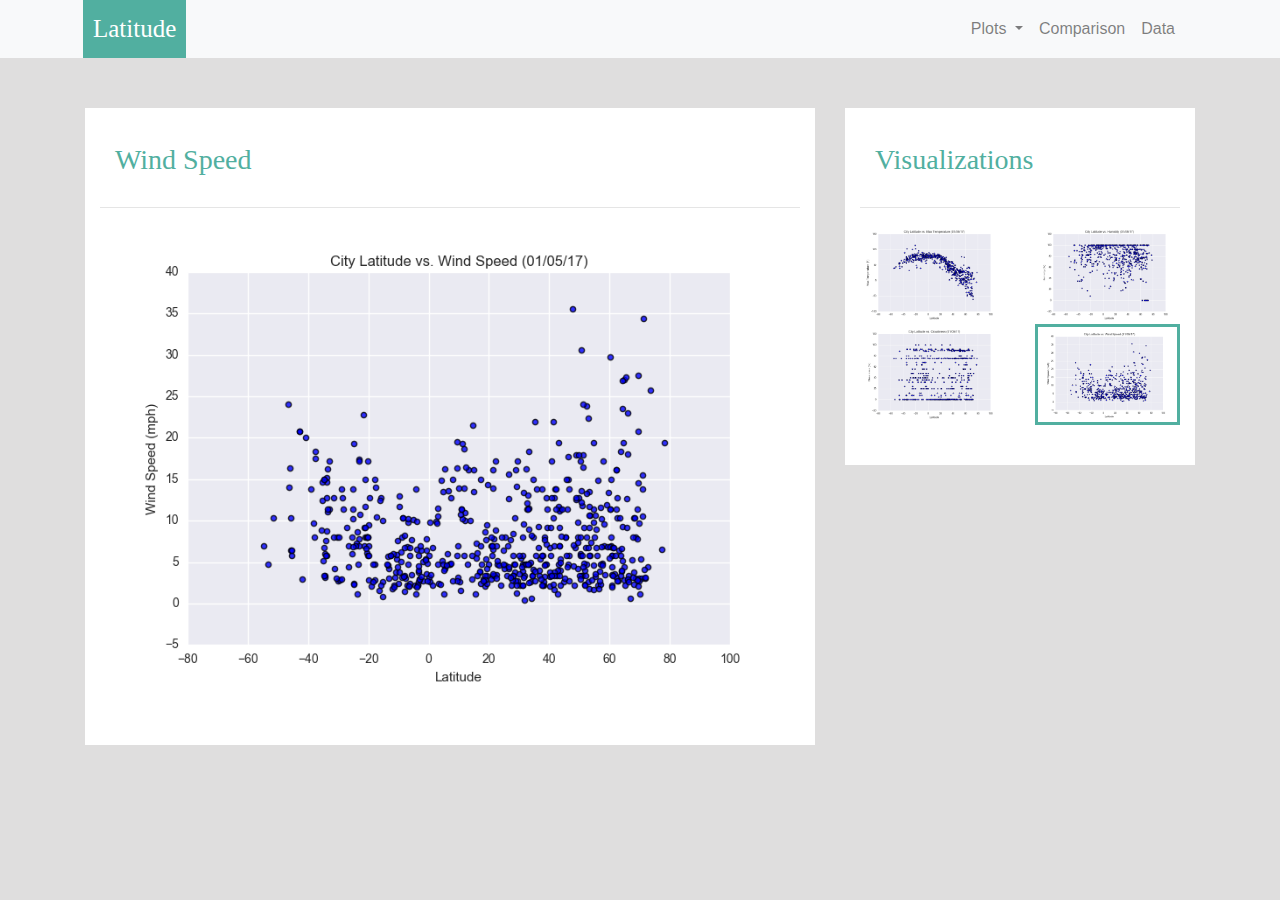
<file: windspeed.html>
<!DOCTYPE html>
<html lang="en">

<head>
  <meta charset="UTF-8">
  <title>Wind Speed</title>
  <link rel="stylesheet" href="https://stackpath.bootstrapcdn.com/bootstrap/4.3.1/css/bootstrap.min.css" integrity="sha384-ggOyR0iXCbMQv3Xipma34MD+dH/1fQ784/j6cY/iJTQUOhcWr7x9JvoRxT2MZw1T" crossorigin="anonymous">

  <script src="https://code.jquery.com/jquery-3.3.1.slim.min.js" integrity="sha384-q8i/X+965DzO0rT7abK41JStQIAqVgRVzpbzo5smXKp4YfRvH+8abtTE1Pi6jizo" crossorigin="anonymous"></script>
  <script src="https://cdnjs.cloudflare.com/ajax/libs/popper.js/1.14.7/umd/popper.min.js" integrity="sha384-UO2eT0CpHqdSJQ6hJty5KVphtPhzWj9WO1clHTMGa3JDZwrnQq4sF86dIHNDz0W1" crossorigin="anonymous"></script>
  <script src="https://stackpath.bootstrapcdn.com/bootstrap/4.3.1/js/bootstrap.min.js" integrity="sha384-JjSmVgyd0p3pXB1rRibZUAYoIIy6OrQ6VrjIEaFf/nJGzIxFDsf4x0xIM+B07jRM" crossorigin="anonymous"></script>

  <link rel="stylesheet" href="style.css">
</head>
<body>
    <!--Navbar adjustments-->
    <nav class="navbar navbar-expand-lg navbar-light bg-light">
        <div class="container">
            <a class="navbar-brand text-white" href="index.html">Latitude</a>
            <button class="navbar-toggler" type="button" data-toggle="collapse" data-target="#navbarSupportedContent" aria-controls="navbarSupportedContent" aria-expanded="false" aria-label="Toggle navigation">
                <span class="navbar-toggler-icon"></span>
            </button>
                
            <div class="collapse navbar-collapse" id="navbarSupportedContent">
                <ul class="navbar-nav ml-auto">    
                    <li class="nav-item dropdown">
                        <a class="nav-link dropdown-toggle" href="#" id="navbarDropdown" role="button" data-toggle="dropdown" aria-haspopup="true" aria-expanded="false">
                            Plots
                        </a>
                        <div class="dropdown-menu dropdown-menu-right" aria-labelledby="navbarDropdown">
                            <a class="dropdown-item" href="temp.html">Max Temperature</a>
                            <a class="dropdown-item" href="humidity.html">Humidity</a>
                            <a class="dropdown-item" href="cloudiness.html">Cloudiness</a>
                            <a class="dropdown-item" href="windspeed.html">Wind Speed</a>
                        </div>
                    </li>
                    <li class="nav-item">
                        <a class="nav-link" href="comparison.html">Comparison</a>
                    </li>
                    <li class="nav-item">
                        <a class="nav-link" href="data.html">Data</a>
                    </li>
                </ul>
            </div>
        </div>
    </nav>
    <!--wind speed content adjustments-->
    <div class="container content">
        <div class="row">
            <div class="col-md-8">
                <div class="col-md-12">
                    <h3>Wind Speed</h3>
                    <hr>
                    <img src="Resources/assets/images/Fig4.png" width="100%" alt="wind speed">
                    <br>
                </div>
            </div>
            <!--visualizations container adjustments-->
            <div class="col-md-4">
                <div class="col-md-12">
                    <h3>Visualizations</h3>
                    <hr>
                    <div class="row">
                        <div class="col-3 col-md-6">
                            <a href="temp.html"><img src="Resources/assets/images/Fig1.png" width="100%" alt="temprature"></a>
                        </div>
                        
                        <div class="col-3 col-md-6">
                            <a href="humidity.html"><img src="Resources/assets/images/Fig2.png" width="100%" alt="humidity"></a>
                        </div>
                        
                        <div class="col-3 col-md-6">
                            <a href="cloudiness.html"><img src="Resources/assets/images/Fig3.png" width="100%" alt="cloudiness"></a>
                        </div>
                        
                        <div class="col-3 col-md-6">
                            <a href="windspeed.html"><img class="pic" src="Resources/assets/images/Fig4.png" width="100%" alt="windspeed"></a>
                        </div>
                    </div>
                </div>
            </div>            
        </div>    
    </div>
</body>
</html>
</file>
<file: style.css>
/* navbar styling*/
a.navbar-brand{
    margin-left: 10px;
    padding: 10px;
    background-color: rgb(81, 175, 160);
    font-family: 'Times New Roman', Times, serif;
    font-size: 25px;
}

/* header styling*/
h3{
    color: rgb(81, 175, 160);
    font-family: Georgia, 'Times New Roman', Times, serif;
    padding: 15px;
}

/* image styling*/
.img-thumbnail{
    padding:10px;
    border: none;
}

/* fontstyling for text*/
p{
   font-family: Arial, Helvetica, sans-serif;
   font-size: large;
   padding:10px;
}

/* body background*/
body{
    background-color: rgb(223, 222, 222);
}
.col-md-12{
    background-color: white;
    padding-top: 20px;
    padding-bottom:40px;
}

/* image border styling*/
.pic{
    border: 3px solid rgb(81, 175, 160);
}
/* navbar styling*/
.navbar{
    padding-top:0px;
    padding-bottom: 0px;
    padding-right:40px;
}

.nav-item.dropdown.show {
    background-color: #ddd;
}

.dropdown-menu {
    margin: 0;
}

/* content styling*/
.content {
    padding-top: 50px;
    padding-bottom: 80px;
    overflow: hidden;
}

.content.bg-white {
    margin-top: 15px;
}


/* table text adjustments*/
tr>th:nth-child(1),
tr>th:nth-child(3),
tr>th:nth-child(6),
tr>th:nth-child(7),
tr>th:nth-child(8),
tr>th:nth-child(9),
tr>th:nth-child(10),
tr>td:nth-child(1),
tr>td:nth-child(3),
tr>td:nth-child(6),
tr>td:nth-child(7),
tr>td:nth-child(8),
tr>td:nth-child(9),
tr>td:nth-child(10) {
    text-align: right;
}


/* small screen adjustments*/
@media(max-width:767px){
    .navbar.bg-light{
        background-color: rgb(81, 175, 160)!important;    
    }

    .navbar-collapse{
        background-color: #f8f9fa;
    }
    .navbar{
        padding:inherit;
    }
}
</file>
